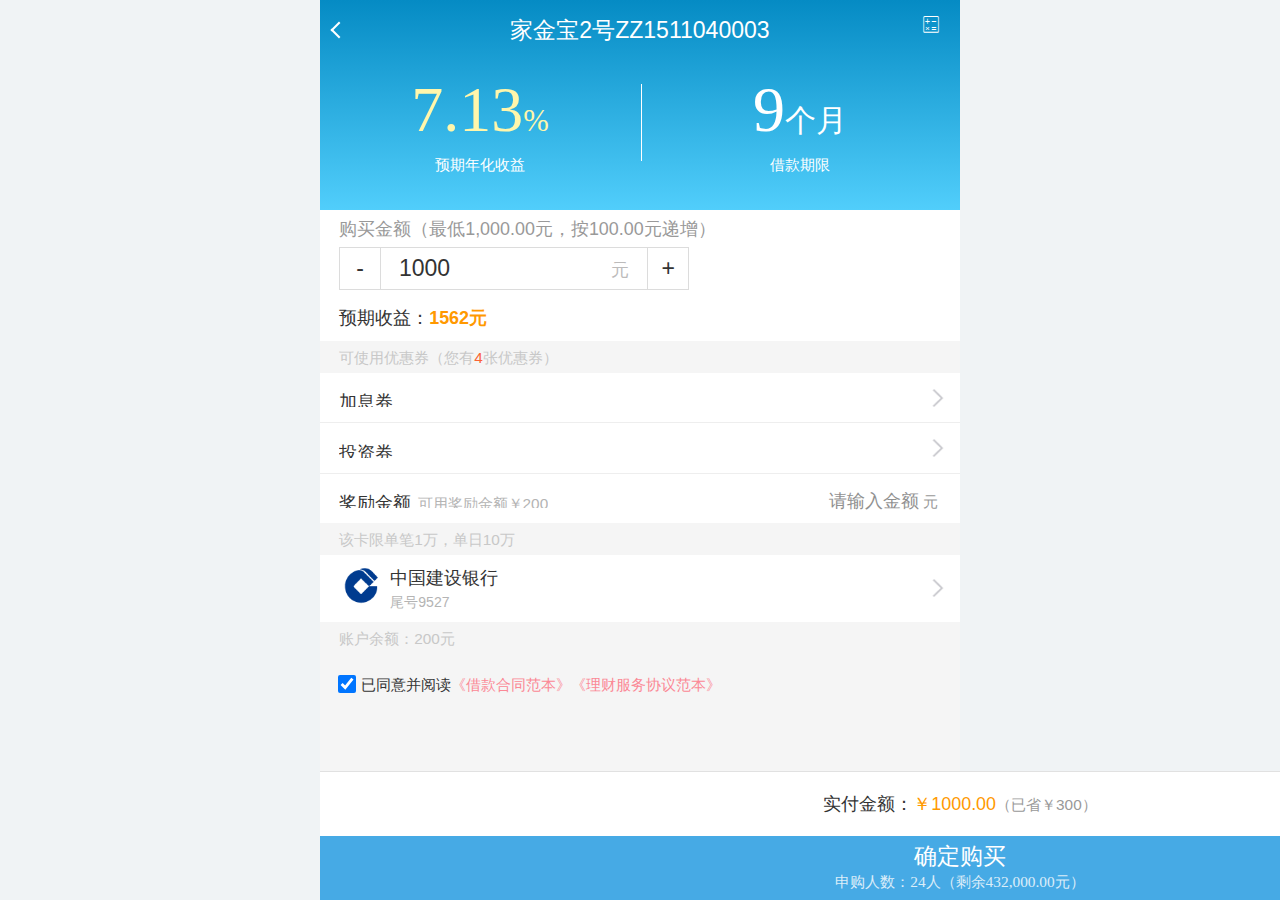
<file: index.html>
<!doctype html>
<html>
<head lang="en">
    <meta charset="utf-8">
    <meta name="viewport" content="width=device-width,initial-scale=1.0,maximum-scale=1.0,user-scalable=0" />
    <meta name="format-detection" content="telephone=no" />
    <meta name="renderer" content="webkit|ie-comp|ie-stand">
    <meta http-equiv="X-UA-Compatible" content="IE=Edge,chrome=1">
    <title>家金所</title>
    <meta name="keywords" content="">
    <meta name="description" content="">
    <meta name="author" content="">
    <!--  css 文件 -->
    <link href="css/global.css"  rel="stylesheet">
</head>
<body class="mhome">
<div class="global">
    <!-- 站点视图 Page-->
    <div id="invest-product-detail" class="page invest-product-detail-page experience-bind-bankcard-code">
        <div class="content purchase-finance">
            <!--  页面区域 -->
            <section class="invest-product-detail">
                <!--顶部-->
                <div class="gradient-head">
                    <a class="button button-link button-nav pull-left back" href="#" data-transition='slide-out'>
                        <i class="arrow-left"></i>
                    </a>
                    <div class="invest-title"><h1 class="">家金宝2号ZZ1511040003</h1><a class="income-calculator iconfont" id="calculator">&#xe642;</a></div>
                    <div class="grid ipdp-expected-earnings">
                        <div class="invest-para invest-earnings">
                            <span class="value"><em>7.13</em>%</span>
                            <p class="label">预期年化收益</p>
                        </div>
                        <div class="invest-para invest-deadline">
                            <span class="value"><em>9</em>个月</span>
                            <p class="label">借款期限</p>
                        </div>
                    </div>
                    <div class="gradient-head-wave"><div class="gradient-head-wave-inner"></div></div>
                </div>

                <!--购买金额+预期收益-->
                <div class="finance-sum">
                    <p>购买金额（最低<span>1,000.00</span>元，按<span>100.00</span>元递增）</p>
                    <div style="overflow: hidden;">
                        <div class="change-amount">
                            <a href="javascript:;">-</a>
                            <span><input type="text" value="1000"><em>元</em></span>
                            <a href="javascript:;">+</a>
                        </div>
                    </div>
                    <div class="exp-income">预期收益：<span class="exp-income-num"><em>1562</em>元</span></div>
                </div>

                <!--优惠券-->
                <div class="coupon-sum">
                    <div class="content-sum-title">可使用优惠券（您有<em class="content-sum-num">4</em>张优惠券）</div>
                    <ul>
                        <li>
                            <a href="#" class="item-link item-content" id="my_modal">
                                <div class="item-inner">
                                    <div class="item-title label">加息券</div>
                                    <div class="item-text"></div>
                                </div>
                            </a>
                        </li>
                        <li>
                            <a href="#" class="item-link item-content" id="my_modal2">
                                <div class="item-inner">
                                    <div class="item-title label">投资券</div>
                                    <div class="item-text"></div>
                                </div>
                            </a>
                        </li>
                        <li>
                            <div class="item-link item-content">
                                <div class="item-inner no-link">
                                    <div class="item-title label">奖励金额<span class="award-money">可用奖励金额￥200</span></div>
                                    <div class="item-text"><input type="text" placeholder="请输入金额" maxlength="8" style="height:18px;line-height:18px; text-align:right;display: inline-block;width: 92%;color: #fa7249;"> 元</div>
                                </div>
                            </div>
                        </li>
                    </ul>
                </div>

                <!--银行卡-->
                <div class="bankcard-msg coupon-sum">
                    <div class="content-sum-title">该卡限单笔<em>1</em>万，单日<em>10</em>万</div>
                    <ul>
                        <li>
                            <a href="#" class="item-link item-content">
                                <div class="item-inner">
                                    <div class="wu-clf">
                                        <i class="bank-icon bank-105"></i>
                                        <div class="bank-info">
                                            <div class="bank-info-name">中国建设银行</div>
                                            <div class="bank-info-end">尾号9527</div>
                                        </div>
                                    </div>
                                </div>
                            </a>
                        </li>
                    </ul>
                    <div class="content-sum-title">账户余额：<span>200</span>元</div>
                </div>
            </section>
            <div class="model-agreement wu-model-agreement"><input type="checkbox" checked><span>已同意并阅读<em><a href="javascript:;">《借款合同范本》</a></em><em><a href="javascript:;">《理财服务协议范本》</a></em></span></div>
        </div>
    </div>
    <!--确认购买-->
    <div class="wu-ensure-buy">
        <div class="final-pay-box">
            实付金额：<span class="final-pay">￥<em>1000.00</em></span><span class="save-money">（已省￥<em>300</em>）</span>
        </div>
        <button id="purchase_submit_button" class="button final-pay-submit"><span>确定购买</span><span class="apply-num">申购人数：24人（剩余<em>432,000.00</em>元）</span></button>
    </div>
<!----------------------优惠券弹层---------------------------------->
    <div class="userule reveal-modal coupon-sum-bg popup popup-about" id="">
    <div class="top">请选择优惠券<div class="close-popup-con close-popup"><span class="close-popup close-cross"></span></div></div>
    <a  href="javascript:;" class="coupon" id="coupon_one">
        <div class="coupon-box">
            <div class="stamp stamp-orange">
                <!--优惠券选择-->
                <div class="coupon-choose"></div>
                <div class="img"></div>
                <div class="copy">
                    <div class="stamp01">
                        <dd>加息券</dd>
                                   <p><span>+&nbsp;</span><b>0.25</b><span>&nbsp;%</span></p>
                                   <em>稳赚团专用</em>
                               </div>
                      </div>
                   <div class="par">
                          <div class="stamp02">
                               <em>加息券1号201608231199</em>
                               <em>加息期限：7天</em>
                             <em>预期收益日：2016-12-31</em>
                           </div>
                       </div>
                </div>
            </div>
        </a>
        <a href="javascript:;">
            <div class="coupon-box">
                <div class="stamp stamp-blue">
                    <div class="coupon-choose"></div>
                    <div class="img"></div>
                    <div class="copy">
                        <div class="stamp01">
                            <dd>加息券</dd>
                            <p><span>+&nbsp;</span><b>0.25</b><span>&nbsp;%</span></p>
                            <em>家金宝专用</em>
                        </div>
                    </div>
                    <div class="par">
                        <div class="stamp02">
                            <em>加息券1号201608231199</em>
                            <em>加息期限：7天</em>
                            <em>预期收益日：2016-12-31</em>
                        </div>
                    </div>
                </div>
            </div>
        </a>
    </div>
    <!----------------------------------------->
    <!----------------------投资券弹层---------------------------------->
    <div class="userule reveal-modal coupon-sum-bg popup popup-about2" id="">
    <div class="top">请选择投资券<div class="close-popup-con2 close-popup"><span class="close-popup close-cross"></span></div></div>
    <a href="javascript:;" class="">
        <div class="coupon-box">
            <div class="stamp stamp-blue">
                <div class="coupon-choose"></div>
                   <div class="img"></div>
                  <div class="copy">
                           <div class="stamp01">
                               <dd>投资券</dd>
                               <p><b>100</b><span>&nbsp;元</span></p>
                             <em>家金宝专用</em>
                           </div>
                       </div>
                   <div class="par">
                   		<div class="stamp02">
                          <em>投资券1号201608231199</em>
                           <em>到期日期：2016-12-31</em>
                   		</div>
                   </div>
                </div>
            </div>
        </a>
    </div>
    <!--收益计算器弹层-->
    <div class="userule coupon-sum-bg popup calculator-pop">
        <div class="top">收益计算器<div class="close-popup-con close-popup"><span class="close-popup close-cross"></span></div></div>
        <div class="calculator-cont">
            <div>存入金额（元）</div>
            <div class="calculator-post"></div>
            <div>预计每日收益：<span class="calculator-get"><em>0.56</em>元</span></div>
            <div class="calculator-scale-box">
                <div class="calculator-scale-inner">
                    <div class="calculator-scale">
                        <span class="cs"><em class="tn"></em></span>
                        <span class="cs"></span>
                        <span class="cs"></span>
                        <span class="cs"></span>
                        <span class="cs"></span>
                        <span class="cs"></span>
                        <span class="cs"></span>
                        <span class="cs"></span>
                        <span class="cs"></span>
                        <span class="cs"></span>
                    </div>
                    <div class="calculator-scale">
                        <span class="cs"><em class="tn"></em></span>
                        <span class="cs"></span>
                        <span class="cs"></span>
                        <span class="cs"></span>
                        <span class="cs"></span>
                        <span class="cs"></span>
                        <span class="cs"></span>
                        <span class="cs"></span>
                        <span class="cs"></span>
                        <span class="cs"></span>
                    </div>
                    <div class="calculator-scale">
                        <span class="cs"><em class="tn"></em></span>
                        <span class="cs"></span>
                        <span class="cs"></span>
                        <span class="cs"></span>
                        <span class="cs"></span>
                        <span class="cs"></span>
                        <span class="cs"></span>
                        <span class="cs"></span>
                        <span class="cs"></span>
                        <span class="cs"></span>
                    </div>
                    <div class="calculator-scale">
                        <span class="cs"><em class="tn"></em></span>
                        <span class="cs"></span>
                        <span class="cs"></span>
                        <span class="cs"></span>
                        <span class="cs"></span>
                        <span class="cs"></span>
                        <span class="cs"></span>
                        <span class="cs"></span>
                        <span class="cs"></span>
                        <span class="cs"></span>
                    </div>
                    <div class="calculator-scale">
                        <span class="cs"><em class="tn"></em></span>
                        <span class="cs"></span>
                        <span class="cs"></span>
                        <span class="cs"></span>
                        <span class="cs"></span>
                        <span class="cs"></span>
                        <span class="cs"></span>
                        <span class="cs"></span>
                        <span class="cs"></span>
                        <span class="cs"></span>
                    </div>
                </div>
                <div class="calculator-pointer"><div style="position: absolute;width: 7px;height: 7px;border-radius: 50%;background-color: #FF9933;left:-3px; bottom: -1px;"></div></div>
            </div>
        </div>
    </div>
</div>

<!-- jquery库及所引用js文件 -->
<script type="text/javascript" src="js/zepto.js"></script>
<script type="text/javascript" src="js/global.js"></script>
<script type="text/javascript" src="js/my.js"></script>
<script>
    $(function () {
        $(document).on('click', '#purchase_submit_button', function () {
            var modal = $.modal({
                text: '请输入支付密码<div class="close-popup-con"><span class="close-popup close-cross"></span></div>',
                afterText: '<div class="payment-box" id="payment_box">' +
                '<div class="box-title"></div>' +
                '<div><i class=""></i><span>￥1,000.00</span></div>' +
                '<div><input type="number" maxlength="6" class="" id="password_field">' +
                '<div class="password-box" id="password_box"><span class=""></span><span></span><span></span><span></span><span></span><span></span></div><span id=""></span></div>' +
                '</div>'
            });
            $('.modal').css({'marginTop':'-20px'});
            //密码框获得焦点
            $("#password_field")[0].focus();
            //密码框失去焦点时，点击外层div，重新获得焦点
            $("#password_box").click(function () {
                $("#password_field")[0].focus();
            });
            $(".close-popup-con").click(function () {
                $(".modal").empty();
                $.closeModal(".modal");
            });
            //input值
            var passwordValue = "";
            //input值的长度
            var passwordLength = "";
            //监听input，内容修改时执行函数中内容
            $("#password_field").bind('input', function () {
                passwordLength = $(this).val().length;
                //长度变化时，添加密码框“点”样式
                $("#password_box").children().eq(passwordLength-1).addClass("init-status");
                //长度变化时，删除密码框“点”样式
                $("#password_box").children().eq(passwordLength).removeClass("init-status");
                //特殊情况处理
                if(passwordLength == 0) {
                    $("#password_box").children().eq(5).removeClass("init-status");
                }
                passwordValue = $("#password_field").val();
                if(passwordValue == '111111') {/!*passwordLength*!/
                    $(".modal").empty();
                    $.closeModal();
                    var modal = $.modal({
                        text: '<div class="success-failure-layer purchase-success" id=""><i class="purchase-success-icon"></i><br><span>购买成功</span><div class="close-popup-con"><span class="close-cross"></span></div></div>'
                    });
                    $(".close-popup-con").click(function () {
                        $(".modal").empty();
                        $.closeModal(".modal");
                        window.location = "个人中心.html";
                    });
                    /!*setTimeout($.closeModal,1000);*!/
                }
                if (passwordValue == '222222'){
                    $(".modal").empty();
                    $.closeModal();
                    /!*setTimeout($.closeModal,2500);*!/

                    $.confirm('支付密码错误，请重试',
                            function () {
//                    忘记密码
                            },
                            function () {
//                    重试
                            }
                    );
                    var modalBtn=$('.modal-button');
                    modalBtn.first().html('忘记密码');
                    modalBtn.last().html('重试');
                }
            });
        });
        $(document).on('click', '#my_modal', function () {
            $.popup('.popup-about');
            $(".close-popup-con").click(function () {
               $.closeModal('.popup-about');
            });
        });
        var oHeight = $(window).height();
        $(window).resize(function(){
            var oHeightNew=$(window).height();
            if (oHeightNew<oHeight){
                $('.wu-ensure-buy').css('position','static');
            }else{
                $('.wu-ensure-buy').css('position','fixed');
            }
        });
    });
</script>
</body>
</html>
</file>
<file: css/global.css>
/**
 * Name： 2016 0921 家金所 微信端html样式文件
 * Author:  Fero
 * Version: 1.0

 *
 */
.global{position: relative; height: 100%; min-width: 320px;}
/**
 * 1.0 站点框架 SUI Mobile - http://m.sui.taobao.org/
 *
 */
@font-face { font-stretch: condensed; font-style: oblique;  font-weight: normal; }
html{font-size:20px}
@media only screen and (min-width:400px){html{font-size:21.33px!important}
}
@media only screen and (min-width:414px){html{font-size:22.08px!important}
}
@media only screen and (min-width:480px){html{font-size:25.6px!important}
}
input::-webkit-input-placeholder { opacity: .8; font-size: .7rem}
input::-moz-placeholder {opacity: .8; font-size: .7rem}
input::-moz-placeholder {opacity: .8; font-size: .7rem}
input::-ms-input-placeholder {opacity: .8; font-size: .7rem}
html{font-family:'Microsoft YaHei';-webkit-text-size-adjust:100%;-ms-text-size-adjust:100%}
body{margin:0}
article,aside,details,figcaption,figure,footer,header,hgroup,main,menu,nav,section,summary{display:block}
audio,canvas,progress,video{display:inline-block;vertical-align:baseline}
audio:not([controls]){display:none;height:0}
[hidden],template{display:none}
a{background-color:transparent}
em{font-style:normal;}
a:active,a:hover{outline:0}
abbr[title]{border-bottom:1px dotted}
b,strong{font-weight:700}
dfn{font-style:italic}
h1{margin:.67em 0;font-size:2em}
mark{color:#000;background:#ff0}
small{font-size:80%}
sub,sup{position:relative;font-size:75%;line-height:0;vertical-align:baseline}
sup{top:-.5em}
sub{bottom:-.25em}
img{border:0}
svg:not(:root){overflow:hidden}
figure{margin:1em 40px}
hr{height:0;-webkit-box-sizing:content-box;-moz-box-sizing:content-box;box-sizing:content-box}
pre{overflow:auto}
code,kbd,pre,samp{font-family:monospace,monospace;font-size:1em}
button,input,optgroup,select,textarea{margin:0;font:inherit;color:inherit}
button{overflow:visible}
button,select{text-transform:none}
button,html input[type=button],input[type=reset],input[type=submit]{-webkit-appearance:button;cursor:pointer}
button[disabled],html input[disabled]{cursor:default}
.disabled, [disabled] {  opacity: .6;  pointer-events: none;  }
button::-moz-focus-inner,input::-moz-focus-inner{padding:0;border:0}
input{line-height:normal;}
input[type=checkbox],input[type=radio]{-webkit-box-sizing:border-box;-moz-box-sizing:border-box;box-sizing:border-box;padding:0}
input[type=number]::-webkit-inner-spin-button,input[type=number]::-webkit-outer-spin-button{height:auto}
input[type=search]{-webkit-box-sizing:content-box;-moz-box-sizing:content-box;box-sizing:content-box;-webkit-appearance:textfield}
input[type=search]::-webkit-search-cancel-button,input[type=search]::-webkit-search-decoration{-webkit-appearance:none}
fieldset{padding:.35em .625em .75em;margin:0 2px;border:1px solid silver}
legend{padding:0;border:0}
textarea{overflow:auto}
optgroup{font-weight:700}
table{border-spacing:0;border-collapse:collapse}
td,th{padding:0}
*{-webkit-box-sizing:border-box;-moz-box-sizing:border-box;box-sizing:border-box;-webkit-tap-highlight-color:transparent;-webkit-touch-callout:none}
body{position:absolute;top:0;right:0;bottom:0;left:0;font-family:arial,Microsoft YaHei;font-size:.7rem;line-height:1.5;color:#333;background:#f0f3f5}
a,button,input,select,textarea{outline:0}
p{margin:1em 0}
a{color:#0894ec;text-decoration:none;-webkit-tap-highlight-color:transparent}
li,ul{list-style: none; padding: 0; margin: 0;}
.page{position:absolute;top:0;right:0;bottom:0;left:0;z-index:2000;}
.content{position:absolute;top:0;right:0;bottom:0;overflow:auto;left:0;-webkit-overflow-scrolling:touch}
.wu-bgColor{background-color:#F0F3F5;}
/*.button{position:relative;display:block;height:2rem;-webkit-box-sizing:border-box;-moz-box-sizing:border-box;box-sizing:border-box;-webkit-appearance:none;padding:0 .5rem;margin:0;font-family:'Microsoft YaHei';font-size:.7rem;line-height:2rem;color:#0894ec;text-align:center;text-decoration:none;text-overflow:ellipsis;white-space:nowrap;cursor:pointer;background:0 0;border:1px solid #0894ec;border-radius:.15rem;-moz-appearance:none;-ms-appearance:none;appearance:none}*/
.button{position:relative;display:block;height:2rem;-webkit-box-sizing:border-box;-moz-box-sizing:border-box;box-sizing:border-box;-webkit-appearance:none;padding:0 .5rem;margin:0;font-family:'Microsoft YaHei';font-size:.7rem;line-height:2rem;color:#FFF;text-align:center;text-decoration:none;text-overflow:ellipsis;white-space:nowrap;cursor:pointer;background:0 0;border:0;border-radius:.15rem;-moz-appearance:none;-ms-appearance:none;appearance:none}
.bar-nav~.content{top:2.0rem}
.bar-header-secondary~.content{top:4.4rem}
.bar-footer~.content{bottom:2.2rem}
.bar-footer-secondary~.content{bottom:4.4rem}
.bar-tab~.content,
.bar-fixed~.content{bottom:2.5rem}
.bar-footer-secondary-tab~.content{bottom:4.7rem}
.content-padded{margin:.5rem}
.text-center{text-align:center}
.pull-left{float:left}
.pull-right{float:right}
.clearfix:after,.clearfix:before{display:table;content:" "}
.clearfix:after{clear:both}
.content-block{padding:0 .75rem;margin: .5rem 0;color:#6d6d72}
.content-block-title{position:relative;margin:0;margin: .5rem .75rem;overflow:hidden;font-size:.7rem;line-height:1;color:#6d6d72;text-overflow:ellipsis;text-transform:uppercase;white-space:nowrap}
.content-block-title+.card,.content-block-title+.content-block,.content-block-title+.list-block{margin-top:.5rem}
.content-block-inner{position:relative;width:100%;padding:.5rem .75rem;margin-left:-.75rem;color:#3d4145;background:#fff}
.content-block-inner:before{position:absolute;top:0;right:auto;bottom:auto;left:0;z-index:15;display:block;width:100%;height:1px;content:'';background-color:#c8c7cc;-webkit-transform-origin:50% 0;-ms-transform-origin:50% 0;-o-transform-origin:50% 0;transform-origin:50% 0}
@media only screen and (-webkit-min-device-pixel-ratio:2){.content-block-inner:before{-webkit-transform:scaleY(.5);-ms-transform:scaleY(.5);-o-transform:scaleY(.5);transform:scaleY(.5)}
}
@media only screen and (-webkit-min-device-pixel-ratio:3){.content-block-inner:before{-webkit-transform:scaleY(.33);-ms-transform:scaleY(.33);-o-transform:scaleY(.33);transform:scaleY(.33)}
}
.content-block-inner:after{position:absolute;top:auto;right:auto;bottom:0;left:0;z-index:15;display:block;width:100%;height:1px;content:'';background-color:#c8c7cc;-webkit-transform-origin:50% 100%;-ms-transform-origin:50% 100%;-o-transform-origin:50% 100%;transform-origin:50% 100%}
@media only screen and (-webkit-min-device-pixel-ratio:2){.content-block-inner:after{-webkit-transform:scaleY(.5);-ms-transform:scaleY(.5);-o-transform:scaleY(.5);transform:scaleY(.5)}
}
@media only screen and (-webkit-min-device-pixel-ratio:3){.content-block-inner:after{-webkit-transform:scaleY(.33);-ms-transform:scaleY(.33);-o-transform:scaleY(.33);transform:scaleY(.33)}
}
.content-block.inset{margin-right:.75rem;margin-left:.75rem;border-radius:.35rem}
.content-block.inset .content-block-inner{border-radius:.35rem}
.content-block.inset .content-block-inner:before{display:none}
.content-block.inset .content-block-inner:after{display:none}
@media all and (min-width:768px){.content-block.tablet-inset{margin-right:.75rem;margin-left:.75rem;border-radius:.35rem}
    .content-block.tablet-inset .content-block-inner{border-radius:.35rem}
    .content-block.tablet-inset .content-block-inner:before{display:none}
    .content-block.tablet-inset .content-block-inner:after{display:none}
}

/**
 * 1.2 字体图标  #icon
 *
 */
 @font-face {
     font-family: 'icomoon';
     src:url('../fonts/icomoon.eot?6mng4v');
     src:url('../fonts/icomoon.eot?6mng4v#iefix') format('embedded-opentype'),
        url('../fonts/icomoon.ttf?6mng4v') format('truetype'),
        url('../fonts/icomoon.woff?6mng4v') format('woff'),
        url('../fonts/icomoon.svg?6mng4v#icomoon') format('svg');
	font-weight: normal;
	font-style: normal;
}

[class^="icon-"], [class*=" icon-"] {
	font-family: 'icomoon';
	speak: none;
	font-style: normal;
	font-weight: normal;
	font-variant: normal;
	text-transform: none;
	line-height: 1;

	/* Better Font Rendering =========== */
	-webkit-font-smoothing: antialiased;
	-moz-osx-font-smoothing: grayscale;
}
.icon-award:before {
    content: "\e900";
}
.icon-help:before {
    content: "\e901";
}
.icon-account:before {
    content: "\e902";
}
.icon-amount:before {
    content: "\e903";
}
.icon-asset-detail:before {
    content: "\e904";
}
.icon-back:before {
    content: "\e905";
}
.icon-balance:before {
    content: "\e906";
}
.icon-bankcard01:before {
    content: "\e907";
}
.icon-Boothname:before {
    content: "\e908";
}
.icon-Borrower:before {
    content: "\e909";
}
.icon-business:before {
    content: "\e90a";
}
.icon-call:before {
    content: "\e90b";
}
.icon-coupon:before {
    content: "\e90c";
}
.icon-direction:before {
    content: "\e90d";
}
.icon-down:before {
    content: "\e90e";
}
.icon-exit:before {
    content: "\e90f";
}
.icon-go:before {
    content: "\e910";
}
.icon-input:before {
    content: "\e911";
}
.icon-introduce:before {
    content: "\e912";
}
.icon-jia:before {
    content: "\e913";
}
.icon-job:before {
    content: "\e914";
}
.icon-jyzz:before {
    content: "\e915";
}
.icon-limit:before {
    content: "\e916";
}
.icon-loan:before {
    content: "\e917";
}
.icon-loan2:before {
    content: "\e918";
}
.icon-lock:before {
    content: "\e919";
}
.icon-lock_open:before {
    content: "\e91a";
}
.icon-message:before {
    content: "\e91b";
}
.icon-message_open:before {
    content: "\e91c";
}
.icon-money:before {
    content: "\e91d";
}
.icon-Notice:before {
    content: "\e91e";
}
.icon-Novice:before {
    content: "\e91f";
}
.icon-open:before {
    content: "\e920";
}
.icon-person:before {
    content: "\e921";
}
.icon-PersonalCenter:before {
    content: "\e922";
}
.icon-PersonalCenter2:before {
    content: "\e923";
}
.icon-phone:before {
    content: "\e924";
}
.icon-place:before {
    content: "\e925";
}
.icon-problem:before {
    content: "\e926";
}
.icon-qq:before {
    content: "\e927";
}
.icon-record-detail:before {
    content: "\e928";
}
.icon-remind:before {
    content: "\e929";
}
.icon-review:before {
    content: "\e92a";
}
.icon-risk:before {
    content: "\e92b";
}
.icon-safetytips:before {
    content: "\e92c";
}
.icon-selected:before {
    content: "\e92d";
}
.icon-selected2:before {
    content: "\e92e";
}
.icon-shop:before {
    content: "\e92f";
}
.icon-statement:before {
    content: "\e930";
}
.icon-term:before {
    content: "\e931";
}
.icon-transactions:before {
    content: "\e932";
}
.icon-tyzq:before {
    content: "\e933";
}
.icon-vcode:before {
    content: "\e934";
}
.icon-wechat:before {
    content: "\e935";
}
.icon-wenzhuantuan:before {
    content: "\e936";
}
.icon-xkzw:before {
    content: "\e937";
}
.icon-zqzr:before {
    content: "\e938";
}
.icon-zwyj:before {
    content: "\e939";
}
.icon-zwzx:before {
    content: "\e93a";
}
.icon-about:before {
    content: "\e93b";
}
.icon-service:before {
    content: "\e93c";
}
.icon-eye-close:before {
    content: "\e93d";
}
.icon-eye-open:before {
    content: "\e93e";
}
/* 展位装修  */
.row{margin-left:-4%;overflow:hidden;}
.row>[class*=col-],.row>[class*=tablet-]{float:left;-webkit-box-sizing:border-box;-moz-box-sizing:border-box;box-sizing:border-box}
.row.no-gutter{margin-left:0}
.row .col-100{width:96%;margin-left:4%}
.row.no-gutter .col-100{width:100%;margin:0}
.row .col-95{width:91%;margin-left:4%}
.row.no-gutter .col-95{width:95%;margin:0}
.row .col-90{width:86%;margin-left:4%}
.row.no-gutter .col-90{width:90%;margin:0}
.row .col-85{width:81%;margin-left:4%}
.row.no-gutter .col-85{width:85%;margin:0}
.row .col-80{width:76%;margin-left:4%}
.row.no-gutter .col-80{width:80%;margin:0}
.row .col-75{width:71.00000000000001%;margin-left:4%}
.row.no-gutter .col-75{width:75%;margin:0}
.row .col-66{width:62.66666666666666%;margin-left:4%}
.row.no-gutter .col-66{width:66.66666666666666%;margin:0}
.row .col-60{width:55.99999999999999%;margin-left:4%}
.row.no-gutter .col-60{width:60%;margin:0}
.row .col-50{width:46%;margin-left:4%}
.row.no-gutter .col-50{width:50%;margin:0}
.row .col-40{width:36%;margin-left:4%}
.row.no-gutter .col-40{width:40%;margin:0}
.row .col-33{width:29.333333333333332%;margin-left:4%}
.row.no-gutter .col-33{width:33.333333333333336%;margin:0}
.row .col-30{width:26%;margin-left:4%}
.row.no-gutter .col-30{width:30%;margin:0}
.row .col-25{width:21%;margin-left:4%}
.row.no-gutter .col-25{width:25%;margin:0}
.row .col-20{width:16%;margin-left:4%}
.row.no-gutter .col-20{width:20%;margin:0}
.row .col-15{width:10.999999999999998%;margin-left:4%}
.row.no-gutter .col-15{width:15%;margin:0}
.row .col-10{width:6%;margin-left:4%}
.row.no-gutter .col-10{width:10%;margin:0}
.row .col-5{width:1%;margin-left:4%}
.row.no-gutter .col-5{width:5%;margin:0}
@media all and (min-width:768px){.row{margin-left:-2%}
    .row .col-100{width:98%;margin-left:2%}
    .row.no-gutter .col-100{width:100%;margin:0}
    .row .col-95{width:93%;margin-left:2%}
    .row.no-gutter .col-95{width:95%;margin:0}
    .row .col-90{width:87.99999999999999%;margin-left:2%}
    .row.no-gutter .col-90{width:90%;margin:0}
    .row .col-85{width:82.99999999999999%;margin-left:2%}
    .row.no-gutter .col-85{width:85%;margin:0}
    .row .col-80{width:78%;margin-left:2%}
    .row.no-gutter .col-80{width:80%;margin:0}
    .row .col-75{width:73%;margin-left:2%}
    .row.no-gutter .col-75{width:75%;margin:0}
    .row .col-66{width:64.66666666666666%;margin-left:2%}
    .row.no-gutter .col-66{width:66.66666666666666%;margin:0}
    .row .col-60{width:58%;margin-left:2%}
    .row.no-gutter .col-60{width:60%;margin:0}
    .row .col-50{width:48%;margin-left:2%}
    .row.no-gutter .col-50{width:50%;margin:0}
    .row .col-40{width:38%;margin-left:2%}
    .row.no-gutter .col-40{width:40%;margin:0}
    .row .col-33{width:31.333333333333332%;margin-left:2%}
    .row.no-gutter .col-33{width:33.333333333333336%;margin:0}
    .row .col-30{width:28%;margin-left:2%}
    .row.no-gutter .col-30{width:30%;margin:0}
    .row .col-25{width:23%;margin-left:2%}
    .row.no-gutter .col-25{width:25%;margin:0}
    .row .col-20{width:18%;margin-left:2%}
    .row.no-gutter .col-20{width:20%;margin:0}
    .row .col-15{width:13%;margin-left:2%}
    .row.no-gutter .col-15{width:15%;margin:0}
    .row .col-10{width:8%;margin-left:2%}
    .row.no-gutter .col-10{width:10%;margin:0}
    .row .col-5{width:3%;margin-left:2%}
    .row.no-gutter .col-5{width:5%;margin:0}
    .row .tablet-100{width:98%;margin-left:2%}
    .row.no-gutter .tablet-100{width:100%;margin:0}
    .row .tablet-95{width:93%;margin-left:2%}
    .row.no-gutter .tablet-95{width:95%;margin:0}
    .row .tablet-90{width:87.99999999999999%;margin-left:2%}
    .row.no-gutter .tablet-90{width:90%;margin:0}
    .row .tablet-85{width:82.99999999999999%;margin-left:2%}
    .row.no-gutter .tablet-85{width:85%;margin:0}
    .row .tablet-80{width:78%;margin-left:2%}
    .row.no-gutter .tablet-80{width:80%;margin:0}
    .row .tablet-75{width:73%;margin-left:2%}
    .row.no-gutter .tablet-75{width:75%;margin:0}
    .row .tablet-66{width:64.66666666666666%;margin-left:2%}
    .row.no-gutter .tablet-66{width:66.66666666666666%;margin:0}
    .row .tablet-60{width:58%;margin-left:2%}
    .row.no-gutter .tablet-60{width:60%;margin:0}
    .row .tablet-50{width:48%;margin-left:2%}
    .row.no-gutter .tablet-50{width:50%;margin:0}
    .row .tablet-40{width:38%;margin-left:2%}
    .row.no-gutter .tablet-40{width:40%;margin:0}
    .row .tablet-33{width:31.333333333333332%;margin-left:2%}
    .row.no-gutter .tablet-33{width:33.333333333333336%;margin:0}
    .row .tablet-25{width:23%;margin-left:2%}
    .row.no-gutter .tablet-25{width:25%;margin:0}
    .row .tablet-20{width:18%;margin-left:2%}
    .row.no-gutter .tablet-20{width:20%;margin:0}
    .row .tablet-15{width:13%;margin-left:2%}
    .row.no-gutter .tablet-15{width:15%;margin:0}
    .row .tablet-10{width:8%;margin-left:2%}
    .row.no-gutter .tablet-10{width:10%;margin:0}
    .row .tablet-5{width:3%;margin-left:2%}
    .row.no-gutter .tablet-5{width:5%;margin:0}
}
.color-default{color:#3d4145}
.color-gray{color:#999}
.color-primary{color:#0894ec}
.color-success{color:#4cd964}
.color-danger{color:#f6383a}
.color-warning{color:#f60}
.text-center{text-align:center}
.bar{position:fixed;right:0;left:0;z-index:9999;height:2.0rem;padding-right:.75rem;padding-left:.75rem;background-color:#fff;-webkit-backface-visibility:hidden;backface-visibility:hidden}
.bar:after{position:absolute;top:auto;right:auto;bottom:0;left:0;z-index:15;display:block;width:100%;height:1px;content:'';background-color:#e1e1e1;-webkit-transform-origin:50% 100%;-ms-transform-origin:50% 100%;-o-transform-origin:50% 100%;transform-origin:50% 100%}
@media only screen and (-webkit-min-device-pixel-ratio:2){.bar:after{-webkit-transform:scaleY(.5);-ms-transform:scaleY(.5);-o-transform:scaleY(.5);transform:scaleY(.5)}
}
@media only screen and (-webkit-min-device-pixel-ratio:3){.bar:after{-webkit-transform:scaleY(.33);-ms-transform:scaleY(.33);-o-transform:scaleY(.33);transform:scaleY(.33)}
}
.bar-header-secondary{top:2.2rem}
.bar-footer{bottom:0}
.bar-footer-secondary{bottom:2.2rem}
.bar-footer-secondary-tab{bottom:2.5rem}
.bar-footer-secondary-tab:before,.bar-footer-secondary:before,.bar-footer:before{position:absolute;top:0;right:auto;bottom:auto;left:0;z-index:15;display:block;width:100%;height:1px;content:'';background-color:#e1e1e1;-webkit-transform-origin:50% 0;-ms-transform-origin:50% 0;-o-transform-origin:50% 0;transform-origin:50% 0}
@media only screen and (-webkit-min-device-pixel-ratio:2){.bar-footer-secondary-tab:before,.bar-footer-secondary:before,.bar-footer:before{-webkit-transform:scaleY(.5);-ms-transform:scaleY(.5);-o-transform:scaleY(.5);transform:scaleY(.5)}
}
@media only screen and (-webkit-min-device-pixel-ratio:3){.bar-footer-secondary-tab:before,.bar-footer-secondary:before,.bar-footer:before{-webkit-transform:scaleY(.33);-ms-transform:scaleY(.33);-o-transform:scaleY(.33);transform:scaleY(.33)}
}
.bar-footer-secondary-tab:after,.bar-footer-secondary:after,.bar-footer:after{display:none}
.bar-nav{top:0}
.title{position:absolute;display:block;width:100%;padding:0;margin:0 -.75rem;font-size:.8rem;font-weight:500; height:2.0rem;line-height:2.0rem;color:#333;text-align:center;white-space:nowrap}
.title a{color:inherit}
.bar-tab,
.bar-fixed{bottom:0;width:100%;height:2.5rem;padding:0;table-layout:fixed}
.bar-tab:before,
.bar-fixed:before{position:absolute;top:0;right:auto;bottom:auto;left:0;z-index:15;display:block;width:100%;height:1px;content:'';background-color:#e1e1e1;-webkit-transform-origin:50% 0;-ms-transform-origin:50% 0;-o-transform-origin:50% 0;transform-origin:50% 0}
@media only screen and (-webkit-min-device-pixel-ratio:2){.bar-tab:before,.bar-fixed:before{-webkit-transform:scaleY(.5);-ms-transform:scaleY(.5);-o-transform:scaleY(.5);transform:scaleY(.5)}
}
@media only screen and (-webkit-min-device-pixel-ratio:3){.bar-tab:before,.bar-fixed:before{-webkit-transform:scaleY(.33);-ms-transform:scaleY(.33);-o-transform:scaleY(.33);transform:scaleY(.33)}
}
.bar-tab:after{display:none}
.bar-tab .tab-item{position:relative;display:table-cell;width:1%;height:2.5rem;color:#929292;text-align:center;vertical-align:middle}
.bar-tab .tab-item.active,.bar-tab .tab-item:active{color:#46aae5;}
.bar-tab .tab-item .badge{position:absolute;top:.1rem;left:50%;z-index:100;min-width:.8rem;height:.8rem;padding:0 .2rem;margin-left:.1rem;font-size:.6rem;line-height:.8rem;color:#fff;vertical-align:top;background:red;border-radius:.5rem}
.bar-tab .tab-item .icon{top:.15rem;width:1.2rem;height:1.2rem;padding-top:0;padding-bottom:0;font-size:1.2rem;line-height:1.2rem}
.bar-tab .tab-item .icon~.tab-label{position:relative;top:.15rem;display:block;font-size:.55rem}
.bar .button{position:relative;top:.35rem;z-index:20;margin-top:0;font-weight:400}
.bar .button.pull-right{margin-left:.5rem}
.bar .button.pull-left{margin-right:.5rem; color: #333; width:36px; text-align:left;}
.bar .button-link{top:.1rem;height:2.0rem;padding:0;font-size:.7rem;line-height:2.0rem;color:#969da0;border:0;}
.bar .button-link i{font-size:.9rem; font-weight: 600}
.bar .button-link.active,.bar .button-link:active{color:#0675bb}
.bar .button-block{top:.35rem;width:100%;font-size:.8rem}
.bar .button-nav.pull-left i{color:#333; }
.bar .button-nav.pull-left .icon-left-nav{margin-right:-.15rem}
.bar .button-nav.pull-right i{ color:#333; }
.bar .button-nav.pull-right .icon-right-nav{margin-left:-.15rem}
.bar .icon{position:relative;z-index:20;padding:.5rem .1rem;font-size:1rem;line-height:1.2rem}
.bar .button .icon{padding:0}
.bar .title .icon{padding:0}
.bar .title .icon.icon-caret{top:.2rem;margin-left:-.25rem}
.bar-footer .icon{font-size:1.2rem;line-height:1.2rem}
.bar input[type=search]{height:1.45rem;margin:.3rem 0}
.badge{display:inline-block;padding:.1rem .45rem .15rem;font-size:.6rem;line-height:1;color:#3d4145;background-color:rgba(0,0,0,.15);border-radius:5rem}
.badge.badge-inverted{padding:0 .25rem 0 0;background-color:transparent}
.list-block{margin:.4rem 0;font-size:.85rem}
.list-block ul{position:relative;padding:0;margin:0;list-style:none;background:#fff}
.list-block ul:before{position:absolute;top:0;right:auto;bottom:auto;left:0;z-index:15;display:block;width:100%;height:1px;content:'';background-color:#e1e1e1;-webkit-transform-origin:50% 0;-ms-transform-origin:50% 0;-o-transform-origin:50% 0;transform-origin:50% 0}
@media only screen and (-webkit-min-device-pixel-ratio:2){.list-block ul:before{-webkit-transform:scaleY(.5);-ms-transform:scaleY(.5);-o-transform:scaleY(.5);transform:scaleY(.5)}
}
@media only screen and (-webkit-min-device-pixel-ratio:3){.list-block ul:before{-webkit-transform:scaleY(.33);-ms-transform:scaleY(.33);-o-transform:scaleY(.33);transform:scaleY(.33)}
}
.list-block ul:after{position:absolute;top:auto;right:auto;bottom:0;left:0;z-index:15;display:block;width:100%;height:1px;content:'';background-color: #e1e1e1;-webkit-transform-origin:50% 100%;-ms-transform-origin:50% 100%;-o-transform-origin:50% 100%;transform-origin:50% 100%}
@media only screen and (-webkit-min-device-pixel-ratio:2){.list-block ul:after{-webkit-transform:scaleY(.5);-ms-transform:scaleY(.5);-o-transform:scaleY(.5);transform:scaleY(.5)}
}
@media only screen and (-webkit-min-device-pixel-ratio:3){.list-block ul:after{-webkit-transform:scaleY(.33);-ms-transform:scaleY(.33);-o-transform:scaleY(.33);transform:scaleY(.33)}
}
.list-block ul ul{padding-left:2.25rem}
.list-block ul ul:before{display:none}
.list-block ul ul:after{display:none}
.list-block .align-top,.list-block .align-top .item-content,.list-block .align-top .item-inner{-webkit-box-align:start;-ms-flex-align:start;-webkit-align-items:flex-start;align-items:flex-start}
.list-block.inset{margin-right:.75rem;margin-left:.75rem;border-radius:.35rem}
.list-block.inset .content-block-title{margin-right:0;margin-left:0}
.list-block.inset ul{border-radius:.35rem}
.list-block.inset ul:before{display:none}
.list-block.inset ul:after{display:none}
.list-block.inset li:first-child>a{border-radius:.35rem .35rem 0 0}
.list-block.inset li:last-child>a{border-radius:0 0 .35rem .35rem}
.list-block.inset li:first-child:last-child>a{border-radius:.35rem}
@media all and (min-width:768px){.list-block.tablet-inset{margin-right:.75rem;margin-left:.75rem;border-radius:.35rem}
    .list-block.tablet-inset .content-block-title{margin-right:0;margin-left:0}
    .list-block.tablet-inset ul{border-radius:.35rem}
    .list-block.tablet-inset ul:before{display:none}
    .list-block.tablet-inset ul:after{display:none}
    .list-block.tablet-inset li:first-child>a{border-radius:.35rem .35rem 0 0}
    .list-block.tablet-inset li:last-child>a{border-radius:0 0 .35rem .35rem}
    .list-block.tablet-inset li:first-child:last-child>a{border-radius:.35rem}
    .list-block.tablet-inset .content-block-title{margin-right:0;margin-left:0}
    .list-block.tablet-inset ul{border-radius:.35rem}
    .list-block.tablet-inset ul:before{display:none}
    .list-block.tablet-inset ul:after{display:none}
    .list-block.tablet-inset li:first-child>a{border-radius:.35rem .35rem 0 0}
    .list-block.tablet-inset li:last-child>a{border-radius:0 0 .35rem .35rem}
    .list-block.tablet-inset li:first-child:last-child>a{border-radius:.35rem}
}
.list-block li{position:relative;-webkit-box-sizing:border-box;-moz-box-sizing:border-box;box-sizing:border-box}
.list-block .item-media{display:-webkit-box;display:-ms-flexbox; display:-webkit-flex; display:flex;display:-moz-box;  -webkit-box-sizing:border-box;-moz-box-sizing:border-box;box-sizing:border-box;padding-top:.35rem;padding-bottom:.4rem;-webkit-flex-shrink:0;-ms-flex:0 0 auto;-webkit-flex-shrink:0; -ms-flex-negative:0;flex-shrink:0;-webkit-box-lines:single;-moz-box-lines:single;-webkit-flex-wrap:nowrap;-ms-flex-wrap:none;-ms-flex-wrap:nowrap;flex-wrap:nowrap;-webkit-box-align:center;-ms-flex-align:center;-webkit-align-items:center;align-items:center}
.list-block .item-media i+i{margin-left:.25rem}
.list-block .item-media i+img{margin-left:.25rem}
.list-block .item-media+.item-inner{margin-left:.75rem}
.list-block .item-inner{position:relative;display:-webkit-box;display:-ms-flexbox; display: -moz-box;  display:flex;width:100%;min-height:2.2rem;-webkit-box-sizing:border-box;-moz-box-sizing:border-box;box-sizing:border-box;padding-top:.4rem;padding-right:.75rem;padding-bottom:.35rem;-webkit-box-flex:1;-ms-flex:1;-moz-flex:1;-webkit-box-pack:justify;-ms-flex-pack:justify;-moz-flex-pack:justify;-webkit-justify-content:space-between;justify-content:space-between;-webkit-box-align:center;-ms-flex-align:center;-webkit-align-items:center;align-items:center}
.list-block .item-inner:after{position:absolute;top:auto;right:auto;bottom:0;left:0;z-index:15;display:block;width:100%;height:1px;content:'';background-color: #eee;-webkit-transform-origin:50% 100%;-ms-transform-origin:50% 100%;-o-transform-origin:50% 100%;transform-origin:50% 100%}

@media only screen and (-webkit-min-device-pixel-ratio:3){.list-block .item-inner:after{-webkit-transform:scaleY(.33);-ms-transform:scaleY(.33);-o-transform:scaleY(.33);transform:scaleY(.33)}
}
.list-block .item-title{position:relative;max-width:100%;overflow:hidden;text-overflow:ellipsis;white-space:nowrap;-webkit-flex-shrink:1;-ms-flex:0 1 auto;-webkit-flex-shrink:1;-ms-flex-negative:1;flex-shrink:1; color: #969da0; font-size: 0.7rem;}
.list-block .item-title.label{width:35%;margin:4px 0;-webkit-flex-shrink:0;-ms-flex:0 0 auto;-mos-flex-shrink:0;-ms-flex-negative:0;flex-shrink:0}
.list-block .item-input{width:100%;margin-top:-.4rem;margin-bottom:-.35rem;-webkit-box-flex:1;-ms-flex:1;-webkit-flex-shrink:1;-ms-flex:0 1 auto;-webkit-flex-shrink:1;-ms-flex-negative:1;flex-shrink:1}
.list-block .item-after{display:-webkit-box;display:-ms-flexbox; display:-moz-box; display:flex;max-height:1.4rem;margin-left:.25rem;color: #333333;white-space:nowrap;-webkit-flex-shrink:0;-ms-flex:0 0 auto;-webkit-flex-shrink:0;-ms-flex-negative:0;flex-shrink:0; font-size: 0.7rem;}
.list-block .item-after .code-btn{ background:#39F; color:#fff; padding:.4em;border-radius:4px; line-height:1.2em;}
.list-block .smart-select .item-after{position:relative;max-width:70%;overflow:hidden;text-overflow:ellipsis}
.list-block .item-link{display:block;color:inherit;-webkit-transition-duration:300ms;-o-transition-duration:300ms;transition-duration:300ms}
.list-block .item-link .item-inner{padding-right:1.5rem;background-image:url(../img/i-list-chevron-right.png);background-repeat:no-repeat;background-position:97% center;background-position:-webkit-calc(100% - .5rem) center;background-position:calc(100% - .5rem) center;-webkit-background-size:.7rem .7rem;background-size:.7rem}
.list-block .item-link .item-inner{padding-right:1.5rem;background-image:url(../img/i-list-chevron-right.png);background-repeat:no-repeat;background-position:97% center;background-position:-webkit-calc(100% - .5rem) center;background-position:calc(100% - .5rem) center;-webkit-background-size:.7rem .7rem;background-size:.7rem}
.list-block .item-link.active-state,html:not(.watch-active-state) .list-block .item-link:active{background-color:#d9d9d9;-webkit-transition-duration:0ms;-o-transition-duration:0ms;transition-duration:0ms}
.list-block .item-link.active-state .item-inner:after,html:not(.watch-active-state) .list-block .item-link:active .item-inner:after{background-color:transparent}
.list-block .item-link.list-button{display:block;padding:0 .75rem;line-height:2.15rem;color:#0894ec;text-align:center}
.list-block .item-link.list-button:after{position:absolute;top:auto;right:auto;bottom:0;left:0;z-index:15;display:block;width:100%;height:1px;content:'';background-color:#e1e1e1;-webkit-transform-origin:50% 100%;-ms-transform-origin:50% 100%;-o-transform-origin:50% 100%;transform-origin:50% 100%}
@media only screen and (-webkit-min-device-pixel-ratio:2){.list-block .item-link.list-button:after{-webkit-transform:scaleY(.5);-ms-transform:scaleY(.5);-o-transform:scaleY(.5);transform:scaleY(.5)}
}
@media only screen and (-webkit-min-device-pixel-ratio:3){.list-block .item-link.list-button:after{-webkit-transform:scaleY(.33);-ms-transform:scaleY(.33);-o-transform:scaleY(.33);transform:scaleY(.33)}
}
.list-block .item-content{display:-webkit-box;display:-ms-flexbox;display:-webkit-flex;display:flex;min-height:2.2rem;-webkit-box-sizing:border-box;-moz-box-sizing:border-box;box-sizing:border-box;padding-left:.75rem;-webkit-box-pack:justify;-ms-flex-pack:justify;-webkit-justify-content:space-between;justify-content:space-between;-webkit-box-align:center;-ms-flex-align:center;-webkit-align-items:center;align-items:center}
.list-block .list-block-label{padding:0 .75rem;margin:.5rem 0 1.75rem;font-size:.7rem;color:#5f646e}
.list-block .swipeout{overflow:hidden;-webkit-transform-style:preserve-3d;transform-style:preserve-3d}
.list-block .swipeout.deleting{-webkit-transition-duration:300ms;-o-transition-duration:300ms;transition-duration:300ms}
.list-block .swipeout.deleting .swipeout-content{-webkit-transform:translateX(-100%);-ms-transform:translateX(-100%);-o-transform:translateX(-100%);transform:translateX(-100%)}
.list-block .swipeout.transitioning .swipeout-actions-left a,.list-block .swipeout.transitioning .swipeout-actions-right a,.list-block .swipeout.transitioning .swipeout-content,.list-block .swipeout.transitioning .swipeout-overswipe{-webkit-transition:300ms;-o-transition:300ms;transition:300ms}
.list-block .swipeout-content{position:relative;z-index:10}
.list-block .swipeout-overswipe{-webkit-transition:200ms left;-o-transition:200ms left;transition:200ms left}
.list-block .swipeout-actions-left,.list-block .swipeout-actions-right{position:absolute;top:0;display:-webkit-box;display:-ms-flexbox;display:-webkit-flex;display:flex;height:100%}
.list-block .swipeout-actions-left a,.list-block .swipeout-actions-right a{position:relative;left:0;display:-webkit-box;display:-ms-flexbox;display:-webkit-flex;display:flex;padding:0 1.5rem;color:#fff;background:#c7c7cc;-webkit-box-align:center;-ms-flex-align:center;-webkit-align-items:center;align-items:center}
.list-block .swipeout-actions-left a:after,.list-block .swipeout-actions-right a:after{position:absolute;top:0;z-index:-1;width:600%;height:100%;content:'';background:inherit}
.list-block .swipeout-actions-left a.swipeout-delete,.list-block .swipeout-actions-right a.swipeout-delete{background:#f6383a}
.list-block .swipeout-actions-right{right:0;-webkit-transform:translateX(100%);-ms-transform:translateX(100%);-o-transform:translateX(100%);transform:translateX(100%)}
.list-block .swipeout-actions-right a:after{left:100%;margin-left:-1px}
.list-block .swipeout-actions-left{left:0;-webkit-transform:translateX(-100%);-ms-transform:translateX(-100%);-o-transform:translateX(-100%);transform:translateX(-100%)}
.list-block .swipeout-actions-left a:after{right:100%;margin-right:-1px}
.list-block .item-subtitle{position:relative;max-width:100%;overflow:hidden;font-size:.75rem;text-overflow:ellipsis;white-space:nowrap}
.list-block .item-text{position:relative;display:-webkit-box;height:2.1rem;overflow:hidden;font-size:.75rem;line-height:1.05rem;color:#5f646e;text-overflow:ellipsis;-webkit-line-clamp:2;-webkit-box-orient:vertical}
.list-block li.media-item .item-title,.list-block.media-list .item-title{font-weight:500}
.list-block li.media-item .item-inner,.list-block.media-list .item-inner{display:block;padding-top:.5rem;padding-bottom:.45rem;-ms-flex-item-align:stretch;-webkit-align-self:stretch;align-self:stretch}
.list-block li.media-item .item-media,.list-block.media-list .item-media{padding-top:.45rem;padding-bottom:.5rem}
.list-block li.media-item .item-media img,.list-block.media-list .item-media img{display:block}
.list-block li.media-item .item-title-row,.list-block.media-list .item-title-row{display:-webkit-box;display:-ms-flexbox;display:-webkit-flex;display:flex;-webkit-box-pack:justify;-ms-flex-pack:justify;-webkit-justify-content:space-between;justify-content:space-between}
.list-block .list-group ul:after,.list-block .list-group ul:before{z-index:11}
.list-block .list-group+.list-group ul:before{display:none}
.list-block .item-divider,.list-block .list-group-title{position:relative;max-width:100%;padding:.2rem .75rem;margin-top:-1px;overflow:hidden;color:#e1e1e1;text-overflow:ellipsis;white-space:nowrap;background:#f7f7f7}
.list-block .item-divider:before,.list-block .list-group-title:before{position:absolute;top:0;right:auto;bottom:auto;left:0;z-index:15;display:block;width:100%;height:1px;content:'';background-color:#e1e1e1;-webkit-transform-origin:50% 0;-ms-transform-origin:50% 0;-o-transform-origin:50% 0;transform-origin:50% 0}
@media only screen and (-webkit-min-device-pixel-ratio:2){.list-block .item-divider:before,.list-block .list-group-title:before{-webkit-transform:scaleY(.5);-ms-transform:scaleY(.5);-o-transform:scaleY(.5);transform:scaleY(.5)}
}
@media only screen and (-webkit-min-device-pixel-ratio:3){.list-block .item-divider:before,.list-block .list-group-title:before{-webkit-transform:scaleY(.33);-ms-transform:scaleY(.33);-o-transform:scaleY(.33);transform:scaleY(.33)}
}
.list-block .list-group-title{position:relative;position:-webkit-sticky;position:-moz-sticky;position:sticky;top:0;z-index:20;margin-top:0}
.list-block .list-group-title:before{display:none}
.list-block .sortable-handler{position:absolute;top:0;right:0;bottom:1px;z-index:10;width:1.75rem;visibility:hidden;background-image:url(../img/i-sortable-handler.png);background-repeat:no-repeat;background-position:center;-webkit-background-size:.9rem .6rem;background-size:.9rem .6rem;opacity:0}
.list-block.sortable .item-inner{-webkit-transition-duration:300ms;-o-transition-duration:300ms;transition-duration:300ms}
.list-block.sortable-opened .sortable-handler{visibility:visible;opacity:1}
.list-block.sortable-opened .item-inner,.list-block.sortable-opened .item-link .item-inner{padding-right:1.5rem}
.list-block.sortable-opened .item-link .item-inner,.list-block.sortable-opened .item-link .item-title-row{background-image:none}
.list-block.sortable-sorting li{-webkit-transition-duration:300ms;-o-transition-duration:300ms;transition-duration:300ms}
.list-block li.sorting{z-index:50;background:rgba(255,255,255,.8);-webkit-box-shadow:0 .1rem .4rem rgba(0,0,0,.6);box-shadow:0 .1rem .4rem rgba(0,0,0,.6);-webkit-transition-duration:0ms;-o-transition-duration:0ms;transition-duration:0ms}
.list-block li.sorting .item-inner:after{display:none}
.list-block li:last-child .list-button:after{display:none}
.list-block li:last-child .item-inner:after,.list-block li:last-child li:last-child .item-inner:after{display:none}
.list-block li li:last-child .item-inner:after,.list-block li:last-child li .item-inner:after{position:absolute;top:auto;right:auto;bottom:0;left:0;z-index:15;display:block;width:100%;height:1px;content:'';background-color:#e1e1e1;-webkit-transform-origin:50% 100%;-ms-transform-origin:50% 100%;-o-transform-origin:50% 100%;transform-origin:50% 100%}
@media only screen and (-webkit-min-device-pixel-ratio:2){.list-block li li:last-child .item-inner:after,.list-block li:last-child li .item-inner:after{-webkit-transform:scaleY(.5);-ms-transform:scaleY(.5);-o-transform:scaleY(.5);transform:scaleY(.5)}
}
@media only screen and (-webkit-min-device-pixel-ratio:3){.list-block li li:last-child .item-inner:after,.list-block li:last-child li .item-inner:after{-webkit-transform:scaleY(.33);-ms-transform:scaleY(.33);-o-transform:scaleY(.33);transform:scaleY(.33)}
}
.list-block input[type=text],.list-block input[type=password],.list-block input[type=email],.list-block input[type=tel],.list-block input[type=url],.list-block input[type=date],.list-block input[type=datetime-local],.list-block input[type=time],.list-block input[type=number],.list-block input[type=search],.list-block select,.list-block textarea,.item-text input{display:block;width:100%;height:2.15rem;-webkit-box-sizing:border-box;-moz-box-sizing:border-box;box-sizing:border-box;-webkit-appearance:none;padding:0 0 0 .25rem;margin:0;font-family:inherit;font-size:.7rem;color: #333333;background:0 0;border:none;border-radius:0;-webkit-box-shadow:none;box-shadow:none;-moz-appearance:none;-ms-appearance:none;appearance:none}
.list-block input[type=date],.list-block input[type=datetime-local]{line-height:2.2rem}
.list-block select{-webkit-appearance:none;-moz-appearance:none;-ms-appearance:none;appearance:none}
.list-block .label{vertical-align:top}
.list-block textarea{height:5rem;padding-top:.4rem;padding-bottom:.35rem;line-height:1.4;resize:none}
.label-switch{position:relative;display:inline-block;width:2.6rem;height:1.6rem;-webkit-box-sizing:border-box;-moz-box-sizing:border-box;box-sizing:border-box;vertical-align:middle;cursor:pointer;border-radius:.8rem;-ms-flex-item-align:center;-webkit-align-self:center;align-self:center}
.label-switch .checkbox{position:relative;z-index:0;width:2.6rem;height:1.6rem;-webkit-box-sizing:border-box;-moz-box-sizing:border-box;box-sizing:border-box;-webkit-appearance:none;padding:0;margin:0;cursor:pointer;background:#e5e5e5;border:none;border-radius:.8rem;-webkit-transition-duration:300ms;-o-transition-duration:300ms;transition-duration:300ms;-moz-appearance:none;-ms-appearance:none;appearance:none}
.label-switch .checkbox:before{position:absolute;top:.1rem;left:.1rem;z-index:1;width:2.4rem;height:1.4rem;-webkit-box-sizing:border-box;-moz-box-sizing:border-box;box-sizing:border-box;content:' ';background:#fff;border-radius:.8rem;-webkit-transition-duration:300ms;-o-transition-duration:300ms;transition-duration:300ms;-webkit-transform:scale(1);-ms-transform:scale(1);-o-transform:scale(1);transform:scale(1)}
.label-switch .checkbox:after{position:absolute;top:.1rem;left:.1rem;z-index:2;width:1.4rem;height:1.4rem;content:' ';background:#fff;border-radius:1.4rem;-webkit-box-shadow:0 .1rem .25rem rgba(0,0,0,.4);box-shadow:0 .1rem .25rem rgba(0,0,0,.4);-webkit-transition-duration:300ms;-o-transition-duration:300ms;transition-duration:300ms;-webkit-transform:translateX(0);-ms-transform:translateX(0);-o-transform:translateX(0);transform:translateX(0)}
.label-switch input[type=checkbox]{position:absolute;z-index:1;width:2.6rem;height:1.6rem;opacity:0}
.label-switch input[type=checkbox]:checked+.checkbox{background:#4cd964}
.label-switch input[type=checkbox]:checked+.checkbox:before{-webkit-transform:scale(0);-ms-transform:scale(0);-o-transform:scale(0);transform:scale(0)}
.label-switch input[type=checkbox]:checked+.checkbox:after{-webkit-transform:translateX(1.1rem);-ms-transform:translateX(1.1rem);-o-transform:translateX(1.1rem);transform:translateX(1.1rem)}
html.android .label-switch input[type=checkbox]+.checkbox{-webkit-transition-duration:0;-o-transition-duration:0;transition-duration:0}
html.android .label-switch input[type=checkbox]+.checkbox:after,html.android .label-switch input[type=checkbox]+.checkbox:before{-webkit-transition-duration:0;-o-transition-duration:0;transition-duration:0}
.range-slider{position:relative;width:100%;padding-right:.15rem;padding-left:.15rem;margin-left:-1px;overflow:hidden;-ms-flex-item-align:center;-webkit-align-self:center;align-self:center}
.range-slider input[type=range]{position:relative;width:100%;height:1.4rem;-webkit-appearance:none;margin:.2rem 0 .25rem 0;background:-webkit-gradient(linear,50% 0,50% 100%,color-stop(0,#b7b8b7),color-stop(100%,#b7b8b7));background:-webkit-gradient(linear,left top,right top,color-stop(0,#b7b8b7),to(#b7b8b7));background:-webkit-linear-gradient(left,#b7b8b7 0,#b7b8b7 100%);background:-o-linear-gradient(left,#b7b8b7 0,#b7b8b7 100%);background:linear-gradient(to right,#b7b8b7 0,#b7b8b7 100%);background-repeat:no-repeat;background-position:center;-webkit-background-size:100% .1rem;background-size:100% .1rem;outline:0;-moz-appearance:none;-ms-appearance:none;appearance:none}
.range-slider input[type=range]:after{position:absolute;top:50%;left:-.25rem;z-index:1;width:.25rem;height:.1rem;margin-top:-1px;content:' ';background:#fff}
.range-slider input[type=range]::-webkit-slider-thumb{position:relative;width:1.4rem;height:1.4rem;-webkit-appearance:none;background:0 0;border:none;-moz-appearance:none;-ms-appearance:none;appearance:none}
.range-slider input[type=range]::-webkit-slider-thumb:after{position:absolute;top:0;left:0;z-index:10;width:1.4rem;height:1.4rem;content:' ';background:#fff;border-radius:1.4rem;-webkit-box-shadow:0 .1rem .2rem rgba(0,0,0,.4);box-shadow:0 .1rem .2rem rgba(0,0,0,.4)}
.range-slider input[type=range]::-webkit-slider-thumb:before{position:absolute;top:50%;right:100%;z-index:1;width:100rem;height:.1rem;margin-top:-1px;content:' ';background:#0894ec}
label.label-checkbox{cursor:pointer}
label.label-checkbox i.icon-form-checkbox{position:relative;width:1.1rem;height:1.1rem;-webkit-box-sizing:border-box;-moz-box-sizing:border-box;box-sizing:border-box;border:1px solid #c7c7cc;border-radius:1.1rem}
label.label-checkbox i.icon-form-checkbox:after{position:absolute;top:50%;left:50%;width:.6rem;height:.45rem;margin-top:-.2rem;margin-left:-.3rem;content:' '}
label.label-checkbox input[type=checkbox],label.label-checkbox input[type=radio]{display:none}
label.label-checkbox input[type=checkbox]:checked+.item-media i.icon-form-checkbox,label.label-checkbox input[type=radio]:checked+.item-media i.icon-form-checkbox{background-color:#0894ec;border:none}
label.label-checkbox input[type=checkbox]:checked+.item-media i.icon-form-checkbox:after,label.label-checkbox input[type=radio]:checked+.item-media i.icon-form-checkbox:after{background:no-repeat center;background-image:url("data:image/svg+xml;charset=utf-8,%3Csvg%20xmlns%3D'http%3A%2F%2Fwww.w3.org%2F2000%2Fsvg'%20x%3D'0px'%20y%3D'0px'%20viewBox%3D'0%200%2012%209'%20xml%3Aspace%3D'preserve'%3E%3Cpolygon%20fill%3D'%23ffffff'%20points%3D'12%2C0.7%2011.3%2C0%203.9%2C7.4%200.7%2C4.2%200%2C4.9%203.9%2C8.8%203.9%2C8.8%203.9%2C8.8%20'%2F%3E%3C%2Fsvg%3E");-webkit-background-size:.6rem .45rem;background-size:.6rem .45rem}
label.label-checkbox{-webkit-transition-duration:300ms;-o-transition-duration:300ms;transition-duration:300ms}
html:not(.watch-active-state) label.label-checkbox:active,label.label-checkbox.active-state{background-color:#d9d9d9;-webkit-transition:0ms;-o-transition:0ms;transition:0ms}
html:not(.watch-active-state) label.label-checkbox:active .item-inner:after,label.label-checkbox.active-state .item-inner:after{background-color:transparent}
.smart-select select{display:none}
.searchbar{height:2.2rem;padding:8px 0;-webkit-box-align:center;-ms-flex-align:center;-webkit-align-items:center;align-items:center}
.searchbar .searchbar-cancel{float:right;width:2.2rem;height:1.4rem;margin-right:-3rem;line-height:1.4rem;text-align:center;opacity:0;-webkit-transition:all .3s;-o-transition:all .3s;transition:all .3s;-webkit-transform:translate3d(0,0,0);transform:translate3d(0,0,0)}
.searchbar .search-input{margin-right:0;-webkit-transition:all .3s;-o-transition:all .3s;transition:all .3s;-webkit-transform:translate3d(0,0,0);transform:translate3d(0,0,0)}
.searchbar .search-input input{height:1.4rem;margin:0}
.searchbar.searchbar-active .searchbar-cancel{margin-right:0;opacity:1}
.searchbar.searchbar-active .searchbar-cancel+.search-input{margin-right:2.5rem}
.search-input{position:relative}
.search-input input{display:block;width:100%;height:1.4rem;-webkit-box-sizing:border-box;-moz-box-sizing:border-box;box-sizing:border-box;-webkit-appearance:none;padding:0 .5rem;font-family:inherit;font-size:.7rem;font-weight:400;color:#3d4145;background-color:#fff;border:none;border:1px solid #b4b4b4;border-radius:.25rem;-moz-appearance:none;appearance:none}
.search-input input::-webkit-input-placeholder{color:#ccc;opacity:1}
.search-input .icon{position:absolute;top:50%;left:.3rem;font-size:.9rem;color:#b4b4b4;-webkit-transform:translate3D(0,-50%,0);-ms-transform:translate3D(0,-50%,0);-o-transform:translate3D(0,-50%,0);transform:translate3D(0,-50%,0)}
.search-input label+input{padding-left:1.4rem}
.bar .searchbar{padding:.4rem .5rem;margin:0 -.5rem;background:rgba(0,0,0,.1)}
.bar .searchbar .search-input input{border:0}
.bar .searchbar .searchbar-cancel{color:#5f646e}
input[type=button].button,input[type=submit].button{width:100%}
.button.button-primary{color:#fff;background-color:#fa9d35;border-color:#fa9d35;}
.button.button-primary:active,
.button.button-primary:hover{color:#fff;background-color:#f3651f; border-color:#f3651f}
.wu-ensure-buy .button.button-primary:hover{background-color:#46aae5; border-color:#46aae5;}
.wu-btn-box .button.button-primary:hover{background-color: #46aae5;}
.button.button-disable{ color: #000;border-color: #ccc;  background-color: #ccc;}
.button.button-disable:active,
.button.button-disable:hover{border-color: #d0d0d0;  background-color: #d0d0d0;}
.button.button-round{border-radius:1.25rem}
.button.active,.button.active:active{color:#f3651f;border-color:#f3651f}
.button.button-red{color:#fff;background-color:#e14838;border-color:#e14838;}
.button.button-big{height:2.4rem;font-size:.9rem;line-height:2.3rem}
.button.button-fill{line-height:1.35rem;color:#fff;background:#46aae5;border:none}
.button.button-fill.active,.button.button-fill:active{background:#1C9BE5}
.button.button-fill.button-big{line-height:2.4rem}
.button.button-block { width: 100%; }
.button .button-link{padding-top:.3rem;padding-bottom:.3rem;color:#0894ec;background-color:transparent;border:0}
.button i.icon:first-child{margin-right:.3rem}
.button i.icon:last-child{margin-left:.3rem}
.button i.icon:first-child:last-child{margin-right:0;margin-left:0}
.button-light{color:#ccc;color:#5f646e;border-color:#ccc}
.button-light:active{color:#f3651f;border-color:#f3651f}
.button-light.button-fill{color:#fff;background-color:#ccc}
.button-light.button-fill:active{background-color:#f3651f}
.button-dark{color:#6e727b;color:#5f646e;border-color:#6e727b}
.button-dark:active{color:#f3651f;border-color:#f3651f}
.button-dark.button-fill{color:#fff;background-color:#6e727b}
.button-dark.button-fill:active{background-color:#f3651f}
.button-success{color:#4cd964;border-color:#4cd964}
.button-success:active{color:#2ac845;border-color:#2ac845}
.button-success.button-fill{color:#fff;background-color:#4cd964}
.button-success.button-fill:active{background-color:#2ac845}
.button-danger{color:#f6383a;border-color:#f6383a}
.button-danger:active{color:#f00b0d;border-color:#f00b0d}
.button-danger.button-fill{color:#fff;background-color:#f6383a}
.button-danger.button-fill:active{background-color:#f00b0d}
.button-warning{color:#f60;border-color:#f60}
.button-warning:active{color:#cc5200;border-color:#cc5200}
.button-warning.button-fill{color:#fff;background-color:#f60}
.button-warning.button-fill:active{background-color:#cc5200}
.button.button-danger.disabled,.button.button-primary.disabled,.button.button-success.disabled,.button.button-warning.disabled,.button.disabled{color:#fff; background-color: #c8c9cb; cursor:not-allowed;border-color:#c8c9cb}
.button.button-danger.disabled:active,.button.button-primary.disabled:active,.button.button-success.disabled:active,.button.button-warning.disabled:active,.button.disabled:active{color:#c8c9cb;border-color:#c8c9cb}
.button.button-danger.disabled.button-fill,.button.button-primary.disabled.button-fill,.button.button-success.disabled.button-fill,.button.button-warning.disabled.button-fill,.button.disabled.button-fill{color:#fff;background-color:#c8c9cb}
.button.button-danger.disabled.button-fill:active,.button.button-primary.disabled.button-fill:active,.button.button-success.disabled.button-fill:active,.button.button-warning.disabled.button-fill:active,.button.disabled.button-fill:active{background-color:#c8c9cb}
.buttons-row,.buttons-tab{display:-webkit-box;display:-ms-flexbox;display:-webkit-flex;display:flex;-ms-flex-item-align:center;-webkit-align-self:center;align-self:center;-webkit-box-lines:single;-moz-box-lines:single;-webkit-flex-wrap:nowrap;-ms-flex-wrap:nowrap;flex-wrap:nowrap}
.buttons-row .button{width:100%;margin-left:-1px;color:#0894ec;border-color:#0894ec;border-radius:0;-webkit-box-flex:1;-ms-flex:1}
.buttons-row .button.active{z-index:100;color:#fff;background-color:#0894ec}
.buttons-row .button:las.buttons-row .button:first-child{margin-left:0;border-left-style:solid;border-left-width:1px;border-radius:.25rem 0 0 .25rem}
t-child{border-radius:0 .25rem .25rem 0}
.buttons-row .button.button-round:first-child{border-radius:1.35rem 0 0 1.35rem}
.buttons-row .button.button-round:last-child{border-radius:0 1.35rem 1.35rem 0}
.buttons-tab{position:relative;background:#fff}
.buttons-tab:after{position:absolute;top:auto;right:auto;bottom:0;left:0;z-index:15;display:block;width:100%;height:1px;content:'';background-color:#d0d0d0;-webkit-transform-origin:50% 100%;-ms-transform-origin:50% 100%;-o-transform-origin:50% 100%;transform-origin:50% 100%}
@media only screen and (-webkit-min-device-pixel-ratio:2){.buttons-tab:after{-webkit-transform:scaleY(.5);-ms-transform:scaleY(.5);-o-transform:scaleY(.5);transform:scaleY(.5)}
}
@media only screen and (-webkit-min-device-pixel-ratio:3){.buttons-tab:after{-webkit-transform:scaleY(.33);-ms-transform:scaleY(.33);-o-transform:scaleY(.33);transform:scaleY(.33)}
}
.buttons-tab .button{width:100%;height:2rem;font-size:.8rem;line-height:2rem;color:#969da0;border:0;border-bottom:2px solid transparent;border-radius:0;-webkit-box-flex:1;-ms-flex:1}
.buttons-tab .button.active{z-index:100;color:#ff7a00;border-color:#ff7a00;}
.tabs .tab{display:none}
.tabs .tab.active{display:block}
.tabs-animated-wrap{position:relative;width:100%;height:100%;overflow:hidden}
.tabs-animated-wrap>.tabs{display:-webkit-box;display:-ms-flexbox;display:-webkit-flex;display:flex;height:100%;-webkit-transition:300ms;-o-transition:300ms;transition:300ms}
.tabs-animated-wrap>.tabs>.tab{display:block;width:100%;-webkit-flex-shrink:0;-ms-flex:0 0 auto;-webkit-flex-shrink:0;-ms-flex-negative:0;flex-shrink:0}
.page{position:absolute;top:0;left:0;display:none;width:100%;height:100%;-webkit-box-sizing:border-box;-moz-box-sizing:border-box;box-sizing:border-box;background:#f0f3f5}
.page.page-current,.page.page-from-center-to-left,.page.page-from-center-to-right,.page.page-from-left-to-center,.page.page-from-right-to-center{display:block}
.page-left{opacity:.5;-webkit-transform:translate3d(-20%);transform:translate3d(-20%)}
.page-right{-webkit-transform:translate3d(100%);transform:translate3d(100%)}
.page-transitioning,.page-transitioning .swipeback-page-shadow{-webkit-transition:400ms;-o-transition:400ms;transition:400ms}
.page-from-right-to-center{z-index:2002;-webkit-animation:pageFromRightToCenter 400ms forwards;-o-animation:pageFromRightToCenter 400ms forwards;animation:pageFromRightToCenter 400ms forwards}
.page-from-center-to-right{z-index:2002;-webkit-animation:pageFromCenterToRight 400ms forwards;-o-animation:pageFromCenterToRight 400ms forwards;animation:pageFromCenterToRight 400ms forwards}
@-webkit-keyframes pageFromRightToCenter{from{opacity:.9;-webkit-transform:translate3d(100%,0,0);transform:translate3d(100%,0,0)}
    to{opacity:1;-webkit-transform:translate3d(0,0,0);transform:translate3d(0,0,0)}
}
@-o-keyframes pageFromRightToCenter{from{opacity:.9;transform:translate3d(100%,0,0)}
    to{opacity:1;transform:translate3d(0,0,0)}
}
@keyframes pageFromRightToCenter{from{opacity:.9;-webkit-transform:translate3d(100%,0,0);transform:translate3d(100%,0,0)}
    to{opacity:1;-webkit-transform:translate3d(0,0,0);transform:translate3d(0,0,0)}
}
@-webkit-keyframes pageFromCenterToRight{from{opacity:1;-webkit-transform:translate3d(0,0,0);transform:translate3d(0,0,0)}
    to{opacity:.9;-webkit-transform:translate3d(100%,0,0);transform:translate3d(100%,0,0)}
}
@-o-keyframes pageFromCenterToRight{from{opacity:1;transform:translate3d(0,0,0)}
    to{opacity:.9;transform:translate3d(100%,0,0)}
}
@keyframes pageFromCenterToRight{from{opacity:1;-webkit-transform:translate3d(0,0,0);transform:translate3d(0,0,0)}
    to{opacity:.9;-webkit-transform:translate3d(100%,0,0);transform:translate3d(100%,0,0)}
}
.page-from-center-to-left{-webkit-animation:pageFromCenterToLeft 400ms forwards;-o-animation:pageFromCenterToLeft 400ms forwards;animation:pageFromCenterToLeft 400ms forwards}
.page-from-left-to-center{-webkit-animation:pageFromLeftToCenter 400ms forwards;-o-animation:pageFromLeftToCenter 400ms forwards;animation:pageFromLeftToCenter 400ms forwards}
@-webkit-keyframes pageFromCenterToLeft{from{opacity:1;-webkit-transform:translate3d(0,0,0);transform:translate3d(0,0,0)}
    to{opacity:.5;-webkit-transform:translate3d(-20%,0,0);transform:translate3d(-20%,0,0)}
}
@-o-keyframes pageFromCenterToLeft{from{opacity:1;transform:translate3d(0,0,0)}
    to{opacity:.5;transform:translate3d(-20%,0,0)}
}
@keyframes pageFromCenterToLeft{from{opacity:1;-webkit-transform:translate3d(0,0,0);transform:translate3d(0,0,0)}
    to{opacity:.5;-webkit-transform:translate3d(-20%,0,0);transform:translate3d(-20%,0,0)}
}
@-webkit-keyframes pageFromLeftToCenter{from{opacity:.5;-webkit-transform:translate3d(-20%,0,0);transform:translate3d(-20%,0,0)}
    to{opacity:1;-webkit-transform:translate3d(0,0,0);transform:translate3d(0,0,0)}
}
@-o-keyframes pageFromLeftToCenter{from{opacity:.5;transform:translate3d(-20%,0,0)}
    to{opacity:1;transform:translate3d(0,0,0)}
}
@keyframes pageFromLeftToCenter{from{opacity:.5;-webkit-transform:translate3d(-20%,0,0);transform:translate3d(-20%,0,0)}
    to{opacity:1;-webkit-transform:translate3d(0,0,0);transform:translate3d(0,0,0)}
}
.content-inner{-webkit-box-sizing:border-box;-moz-box-sizing:border-box;box-sizing:border-box;padding-bottom:.5rem;margin-top:-1px;border-top:1px solid transparent}
.javascript-scroll{overflow:hidden}
.pull-to-refresh-layer{position:relative;top:0;left:0;width:100%;height:2.2rem}
.pull-to-refresh-layer .preloader{position:absolute;top:50%;left:50%;margin-top:-.5rem;margin-left:-.5rem;visibility:hidden}
.pull-to-refresh-layer .pull-to-refresh-arrow{position:absolute;top:50%;left:50%;z-index:10;width:.65rem;height:1rem;margin-top:-.5rem;margin-left:-.15rem;background:no-repeat center;background-image:url("data:image/svg+xml;charset=utf-8,%3Csvg%20xmlns%3D'http%3A%2F%2Fwww.w3.org%2F2000%2Fsvg'%20viewBox%3D'0%200%2026%2040'%3E%3Cpolygon%20points%3D'9%2C22%209%2C0%2017%2C0%2017%2C22%2026%2C22%2013.5%2C40%200%2C22'%20fill%3D'%238c8c8c'%2F%3E%3C%2Fsvg%3E");-webkit-background-size:.65rem 1rem;background-size:.65rem 1rem;-webkit-transition-duration:300ms;-o-transition-duration:300ms;transition-duration:300ms;-webkit-transform:rotate(0) translate3d(0,0,0);transform:rotate(0) translate3d(0,0,0)}
.pull-to-refresh-content{-webkit-transform:translate3d(0,0,0);transform:translate3d(0,0,0)}
.pull-to-refresh-content.refreshing,.pull-to-refresh-content.transitioning{-webkit-transition:-webkit-transform 400ms;-o-transition:-o-transform 400ms;transition:transform 400ms}
.pull-to-refresh-content:not(.refreshing) .pull-to-refresh-layer .preloader{-webkit-animation:none;-o-animation:none;animation:none}
.pull-to-refresh-content.refreshing .pull-to-refresh-arrow{visibility:hidden;-webkit-transition-duration:0ms;-o-transition-duration:0ms;transition-duration:0ms}
.pull-to-refresh-content.refreshing .preloader{visibility:visible}
.pull-to-refresh-content.pull-up .pull-to-refresh-arrow{-webkit-transform:rotate(180deg) translate3d(0,0,0);transform:rotate(180deg) translate3d(0,0,0)}
.pull-to-refresh-content{top:-2.2rem}
.pull-to-refresh-content.refreshing{-webkit-transform:translate3d(0,2.2rem,0);transform:translate3d(0,2.2rem,0)}
.bar-footer~.pull-to-refresh-content,.bar-nav~.pull-to-refresh-content,.bar-tab~.pull-to-refresh-content{top:0}
.bar-footer~.pull-to-refresh-content.refreshing,.bar-nav~.pull-to-refresh-content.refreshing,.bar-tab~.pull-to-refresh-content.refreshing{-webkit-transform:translate3d(0,2.2rem,0);transform:translate3d(0,2.2rem,0)}
.bar-footer-secondary~.pull-to-refresh-content,.bar-header-secondary~.pull-to-refresh-content{top:2.2rem}
.infinite-scroll-preloader{margin:.5rem;text-align:center}
.infinite-scroll-preloader .preloader{width:1.5rem;height:1.5rem}
.modal-overlay,.popup-overlay,.preloader-indicator-overlay{position:absolute;top:0;left:0;z-index:10600;width:100%;height:100%;visibility:hidden;background:rgba(0,0,0,.4);opacity:0;-webkit-transition-duration:400ms;-o-transition-duration:400ms;transition-duration:400ms}
.modal-overlay.modal-overlay-visible,.popup-overlay.modal-overlay-visible,.preloader-indicator-overlay.modal-overlay-visible{visibility:visible;opacity:1}
.popup-overlay{z-index:10200}
.modal{position:absolute;top:35%;left:50%;z-index:11000;display:none;width:13.5rem;margin-top:0;margin-left:-6.75rem;color:#3d4145;text-align:center;border-radius:.35rem;overflow: hidden;opacity:0;-webkit-transition-property:-webkit-transform,opacity;-o-transition-property:-o-transform,opacity;transition-property:transform,opacity;-webkit-transform:translate3d(0,0,0) scale(1.185);transform:translate3d(0,0,0) scale(1.185)}
.modal.modal-in{opacity:1;-webkit-transition-duration:400ms;-o-transition-duration:400ms;transition-duration:400ms;-webkit-transform:translate3d(0,0,0) scale(1);transform:translate3d(0,0,0) scale(1)}
.modal.modal-out{z-index:10999;opacity:0;-webkit-transition-duration:400ms;-o-transition-duration:400ms;transition-duration:400ms;-webkit-transform:translate3d(0,0,0) scale(.815);transform:translate3d(0,0,0) scale(.815)}
.modal-inner{position:relative;padding:.75rem;background:#FFF;}
.modal-inner:after{position:absolute;top:auto;right:auto;bottom:0;left:0;z-index:15;display:block;width:100%;height:1px;content:'';background-color:#b5b5b5;-webkit-transform-origin:50% 100%;-ms-transform-origin:50% 100%;-o-transform-origin:50% 100%;transform-origin:50% 100%}
@media only screen and (-webkit-min-device-pixel-ratio:2){.modal-inner:after{-webkit-transform:scaleY(.5);-ms-transform:scaleY(.5);-o-transform:scaleY(.5);transform:scaleY(.5)}
}
@media only screen and (-webkit-min-device-pixel-ratio:3){.modal-inner:after{-webkit-transform:scaleY(.33);-ms-transform:scaleY(.33);-o-transform:scaleY(.33);transform:scaleY(.33)}
}
.modal-title{font-size:.9rem;font-weight:500;text-align:center}
.modal-title+.modal-text{margin-top:.25rem}
.modal-buttons{display:-webkit-box;display:-ms-flexbox;display:-webkit-flex;display:flex;height:2.2rem;overflow:hidden;-webkit-box-pack:center;-ms-flex-pack:center;-webkit-justify-content:center;justify-content:center}
.modal-buttons.modal-buttons-vertical{display:block;height:auto}
.modal-button{position:relative;display:block;width:100%;height:2.2rem;-webkit-box-sizing:border-box;-moz-box-sizing:border-box;box-sizing:border-box;padding:0 .25rem;overflow:hidden;font-size:.85rem;line-height:2.2rem;color:#0894ec;text-align:center;text-overflow:ellipsis;white-space:nowrap;cursor:pointer;background:#e8e8e8;-webkit-box-flex:1;-ms-flex:1}
.modal-button:after{position:absolute;top:0;right:0;bottom:auto;left:auto;z-index:15;display:block;width:1px;height:100%;content:'';background-color:#b5b5b5;-webkit-transform-origin:100% 50%;-ms-transform-origin:100% 50%;-o-transform-origin:100% 50%;transform-origin:100% 50%}
@media only screen and (-webkit-min-device-pixel-ratio:2){.modal-button:after{-webkit-transform:scaleY(.5);-ms-transform:scaleY(.5);-o-transform:scaleY(.5);transform:scaleY(.5)}
}
@media only screen and (-webkit-min-device-pixel-ratio:3){.modal-button:after{-webkit-transform:scaleY(.33);-ms-transform:scaleY(.33);-o-transform:scaleY(.33);transform:scaleY(.33)}
}
.modal-button:first-child{border-radius:0 0 0 .35rem}
.modal-button:last-child{border-radius:0 0 .35rem 0}
.modal-button:last-child:after{display:none}
.modal-button:first-child:last-child{border-radius:0 0 .35rem .35rem}
.modal-button.modal-button-bold{font-weight:500}
.modal-button.active-state,html:not(.watch-active-state) .modal-button:active{background:#d4d4d4}
.modal-buttons-vertical .modal-button{border-radius:0}
.modal-buttons-vertical .modal-button:after{display:none}
.modal-buttons-vertical .modal-button:before{display:none}
.modal-buttons-vertical .modal-button:after{position:absolute;top:auto;right:auto;bottom:0;left:0;z-index:15;display:block;width:100%;height:1px;content:'';background-color:#b5b5b5;-webkit-transform-origin:50% 100%;-ms-transform-origin:50% 100%;-o-transform-origin:50% 100%;transform-origin:50% 100%}
@media only screen and (-webkit-min-device-pixel-ratio:2){.modal-buttons-vertical .modal-button:after{-webkit-transform:scaleY(.5);-ms-transform:scaleY(.5);-o-transform:scaleY(.5);transform:scaleY(.5)}
}
@media only screen and (-webkit-min-device-pixel-ratio:3){.modal-buttons-vertical .modal-button:after{-webkit-transform:scaleY(.33);-ms-transform:scaleY(.33);-o-transform:scaleY(.33);transform:scaleY(.33)}
}
.modal-buttons-vertical .modal-button:last-child{border-radius:0 0 .35rem .35rem}
.modal-buttons-vertical .modal-button:last-child:after{display:none}
.modal-no-buttons .modal-inner{border-radius:.35rem;background-color: #fff;}
.modal-no-buttons .modal-inner:after{display:none}
.modal-no-buttons .modal-buttons{display:none}
.actions-modal{position:absolute;bottom:0;left:0;z-index:11000;width:100%;-webkit-transform:translate3d(0,100%,0);transform:translate3d(0,100%,0)}
.actions-modal.modal-in{-webkit-transition-duration:300ms;-o-transition-duration:300ms;transition-duration:300ms;-webkit-transform:translate3d(0,0,0);transform:translate3d(0,0,0)}
.actions-modal.modal-out{z-index:10999;-webkit-transition-duration:300ms;-o-transition-duration:300ms;transition-duration:300ms;-webkit-transform:translate3d(0,100%,0);transform:translate3d(0,100%,0)}
.actions-modal-group{margin:.4rem}
.actions-modal-button,.actions-modal-label{position:relative;display:block;width:100%;-webkit-box-sizing:border-box;-moz-box-sizing:border-box;box-sizing:border-box;margin:0;font-weight:400;text-align:center;background:rgba(243,243,243,.95)}
.actions-modal-button:after,.actions-modal-label:after{position:absolute;top:auto;right:auto;bottom:0;left:0;z-index:15;display:block;width:100%;height:1px;content:'';background-color:#d2d2d6;-webkit-transform-origin:50% 100%;-ms-transform-origin:50% 100%;-o-transform-origin:50% 100%;transform-origin:50% 100%}
@media only screen and (-webkit-min-device-pixel-ratio:2){.actions-modal-button:after,.actions-modal-label:after{-webkit-transform:scaleY(.5);-ms-transform:scaleY(.5);-o-transform:scaleY(.5);transform:scaleY(.5)}
}
@media only screen and (-webkit-min-device-pixel-ratio:3){.actions-modal-button:after,.actions-modal-label:after{-webkit-transform:scaleY(.33);-ms-transform:scaleY(.33);-o-transform:scaleY(.33);transform:scaleY(.33)}
}
.actions-modal-button a,.actions-modal-label a{color:inherit;text-decoration:none}
.actions-modal-button b,.actions-modal-label b{font-weight:500}
.actions-modal-button.actions-modal-button-bold,.actions-modal-label.actions-modal-button-bold{font-weight:500}
.actions-modal-button.actions-modal-button-danger,.actions-modal-label.actions-modal-button-danger{color:#f6383a}
.actions-modal-button.color-danger,.actions-modal-label.color-danger{color:#f6383a}
.actions-modal-button.bg-danger,.actions-modal-label.bg-danger{color:#fff;background:#f6383a}
.actions-modal-button.bg-danger:active,.actions-modal-label.bg-danger:active{background:#f00b0d}
.actions-modal-button:first-child,.actions-modal-label:first-child{border-radius:.2rem .2rem 0 0}
.actions-modal-button:last-child,.actions-modal-label:last-child{border-radius:0 0 .2rem .2rem}
.actions-modal-button:last-child:after,.actions-modal-label:last-child:after{display:none}
.actions-modal-button:first-child:last-child,.actions-modal-label:first-child:last-child{border-radius:.2rem}
.actions-modal-button.disabled,.actions-modal-label.disabled{color:#8e8e93;opacity:.95}
.actions-modal-button{font-size:1rem;line-height:2.15rem;color:#0894ec;cursor:pointer}
.actions-modal-button.active-state,.actions-modal-button:active{background:#dcdcdc}
.actions-modal-label{display:-webkit-box;display:-ms-flexbox;display:-webkit-flex;display:flex;min-height:2.2rem;padding:.4rem .5rem;font-size:.7rem;line-height:1.3;color:#5f646e;-webkit-box-pack:center;-ms-flex-pack:center;-webkit-justify-content:center;justify-content:center;-webkit-box-align:center;-ms-flex-align:center;-webkit-align-items:center;align-items:center}
input.modal-text-input{display:block;width:100%;height:1.5rem;-webkit-box-sizing:border-box;-moz-box-sizing:border-box;box-sizing:border-box;-webkit-appearance:none;padding:0 .25rem;margin:0;margin-top:.75rem;font-family:inherit;font-size:.7rem;background:#fff;border:1px solid #a0a0a0;border-radius:.25rem;-webkit-box-shadow:0 0 0 transparent;box-shadow:0 0 0 transparent;-moz-appearance:none;appearance:none}
input.modal-text-input+input.modal-text-input{margin-top:.25rem}
input.modal-text-input.modal-text-input-double{border-radius:.25rem .25rem 0 0}
input.modal-text-input.modal-text-input-double+input.modal-text-input{margin-top:0;border-top:0;border-radius:0 0 .25rem .25rem}
.popover{position:absolute;top:0;left:0;z-index:11000;display:none;width:16rem;margin:0;background:rgba(255,255,255,.95);border-radius:.35rem;opacity:0;-webkit-transition-property:opacity;-o-transition-property:opacity;transition-property:opacity;-webkit-transform:none;-ms-transform:none;-o-transform:none;transform:none}
.popover.modal-in{opacity:1;-webkit-transition-duration:300ms;-o-transition-duration:300ms;transition-duration:300ms}
.popover .list-block{margin:0}
.popover .list-block ul{background:0 0}
.popover .list-block:first-child ul{border-radius:.35rem .35rem 0 0}
.popover .list-block:first-child ul:before{display:none}
.popover .list-block:first-child li:first-child a{border-radius:.35rem .35rem 0 0}
.popover .list-block:last-child ul{border-radius:0 0 .35rem .35rem}
.popover .list-block:last-child ul:after{display:none}
.popover .list-block:last-child li:last-child a{border-radius:0 0 .35rem .35rem}
.popover .list-block:first-child:last-child li:first-child:last-child a,.popover .list-block:first-child:last-child ul:first-child:last-child{border-radius:.35rem}
.popover .list-block+.list-block{margin-top:1.75rem}
.popover-angle{position:absolute;top:0;left:-1.3rem;z-index:100;width:1.3rem;height:1.3rem;overflow:hidden}
.popover-angle:after{position:absolute;top:0;left:0;width:1.3rem;height:1.3rem;content:' ';background:rgba(255,255,255,.95);border-radius:1.5rem;-webkit-transform:rotate(45deg);-ms-transform:rotate(45deg);-o-transform:rotate(45deg);transform:rotate(45deg)}
.popover-angle.on-left{left:-1.3rem}
.popover-angle.on-left:after{top:0;left:.95rem}
.popover-angle.on-right{left:100%}
.popover-angle.on-right:after{top:0;left:-.95rem}
.popover-angle.on-top{top:-1.3rem;left:0}
.popover-angle.on-top:after{top:.95rem;left:0}
.popover-angle.on-bottom{top:100%;left:0}
.popover-angle.on-bottom:after{top:-.95rem;left:0}
.popover-inner{overflow:auto;-webkit-overflow-scrolling:touch}
.actions-popover .list-block+.list-block{margin-top:1rem}
.actions-popover .list-block ul{background:#fff}
.actions-popover-label{position:relative;padding:.4rem .5rem;font-size:.65rem;line-height:1.3;color:#5f646e;text-align:center}
.actions-popover-label:after{position:absolute;top:auto;right:auto;bottom:0;left:0;z-index:15;display:block;width:100%;height:1px;content:'';background-color:#d2d2d6;-webkit-transform-origin:50% 100%;-ms-transform-origin:50% 100%;-o-transform-origin:50% 100%;transform-origin:50% 100%}
@media only screen and (-webkit-min-device-pixel-ratio:2){.actions-popover-label:after{-webkit-transform:scaleY(.5);-ms-transform:scaleY(.5);-o-transform:scaleY(.5);transform:scaleY(.5)}
}
@media only screen and (-webkit-min-device-pixel-ratio:3){.actions-popover-label:after{-webkit-transform:scaleY(.33);-ms-transform:scaleY(.33);-o-transform:scaleY(.33);transform:scaleY(.33)}
}
.actions-popover-label:last-child:after{display:none}
.login-screen,.popup{position:absolute;top:0;left:0;z-index:10400;display:none;width:100%;height:100%;-webkit-box-sizing:border-box;-moz-box-sizing:border-box;box-sizing:border-box;overflow:auto;-webkit-overflow-scrolling:touch;background:#fff;-webkit-transition-property:-webkit-transform;-o-transition-property:-o-transform;transition-property:transform;-webkit-transform:translate3d(0,100%,0);transform:translate3d(0,100%,0)}
.login-screen.modal-in,.login-screen.modal-out,.popup.modal-in,.popup.modal-out{-webkit-transition-duration:400ms;-o-transition-duration:400ms;transition-duration:400ms}
.login-screen.modal-in,.popup.modal-in{-webkit-transform:translate3d(0,0,0);transform:translate3d(0,0,0)}
.login-screen.modal-out,.popup.modal-out{-webkit-transform:translate3d(0,100%,0);transform:translate3d(0,100%,0)}
.login-screen.modal-in,.login-screen.modal-out{display:block}
html.with-statusbar-overlay .popup{top:1rem;height:-webkit-calc(100% - 1rem);height:calc(100% - 1rem);}
html.with-statusbar-overlay .popup-overlay{z-index:9800}
@media all and (max-width:629px),(max-height:629px){html.with-statusbar-overlay .popup{top:1rem;height:-webkit-calc(100% - 1rem);height:calc(100% - 1rem)}
    html.with-statusbar-overlay .popup-overlay{z-index:9800}
}
html.with-statusbar-overlay .login-screen,html.with-statusbar-overlay .popup.tablet-fullscreen{top:1rem;height:-webkit-calc(100% - 1rem);height:calc(100% - 1rem)}
.modal .preloader{width:1.7rem;height:1.7rem}
.preloader-indicator-overlay{visibility:visible;background:0 0;opacity:0}
.preloader-indicator-modal{position:absolute;top:50%;left:50%;z-index:11000;padding:.4rem;margin-top:-1.25rem;margin-left:-1.25rem;background:rgba(0,0,0,.8);border-radius:.25rem}
.preloader-indicator-modal .preloader{display:block;width:1.7rem;height:1.7rem}
.picker-modal{position:absolute;bottom:0;left:0;z-index:11500;display:none;width:100%;height:13rem;background:#cfd5da;-webkit-transition-property:-webkit-transform;-o-transition-property:-o-transform;transition-property:transform;-webkit-transform:translate3d(0,100%,0);transform:translate3d(0,100%,0)}
.picker-modal.modal-in,.picker-modal.modal-out{-webkit-transition-duration:400ms;-o-transition-duration:400ms;transition-duration:400ms}
.picker-modal.modal-in{-webkit-transform:translate3d(0,0,0);transform:translate3d(0,0,0)}
.picker-modal.modal-out{-webkit-transform:translate3d(0,100%,0);transform:translate3d(0,100%,0)}
.picker-modal .picker-modal-inner{position:relative;height:100%}
.picker-modal .toolbar{position:relative;width:100%}
.picker-modal .toolbar:before{position:absolute;top:0;right:auto;bottom:auto;left:0;z-index:15;display:block;width:100%;height:1px;content:'';background-color:#999;-webkit-transform-origin:50% 0;-ms-transform-origin:50% 0;-o-transform-origin:50% 0;transform-origin:50% 0}
@media only screen and (-webkit-min-device-pixel-ratio:2){.picker-modal .toolbar:before{-webkit-transform:scaleY(.5);-ms-transform:scaleY(.5);-o-transform:scaleY(.5);transform:scaleY(.5)}
}
@media only screen and (-webkit-min-device-pixel-ratio:3){.picker-modal .toolbar:before{-webkit-transform:scaleY(.33);-ms-transform:scaleY(.33);-o-transform:scaleY(.33);transform:scaleY(.33)}
}
.picker-modal .toolbar+.picker-modal-inner{height:-webkit-calc(100% - 2.2rem);height:calc(100% - 2.2rem)}
.picker-modal.picker-modal-inline,.popover .picker-modal{position:relative;z-index:inherit;display:block;background:0 0;-webkit-transform:translate3d(0,0,0);transform:translate3d(0,0,0)}
.picker-modal.picker-modal-inline .toolbar:before,.popover .picker-modal .toolbar:before{display:none}
.picker-modal.picker-modal-inline .toolbar:after,.popover .picker-modal .toolbar:after{position:absolute;top:auto;right:auto;bottom:0;left:0;z-index:15;display:block;width:100%;height:1px;content:'';background-color:#999;-webkit-transform-origin:50% 100%;-ms-transform-origin:50% 100%;-o-transform-origin:50% 100%;transform-origin:50% 100%}
@media only screen and (-webkit-min-device-pixel-ratio:2){.picker-modal.picker-modal-inline .toolbar:after,.popover .picker-modal .toolbar:after{-webkit-transform:scaleY(.5);-ms-transform:scaleY(.5);-o-transform:scaleY(.5);transform:scaleY(.5)}
}
@media only screen and (-webkit-min-device-pixel-ratio:3){.picker-modal.picker-modal-inline .toolbar:after,.popover .picker-modal .toolbar:after{-webkit-transform:scaleY(.33);-ms-transform:scaleY(.33);-o-transform:scaleY(.33);transform:scaleY(.33)}
}
.popover .picker-modal{width:auto}
.popover .picker-modal .toolbar{background:0 0}
.toast{width:auto;height:2rem;padding:0 .8rem;font-size:.8rem;line-height:2rem;color:#fff;background:rgba(0,0,0,.8);border-radius:.5rem}
.preloader{display:inline-block;width:1rem;height:1rem;-webkit-transform-origin:50%;-ms-transform-origin:50%;-o-transform-origin:50%;transform-origin:50%;-webkit-animation:preloader-spin 1s steps(12,end) infinite;-o-animation:preloader-spin 1s steps(12,end) infinite;animation:preloader-spin 1s steps(12,end) infinite}
.preloader:after{display:block;width:100%;height:100%;content:"";background-image:url("data:image/svg+xml;charset=utf-8,%3Csvg%20viewBox%3D'0%200%20120%20120'%20xmlns%3D'http%3A%2F%2Fwww.w3.org%2F2000%2Fsvg'%20xmlns%3Axlink%3D'http%3A%2F%2Fwww.w3.org%2F1999%2Fxlink'%3E%3Cdefs%3E%3Cline%20id%3D'l'%20x1%3D'60'%20x2%3D'60'%20y1%3D'7'%20y2%3D'27'%20stroke%3D'%236c6c6c'%20stroke-width%3D'11'%20stroke-linecap%3D'round'%2F%3E%3C%2Fdefs%3E%3Cg%3E%3Cuse%20xlink%3Ahref%3D'%23l'%20opacity%3D'.27'%2F%3E%3Cuse%20xlink%3Ahref%3D'%23l'%20opacity%3D'.27'%20transform%3D'rotate(30%2060%2C60)'%2F%3E%3Cuse%20xlink%3Ahref%3D'%23l'%20opacity%3D'.27'%20transform%3D'rotate(60%2060%2C60)'%2F%3E%3Cuse%20xlink%3Ahref%3D'%23l'%20opacity%3D'.27'%20transform%3D'rotate(90%2060%2C60)'%2F%3E%3Cuse%20xlink%3Ahref%3D'%23l'%20opacity%3D'.27'%20transform%3D'rotate(120%2060%2C60)'%2F%3E%3Cuse%20xlink%3Ahref%3D'%23l'%20opacity%3D'.27'%20transform%3D'rotate(150%2060%2C60)'%2F%3E%3Cuse%20xlink%3Ahref%3D'%23l'%20opacity%3D'.37'%20transform%3D'rotate(180%2060%2C60)'%2F%3E%3Cuse%20xlink%3Ahref%3D'%23l'%20opacity%3D'.46'%20transform%3D'rotate(210%2060%2C60)'%2F%3E%3Cuse%20xlink%3Ahref%3D'%23l'%20opacity%3D'.56'%20transform%3D'rotate(240%2060%2C60)'%2F%3E%3Cuse%20xlink%3Ahref%3D'%23l'%20opacity%3D'.66'%20transform%3D'rotate(270%2060%2C60)'%2F%3E%3Cuse%20xlink%3Ahref%3D'%23l'%20opacity%3D'.75'%20transform%3D'rotate(300%2060%2C60)'%2F%3E%3Cuse%20xlink%3Ahref%3D'%23l'%20opacity%3D'.85'%20transform%3D'rotate(330%2060%2C60)'%2F%3E%3C%2Fg%3E%3C%2Fsvg%3E");background-repeat:no-repeat;background-position:50%;-webkit-background-size:100% 100%;background-size:100%}
.preloader-white:after{background-image:url("data:image/svg+xml;charset=utf-8,%3Csvg%20viewBox%3D'0%200%20120%20120'%20xmlns%3D'http%3A%2F%2Fwww.w3.org%2F2000%2Fsvg'%20xmlns%3Axlink%3D'http%3A%2F%2Fwww.w3.org%2F1999%2Fxlink'%3E%3Cdefs%3E%3Cline%20id%3D'l'%20x1%3D'60'%20x2%3D'60'%20y1%3D'7'%20y2%3D'27'%20stroke%3D'%23fff'%20stroke-width%3D'11'%20stroke-linecap%3D'round'%2F%3E%3C%2Fdefs%3E%3Cg%3E%3Cuse%20xlink%3Ahref%3D'%23l'%20opacity%3D'.27'%2F%3E%3Cuse%20xlink%3Ahref%3D'%23l'%20opacity%3D'.27'%20transform%3D'rotate(30%2060%2C60)'%2F%3E%3Cuse%20xlink%3Ahref%3D'%23l'%20opacity%3D'.27'%20transform%3D'rotate(60%2060%2C60)'%2F%3E%3Cuse%20xlink%3Ahref%3D'%23l'%20opacity%3D'.27'%20transform%3D'rotate(90%2060%2C60)'%2F%3E%3Cuse%20xlink%3Ahref%3D'%23l'%20opacity%3D'.27'%20transform%3D'rotate(120%2060%2C60)'%2F%3E%3Cuse%20xlink%3Ahref%3D'%23l'%20opacity%3D'.27'%20transform%3D'rotate(150%2060%2C60)'%2F%3E%3Cuse%20xlink%3Ahref%3D'%23l'%20opacity%3D'.37'%20transform%3D'rotate(180%2060%2C60)'%2F%3E%3Cuse%20xlink%3Ahref%3D'%23l'%20opacity%3D'.46'%20transform%3D'rotate(210%2060%2C60)'%2F%3E%3Cuse%20xlink%3Ahref%3D'%23l'%20opacity%3D'.56'%20transform%3D'rotate(240%2060%2C60)'%2F%3E%3Cuse%20xlink%3Ahref%3D'%23l'%20opacity%3D'.66'%20transform%3D'rotate(270%2060%2C60)'%2F%3E%3Cuse%20xlink%3Ahref%3D'%23l'%20opacity%3D'.75'%20transform%3D'rotate(300%2060%2C60)'%2F%3E%3Cuse%20xlink%3Ahref%3D'%23l'%20opacity%3D'.85'%20transform%3D'rotate(330%2060%2C60)'%2F%3E%3C%2Fg%3E%3C%2Fsvg%3E")}
@-webkit-keyframes preloader-spin{100%{-webkit-transform:rotate(360deg)}
}
@-o-keyframes preloader-spin{100%{-o-transform:rotate(360deg);transform:rotate(360deg)}
}
@keyframes preloader-spin{100%{-webkit-transform:rotate(360deg);-o-transform:rotate(360deg);transform:rotate(360deg)}
}
.card .list-block ul,.cards-list ul{background:0 0}
.card .list-block>ul:before,.cards-list>ul:before{display:none}
.card .list-block>ul:after,.cards-list>ul:after{display:none}
.card{position:relative;margin:.5rem;font-size:.7rem;background:#fff;border-radius:.1rem;-webkit-box-shadow:0 .05rem .1rem rgba(0,0,0,.3);box-shadow:0 .05rem .1rem rgba(0,0,0,.3)}
.card .content-block,.card .list-block{margin:0}
.row:not(.no-gutter) .col>.card{margin-right:0;margin-left:0}
.card-content{position:relative}
.card-content-inner{position:relative;padding:.75rem}
.card-content-inner>p:first-child{margin-top:0}
.card-content-inner>p:last-child{margin-bottom:0}
.card-content-inner>.content-block,.card-content-inner>.list-block{margin:-.75rem}
.card-footer,.card-header{position:relative;display:-webkit-box;display:-ms-flexbox;display:-webkit-flex;display:flex;min-height:2rem;-webkit-box-sizing:border-box;-moz-box-sizing:border-box;box-sizing:border-box;padding:.5rem .5rem;-webkit-box-pack:justify;-ms-flex-pack:justify;-webkit-justify-content:space-between;justify-content:space-between;-webkit-box-align:center;-ms-flex-align:center;-webkit-align-items:center;align-items:center}
.card-footer[valign=top],.card-header[valign=top]{-webkit-box-align:start;-ms-flex-align:start;-webkit-align-items:flex-start;align-items:flex-start}
.card-footer[valign=bottom],.card-header[valign=bottom]{-webkit-box-align:end;-ms-flex-align:end;-webkit-align-items:flex-end;align-items:flex-end}
.card-footer a.link,.card-header a.link{position:relative;display:-webkit-box;display:-ms-flexbox;display:-webkit-flex;display:flex;height:2.2rem;margin-top:-.5rem;margin-bottom:-.5rem;line-height:2.2rem;text-decoration:none;-webkit-transition-duration:300ms;-o-transition-duration:300ms;transition-duration:300ms;-webkit-box-pack:start;-ms-flex-pack:start;-webkit-justify-content:flex-start;justify-content:flex-start;-webkit-box-align:center;-ms-flex-align:center;-webkit-align-items:center;align-items:center}
.card-footer a.link.active-state,.card-header a.link.active-state,html:not(.watch-active-state) .card-footer a.link:active,html:not(.watch-active-state) .card-header a.link:active{opacity:.3;-webkit-transition-duration:0ms;-o-transition-duration:0ms;transition-duration:0ms}
.card-footer a.link i+i,.card-footer a.link i+span,.card-footer a.link span+i,.card-footer a.link span+span,.card-header a.link i+i,.card-header a.link i+span,.card-header a.link span+i,.card-header a.link span+span{margin-left:.35rem}
.card-footer a.link i.icon,.card-header a.link i.icon{display:block}
.card-footer a.icon-only,.card-header a.icon-only{display:-webkit-box;display:-ms-flexbox;display:-webkit-flex;display:flex;min-width:2.2rem;margin:0;-webkit-box-pack:center;-ms-flex-pack:center;-webkit-justify-content:center;justify-content:center;-webkit-box-align:center;-ms-flex-align:center;-webkit-align-items:center;align-items:center}
.card-header{font-size:.85rem;border-radius:.1rem .1rem 0 0}
.card-header:after{position:absolute;top:auto;right:auto;bottom:0;left:0;z-index:15;display:block;width:100%;height:1px;content:'';background-color:#e1e1e1;-webkit-transform-origin:50% 100%;-ms-transform-origin:50% 100%;-o-transform-origin:50% 100%;transform-origin:50% 100%}
@media only screen and (-webkit-min-device-pixel-ratio:2){.card-header:after{-webkit-transform:scaleY(.5);-ms-transform:scaleY(.5);-o-transform:scaleY(.5);transform:scaleY(.5)}
}
@media only screen and (-webkit-min-device-pixel-ratio:3){.card-header:after{-webkit-transform:scaleY(.33);-ms-transform:scaleY(.33);-o-transform:scaleY(.33);transform:scaleY(.33)}
}
.card-header .card-cover{display:block;width:100%}
.card-header.no-border:after{display:none}
.card-header.no-padding{padding:0}
.card-footer{color:#5f646e;border-radius:0 0 .1rem .1rem}
.card-footer:before{position:absolute;top:0;right:auto;bottom:auto;left:0;z-index:15;display:block;width:100%;height:1px;content:'';background-color:#e1e1e1;-webkit-transform-origin:50% 0;-ms-transform-origin:50% 0;-o-transform-origin:50% 0;transform-origin:50% 0}
@media only screen and (-webkit-min-device-pixel-ratio:2){.card-footer:before{-webkit-transform:scaleY(.5);-ms-transform:scaleY(.5);-o-transform:scaleY(.5);transform:scaleY(.5)}
}
@media only screen and (-webkit-min-device-pixel-ratio:3){.card-footer:before{-webkit-transform:scaleY(.33);-ms-transform:scaleY(.33);-o-transform:scaleY(.33);transform:scaleY(.33)}
}
.card-footer.no-border:before{display:none}
.facebook-card .card-header{display:block;padding:.5rem}
.facebook-card .facebook-avatar{float:left}
.facebook-card .facebook-name{margin-left:2.2rem;font-size:.7rem;font-weight:500}
.facebook-card .facebook-date{margin-left:2.2rem;font-size:.65rem;color:#5f646e}
.facebook-card .card-footer{background:#fafafa}
.facebook-card .card-footer a{font-weight:500;color:#5f646e}
.facebook-card .card-content img{display:block}
.facebook-card .card-content-inner{padding:.75rem .5rem}
.panel-overlay{position:absolute;top:0;left:0;z-index:5999;display:none;width:100%;height:100%;background:transparent;opacity:0}
.panel{position:absolute;top:0;z-index:1000;display:none;width:12rem;height:100%;-webkit-box-sizing:border-box;-moz-box-sizing:border-box;box-sizing:border-box;overflow:auto;-webkit-overflow-scrolling:touch;color:#fff; background: url(../img/panel-left-body.jpg) 0 0 no-repeat;-webkit-transition:-webkit-transform 400ms;-o-transition:-o-transform 400ms;transition:transform 400ms;-webkit-transform:translate3d(0,0,0);transform:translate3d(0,0,0)}
.panel.panel-left.panel-cover{left:-12rem;z-index:6000}
.panel.panel-left.panel-reveal{left:0}
.panel.panel-right.panel-cover{right:-12rem;z-index:6000}
.panel.panel-right.panel-reveal{right:0}
body.with-panel-left-cover .page,body.with-panel-right-cover .page{-webkit-transition:-webkit-transform 400ms;-o-transition:-o-transform 400ms;transition:transform 400ms;-webkit-transform:translate3d(0,0,0);transform:translate3d(0,0,0)}
body.with-panel-left-cover .panel-overlay,body.with-panel-right-cover .panel-overlay{display:block}
body.with-panel-left-reveal .page,body.with-panel-right-reveal .page{-webkit-transition:400ms;-o-transition:400ms;transition:400ms;-webkit-transition-property:-webkit-transform;-o-transition-property:-o-transform;transition-property:transform}
body.with-panel-left-reveal .panel-overlay,body.with-panel-right-reveal .panel-overlay{display:block}
body.with-panel-left-reveal .page{-webkit-transform:translate3d(12rem,0,0);transform:translate3d(12rem,0,0)}
body.with-panel-left-reveal .panel-overlay{margin-left:12rem}
body.with-panel-left-cover .panel-left{-webkit-transform:translate3d(12rem,0,0);transform:translate3d(12rem,0,0)}
body.with-panel-right-reveal .page{-webkit-transform:translate3d(-12rem,0,0);transform:translate3d(-12rem,0,0)}
body.with-panel-right-reveal .panel-overlay{margin-left:-12rem}
body.with-panel-right-cover .panel-right{-webkit-transform:translate3d(-12rem,0,0);transform:translate3d(-12rem,0,0)}
body.panel-closing .page{-webkit-transition:400ms;-o-transition:400ms;transition:400ms;-webkit-transition-property:-webkit-transform;-o-transition-property:-o-transform;transition-property:transform}
.picker-calendar{width:100%;height:300px;overflow:hidden;background:#fff}
@media (orientation:landscape) and (max-height:415px){.picker-calendar:not(.picker-modal-inline){height:220px}
}
.picker-calendar .picker-modal-inner{overflow:hidden}
.popover.popover-picker-calendar{width:320px}
.picker-calendar-week-days{position:relative;display:-webkit-box;display:-ms-flexbox;display:-webkit-flex;display:flex;height:18px;-webkit-box-sizing:border-box;-moz-box-sizing:border-box;box-sizing:border-box;font-size:11px;background:#f7f7f8}
.picker-calendar-week-days:after{position:absolute;top:auto;right:auto;bottom:0;left:0;z-index:15;display:block;width:100%;height:1px;content:'';background-color:#c4c4c4;-webkit-transform-origin:50% 100%;-ms-transform-origin:50% 100%;-o-transform-origin:50% 100%;transform-origin:50% 100%}
@media only screen and (-webkit-min-device-pixel-ratio:2){.picker-calendar-week-days:after{-webkit-transform:scaleY(.5);-ms-transform:scaleY(.5);-o-transform:scaleY(.5);transform:scaleY(.5)}
}
@media only screen and (-webkit-min-device-pixel-ratio:3){.picker-calendar-week-days:after{-webkit-transform:scaleY(.33);-ms-transform:scaleY(.33);-o-transform:scaleY(.33);transform:scaleY(.33)}
}
.picker-calendar-week-days .picker-calendar-week-day{width:14.28571429%;width:-webkit-calc(100% / 7);width:calc(100% / 7);line-height:17px;text-align:center;-webkit-flex-shrink:1;-ms-flex:0 1 auto;-webkit-flex-shrink:1;-ms-flex-negative:1;flex-shrink:1}
.picker-calendar-week-days+.picker-calendar-months{height:-webkit-calc(100% - 18px);height:calc(100% - 18px)}
.picker-calendar-months{position:relative;width:100%;height:100%;overflow:hidden}
.picker-calendar-months-wrapper{position:relative;width:100%;height:100%;-webkit-transition:300ms;-o-transition:300ms;transition:300ms}
.picker-calendar-month{position:absolute;top:0;left:0;display:-webkit-box;display:-ms-flexbox;display:-webkit-flex;display:flex;width:100%;height:100%;flex-direction:column;-webkit-box-orient:vertical;-ms-flex-direction:column;-webkit-flex-direction:column}
.picker-calendar-row{position:relative;display:-webkit-box;display:-ms-flexbox;display:-webkit-flex;display:flex;width:100%;height:16.66666667%;height:-webkit-calc(100% / 6);height:calc(100% / 6);-webkit-flex-shrink:1;-ms-flex:0 1 auto;-webkit-flex-shrink:1;-ms-flex-negative:1;flex-shrink:1}
.picker-calendar-row:after{position:absolute;top:auto;right:auto;bottom:0;left:0;z-index:15;display:block;width:100%;height:1px;content:'';background-color:#ccc;-webkit-transform-origin:50% 100%;-ms-transform-origin:50% 100%;-o-transform-origin:50% 100%;transform-origin:50% 100%}
@media only screen and (-webkit-min-device-pixel-ratio:2){.picker-calendar-row:after{-webkit-transform:scaleY(.5);-ms-transform:scaleY(.5);-o-transform:scaleY(.5);transform:scaleY(.5)}
}
@media only screen and (-webkit-min-device-pixel-ratio:3){.picker-calendar-row:after{-webkit-transform:scaleY(.33);-ms-transform:scaleY(.33);-o-transform:scaleY(.33);transform:scaleY(.33)}
}
.picker-calendar-row:last-child:after{display:none}
.picker-calendar-day{display:-webkit-box;display:-ms-flexbox;display:-webkit-flex;display:flex;width:14.28571429%;width:-webkit-calc(100% / 7);width:calc(100% / 7);-webkit-box-sizing:border-box;-moz-box-sizing:border-box;box-sizing:border-box;font-size:15px;color:#3d4145;text-align:center;cursor:pointer;-webkit-flex-shrink:1;-ms-flex:0 1 auto;-webkit-flex-shrink:1;-ms-flex-negative:1;flex-shrink:1;-webkit-box-pack:center;-ms-flex-pack:center;-webkit-justify-content:center;justify-content:center;-webkit-box-align:center;-ms-flex-align:center;-webkit-align-items:center;align-items:center}
.picker-calendar-day.picker-calendar-day-next,.picker-calendar-day.picker-calendar-day-prev{color:#ccc}
.picker-calendar-day.picker-calendar-day-disabled{color:#d4d4d4;cursor:auto}
.picker-calendar-day.picker-calendar-day-today span{background:#e3e3e3}
.picker-calendar-day.picker-calendar-day-selected span{color:#fff;background:#0894ec}
.picker-calendar-day span{display:inline-block;width:30px;height:30px;line-height:30px;border-radius:100%}
.picker-calendar-month-picker,.picker-calendar-year-picker{display:-webkit-box;display:-ms-flexbox;display:-webkit-flex;display:flex;width:50%;max-width:200px;-webkit-box-align:center;-ms-flex-align:center;-webkit-align-items:center;align-items:center;-webkit-box-pack:justify;-ms-flex-pack:justify;-webkit-justify-content:space-between;justify-content:space-between;-webkit-flex-shrink:10;-ms-flex:0 10 auto;-webkit-flex-shrink:10;-ms-flex-negative:10;flex-shrink:10}
.picker-calendar-month-picker a.icon-only,.picker-calendar-year-picker a.icon-only{min-width:36px}
.picker-calendar-month-picker span,.picker-calendar-year-picker span{position:relative;overflow:hidden;text-overflow:ellipsis;-webkit-flex-shrink:1;-ms-flex:0 1 auto;-webkit-flex-shrink:1;-ms-flex-negative:1;flex-shrink:1}
.picker-calendar.picker-modal-inline .picker-calendar-week-days,.popover .picker-calendar .picker-calendar-week-days{background:0 0}
.picker-calendar.picker-modal-inline .picker-calendar-week-days:before,.picker-calendar.picker-modal-inline .toolbar:before,.popover .picker-calendar .picker-calendar-week-days:before,.popover .picker-calendar .toolbar:before{display:none}
.picker-calendar.picker-modal-inline .picker-calendar-week-days:after,.picker-calendar.picker-modal-inline .toolbar:after,.popover .picker-calendar .picker-calendar-week-days:after,.popover .picker-calendar .toolbar:after{display:none}
.picker-calendar.picker-modal-inline .picker-calendar-week-days~.picker-calendar-months:before,.picker-calendar.picker-modal-inline .toolbar~.picker-modal-inner .picker-calendar-months:before,.popover .picker-calendar .picker-calendar-week-days~.picker-calendar-months:before,.popover .picker-calendar .toolbar~.picker-modal-inner .picker-calendar-months:before{position:absolute;top:0;right:auto;bottom:auto;left:0;z-index:15;display:block;width:100%;height:1px;content:'';background-color:#c4c4c4;-webkit-transform-origin:50% 0;-ms-transform-origin:50% 0;-o-transform-origin:50% 0;transform-origin:50% 0}
@media only screen and (-webkit-min-device-pixel-ratio:2){.picker-calendar.picker-modal-inline .picker-calendar-week-days~.picker-calendar-months:before,.picker-calendar.picker-modal-inline .toolbar~.picker-modal-inner .picker-calendar-months:before,.popover .picker-calendar .picker-calendar-week-days~.picker-calendar-months:before,.popover .picker-calendar .toolbar~.picker-modal-inner .picker-calendar-months:before{-webkit-transform:scaleY(.5);-ms-transform:scaleY(.5);-o-transform:scaleY(.5);transform:scaleY(.5)}
}
@media only screen and (-webkit-min-device-pixel-ratio:3){.picker-calendar.picker-modal-inline .picker-calendar-week-days~.picker-calendar-months:before,.picker-calendar.picker-modal-inline .toolbar~.picker-modal-inner .picker-calendar-months:before,.popover .picker-calendar .picker-calendar-week-days~.picker-calendar-months:before,.popover .picker-calendar .toolbar~.picker-modal-inner .picker-calendar-months:before{-webkit-transform:scaleY(.33);-ms-transform:scaleY(.33);-o-transform:scaleY(.33);transform:scaleY(.33)}
}
.picker-modal .toolbar-inner{display:-webkit-box;display:-ms-flexbox;display:-webkit-flex;display:flex;height:2.2rem;text-align:center}
.picker-calendar-month-picker,.picker-calendar-year-picker{display:block;line-height:2.2rem}
.picker-calendar-month-picker a.icon-only,.picker-calendar-year-picker a.icon-only{float:left;width:25%;height:2.2rem;line-height:2.2rem}
.picker-calendar-month-picker .current-month-value,.picker-calendar-month-picker .current-year-value,.picker-calendar-year-picker .current-month-value,.picker-calendar-year-picker .current-year-value{float:left;width:50%;height:2.2rem}
.picker-columns{z-index:11500;width:100%;height:13rem}
.picker-columns.picker-modal-inline,.popover .picker-columns{height:10rem}
@media (orientation:landscape) and (max-height:415px){.picker-columns:not(.picker-modal-inline){height:10rem}
}
.popover.popover-picker-columns{width:14rem}
.picker-items{display:-webkit-box;display:-ms-flexbox;display:-webkit-flex;display:flex;padding:0;font-size:1.2rem;text-align:right;-webkit-box-pack:center;-ms-flex-pack:center;-webkit-justify-content:center;justify-content:center;-webkit-mask-box-image:-webkit-linear-gradient(bottom,transparent,transparent 5%,#fff 20%,#fff 80%,transparent 95%,transparent);-webkit-mask-box-image:linear-gradient(to top,transparent,transparent 5%,#fff 20%,#fff 80%,transparent 95%,transparent)}
.bar+.picker-items{height:10.8rem}
.picker-items-col{position:relative;max-height:100%;overflow:hidden}
.picker-items-col.picker-items-col-left{text-align:left}
.picker-items-col.picker-items-col-center{text-align:center}
.picker-items-col.picker-items-col-right{text-align:right}
.picker-items-col.picker-items-col-divider{display:-webkit-box;display:-ms-flexbox;display:-webkit-flex;display:flex;color:#3d4145;-webkit-box-align:center;-ms-flex-align:center;-webkit-align-items:center;align-items:center}
.picker-items-col-wrapper{-webkit-transition:300ms;-o-transition:300ms;transition:300ms;-webkit-transition-timing-function:ease-out;-o-transition-timing-function:ease-out;transition-timing-function:ease-out}
.picker-item{position:relative;top:0;left:0;width:100%;height:36px;-webkit-box-sizing:border-box;-moz-box-sizing:border-box;box-sizing:border-box;padding:0 10px;overflow:hidden;line-height:36px;color:#999;text-overflow:ellipsis;white-space:nowrap;-webkit-transition:300ms;-o-transition:300ms;transition:300ms}
.picker-items-col-absolute .picker-item{position:absolute}
.picker-item.picker-item-far{pointer-events:none}
.picker-item.picker-selected{color:#3d4145;-webkit-transform:translate3d(0,0,0);-webkit-transform:rotateX(0deg);transform:translate3d(0,0,0);transform:rotateX(0deg)}
.picker-center-highlight{position:absolute;top:50%;left:0;width:100%;height:36px;-webkit-box-sizing:border-box;-moz-box-sizing:border-box;box-sizing:border-box;margin-top:-18px;pointer-events:none}
.picker-center-highlight:before{position:absolute;top:0;right:auto;bottom:auto;left:0;z-index:15;display:block;width:100%;height:1px;content:'';background-color:#a8abb0;-webkit-transform-origin:50% 0;-ms-transform-origin:50% 0;-o-transform-origin:50% 0;transform-origin:50% 0}
@media only screen and (-webkit-min-device-pixel-ratio:2){.picker-center-highlight:before{-webkit-transform:scaleY(.5);-ms-transform:scaleY(.5);-o-transform:scaleY(.5);transform:scaleY(.5)}
}
@media only screen and (-webkit-min-device-pixel-ratio:3){.picker-center-highlight:before{-webkit-transform:scaleY(.33);-ms-transform:scaleY(.33);-o-transform:scaleY(.33);transform:scaleY(.33)}
}
.picker-center-highlight:after{position:absolute;top:auto;right:auto;bottom:0;left:0;z-index:15;display:block;width:100%;height:1px;content:'';background-color:#a8abb0;-webkit-transform-origin:50% 100%;-ms-transform-origin:50% 100%;-o-transform-origin:50% 100%;transform-origin:50% 100%}
@media only screen and (-webkit-min-device-pixel-ratio:2){.picker-center-highlight:after{-webkit-transform:scaleY(.5);-ms-transform:scaleY(.5);-o-transform:scaleY(.5);transform:scaleY(.5)}
}
@media only screen and (-webkit-min-device-pixel-ratio:3){.picker-center-highlight:after{-webkit-transform:scaleY(.33);-ms-transform:scaleY(.33);-o-transform:scaleY(.33);transform:scaleY(.33)}
}
.picker-3d .picker-items{overflow:hidden;-webkit-perspective:1200px;perspective:1200px}
.picker-3d .picker-item,.picker-3d .picker-items-col,.picker-3d .picker-items-col-wrapper{-webkit-transform-style:preserve-3d;transform-style:preserve-3d}
.picker-3d .picker-items-col{overflow:visible}
.picker-3d .picker-item{-webkit-transition-timing-function:ease-out;-o-transition-timing-function:ease-out;transition-timing-function:ease-out;-webkit-transform-origin:center center -110px;-ms-transform-origin:center center -110px;-o-transform-origin:center center -110px;transform-origin:center center -110px;-webkit-backface-visibility:hidden;backface-visibility:hidden}
.picker-modal .bar{position:relative;top:0}
.picker-modal .bar:before{position:absolute;top:0;right:auto;bottom:auto;left:0;z-index:15;display:block;width:100%;height:1px;content:'';background-color:#a8abb0;-webkit-transform-origin:50% 0;-ms-transform-origin:50% 0;-o-transform-origin:50% 0;transform-origin:50% 0}
@media only screen and (-webkit-min-device-pixel-ratio:2){.picker-modal .bar:before{-webkit-transform:scaleY(.5);-ms-transform:scaleY(.5);-o-transform:scaleY(.5);transform:scaleY(.5)}
}
@media only screen and (-webkit-min-device-pixel-ratio:3){.picker-modal .bar:before{-webkit-transform:scaleY(.33);-ms-transform:scaleY(.33);-o-transform:scaleY(.33);transform:scaleY(.33)}
}
.picker-modal .bar:after{position:absolute;top:auto;right:auto;bottom:0;left:0;z-index:15;display:block;width:100%;height:1px;content:'';background-color:#a8abb0;-webkit-transform-origin:50% 100%;-ms-transform-origin:50% 100%;-o-transform-origin:50% 100%;transform-origin:50% 100%}
@media only screen and (-webkit-min-device-pixel-ratio:2){.picker-modal .bar:after{-webkit-transform:scaleY(.5);-ms-transform:scaleY(.5);-o-transform:scaleY(.5);transform:scaleY(.5)}
}
@media only screen and (-webkit-min-device-pixel-ratio:3){.picker-modal .bar:after{-webkit-transform:scaleY(.33);-ms-transform:scaleY(.33);-o-transform:scaleY(.33);transform:scaleY(.33)}
}
.picker-modal .bar .title{font-weight:400;color:#5f646e}
.city-picker .col-province{width:5rem}
.city-picker .col-city{width:6rem}
.city-picker .col-district{width:5rem}
/*
 * 站点框架 扩展组件  幻灯片 swiper-container   图片浏览器 photoBrowser   省市区选择器 cityPicker
 *
 *
 */.photo-browser{position:absolute;left:0;top:0;width:100%;height:100%;z-index:10500}
.photo-browser .bar-tab .tab-item .icon{width:14px;height:14px;margin-top:-5px}
.photo-browser .bar-tab~.photo-browser-captions{bottom:52px;-webkit-transform:translate3d(0,0,0);transform:translate3d(0,0,0)}
.photo-browser.photo-browser-in{display:block;-webkit-animation:photoBrowserIn 400ms forwards;-o-animation:photoBrowserIn 400ms forwards;animation:photoBrowserIn 400ms forwards}
.photo-browser.photo-browser-out{display:block;-webkit-animation:photoBrowserOut 400ms forwards;-o-animation:photoBrowserOut 400ms forwards;animation:photoBrowserOut 400ms forwards}
html.with-statusbar-overlay .photo-browser{height:-webkit-calc(100% - 1rem);height:calc(100% - 1rem);top:1rem}
.popup>.photo-browser .navbar,.popup>.photo-browser .toolbar,body>.photo-browser .navbar,body>.photo-browser .toolbar{-webkit-transform:translate3d(0,0,0);transform:translate3d(0,0,0)}
.photo-browser .page[data-page=photo-browser-slides]{background:0 0}
.photo-browser .page{-webkit-box-sizing:border-box;-moz-box-sizing:border-box;box-sizing:border-box;position:absolute;left:0;top:0;width:100%;height:100%;background:#efeff4}
.photo-browser .view{overflow:hidden;-webkit-box-sizing:border-box;-moz-box-sizing:border-box;box-sizing:border-box;position:relative;width:100%;height:100%;z-index:5000}
.page[data-page=photo-browser-slides] .toolbar a{color:#4cd964}
.photo-browser-popup{background:0 0}
.photo-browser .navbar,.photo-browser .toolbar,.view[data-page=photo-browser-slides] .navbar,.view[data-page=photo-browser-slides] .toolbar{background:rgba(247,247,247,.95);-webkit-transition:400ms;-o-transition:400ms;transition:400ms}
.view[data-page=photo-browser-slides] .page[data-page=photo-browser-slides] .navbar,.view[data-page=photo-browser-slides] .page[data-page=photo-browser-slides] .toolbar{-webkit-transform:translate3d(0,0,0);transform:translate3d(0,0,0)}
.photo-browser-exposed .navbar,.photo-browser-exposed .toolbar{opacity:0;visibility:hidden;pointer-events:none}
.photo-browser-exposed .photo-browser-swiper-container{background:#000}
.photo-browser-of{margin:0 .25rem}
.photo-browser-captions{pointer-events:none;position:absolute;left:0;width:100%;bottom:0;z-index:10;opacity:1;-webkit-transition:400ms;-o-transition:400ms;transition:400ms}
.photo-browser-captions.photo-browser-captions-exposed{opacity:0}
.toolbar~.photo-browser-captions{bottom:2.2rem;-webkit-transform:translate3d(0,0,0);transform:translate3d(0,0,0)}
.photo-browser-exposed .toolbar~.photo-browser-captions{-webkit-transform:translate3d(0,2.2rem,0);transform:translate3d(0,2.2rem,0)}
.toolbar~.photo-browser-captions.photo-browser-captions-exposed{transformt:translate3d(0,0,0)}
.photo-browser-caption{-webkit-box-sizing:border-box;-moz-box-sizing:border-box;box-sizing:border-box;-webkit-transition:300ms;-o-transition:300ms;transition:300ms;position:absolute;bottom:0;left:0;opacity:0;padding:.2rem .25px;width:100%;text-align:center;color:#fff;background:rgba(0,0,0,.8)}
.photo-browser-caption:empty{display:none}
.photo-browser-caption.photo-browser-caption-active{opacity:1}
.photo-browser-captions-light .photo-browser-caption{background:rgba(255,255,255,.8);color:#3d4145}
.photo-browser-exposed .photo-browser-caption{color:#fff;background:rgba(0,0,0,.8)}
.photo-browser-swiper-container{position:absolute;left:0;top:0;width:100%;height:100%;overflow:hidden;background:#fff;-webkit-transition:400ms;-o-transition:400ms;transition:400ms}
.photo-browser-swiper-wrapper{position:absolute;left:0;top:0;width:100%;height:100%;padding:0;display:-webkit-box;display:-webkit-flex;display:-ms-flexbox;display:flex}
.photo-browser-link-inactive{opacity:.3}
.photo-browser-slide{width:100%;height:100%;position:relative;overflow:hidden;display:-webkit-box;display:-webkit-flex;display:-ms-flexbox;display:flex;-webkit-box-pack:center;-webkit-justify-content:center;-ms-flex-pack:center;justify-content:center;-webkit-box-align:center;-webkit-align-items:center;-ms-flex-align:center;align-items:center;-webkit-flex-shrink:0;-ms-flex-negative:0;flex-shrink:0;-webkit-box-sizing:border-box;-moz-box-sizing:border-box;box-sizing:border-box}
.photo-browser-slide.transitioning{-webkit-transition:400ms;-o-transition:400ms;transition:400ms}
.photo-browser-slide span.photo-browser-zoom-container{width:100%;text-align:center;display:none}
.photo-browser-slide img{width:auto;height:auto;max-width:100%;max-height:100%;display:none}
.photo-browser-slide.swiper-slide-active span.photo-browser-zoom-container,.photo-browser-slide.swiper-slide-next span.photo-browser-zoom-container,.photo-browser-slide.swiper-slide-prev span.photo-browser-zoom-container{display:block}
.photo-browser-slide.swiper-slide-active img,.photo-browser-slide.swiper-slide-next img,.photo-browser-slide.swiper-slide-prev img{display:inline}
.photo-browser-slide.swiper-slide-active.photo-browser-slide-lazy .preloader,.photo-browser-slide.swiper-slide-next.photo-browser-slide-lazy .preloader,.photo-browser-slide.swiper-slide-prev.photo-browser-slide-lazy .preloader{display:block}
.photo-browser-slide iframe{width:100%;height:100%}
.photo-browser-slide .preloader{display:none;position:absolute;width:2.1rem;height:2.1rem;margin-left:-2.1rem;margin-top:-2.1rem;left:50%;top:50%}
.photo-browser-dark .navbar,.photo-browser-dark .toolbar{background:rgba(30,30,30,.8);color:#fff}
.photo-browser-dark .navbar:before,.photo-browser-dark .toolbar:before{display:none}
.photo-browser-dark .navbar:after,.photo-browser-dark .toolbar:after{display:none}
.photo-browser-dark .navbar a,.photo-browser-dark .toolbar a{color:#fff}
.photo-browser-dark .photo-browser-swiper-container{background:#000}
@-webkit-keyframes photoBrowserIn{0%{-webkit-transform:translate3d(0,0,0) scale(.5);transform:translate3d(0,0,0) scale(.5);opacity:0}
    100%{-webkit-transform:translate3d(0,0,0) scale(1);transform:translate3d(0,0,0) scale(1);opacity:1}
}
@-o-keyframes photoBrowserIn{0%{transform:translate3d(0,0,0) scale(.5);opacity:0}
    100%{transform:translate3d(0,0,0) scale(1);opacity:1}
}
@keyframes photoBrowserIn{0%{-webkit-transform:translate3d(0,0,0) scale(.5);transform:translate3d(0,0,0) scale(.5);opacity:0}
    100%{-webkit-transform:translate3d(0,0,0) scale(1);transform:translate3d(0,0,0) scale(1);opacity:1}
}
@-webkit-keyframes photoBrowserOut{0%{-webkit-transform:translate3d(0,0,0) scale(1);transform:translate3d(0,0,0) scale(1);opacity:1}
    100%{-webkit-transform:translate3d(0,0,0) scale(.5);transform:translate3d(0,0,0) scale(.5);opacity:0}
}
@-o-keyframes photoBrowserOut{0%{transform:translate3d(0,0,0) scale(1);opacity:1}
    100%{transform:translate3d(0,0,0) scale(.5);opacity:0}
}
@keyframes photoBrowserOut{0%{-webkit-transform:translate3d(0,0,0) scale(1);transform:translate3d(0,0,0) scale(1);opacity:1}
    100%{-webkit-transform:translate3d(0,0,0) scale(.5);transform:translate3d(0,0,0) scale(.5);opacity:0}
}
.swiper-container{margin:0 auto;position:relative;overflow:hidden;padding-bottom:30px;z-index:1}
.swiper-container-no-flexbox .swiper-slide{float:left}
.swiper-container-vertical>.swiper-wrapper{-webkit-box-orient:vertical;-ms-flex-direction:column;-webkit-flex-direction:column;flex-direction:column}
.swiper-wrapper{position:relative;width:100%;height:100%;z-index:1;display:-webkit-box;display:-ms-flexbox;display:-webkit-flex;display:flex;-webkit-transform-style:preserve-3d;-ms-transform-style:preserve-3d;transform-style:preserve-3d;-webkit-transition-property:-webkit-transform;-o-transition-property:-o-transform;transition-property:transform;-webkit-box-sizing:content-box;-moz-box-sizing:content-box;box-sizing:content-box}
.swiper-container-android .swiper-slide,.swiper-wrapper{-webkit-transform:translate3d(0,0,0);-o-transform:translate(0,0);-ms-transform:translate3d(0,0,0);transform:translate3d(0,0,0)}
.swiper-container-multirow>.swiper-wrapper{-webkit-box-lines:multiple;-moz-box-lines:multiple;-ms-fles-wrap:wrap;-webkit-flex-wrap:wrap;-ms-flex-wrap:wrap;flex-wrap:wrap}
.swiper-container-free-mode>.swiper-wrapper{-webkit-transition-timing-function:ease-out;-o-transition-timing-function:ease-out;transition-timing-function:ease-out;margin:0 auto}
.swiper-slide{-webkit-transform-style:preserve-3d;-ms-transform-style:preserve-3d;transform-style:preserve-3d;-webkit-flex-shrink:0;-ms-flex:0 0 auto;-webkit-flex-shrink:0;-ms-flex-negative:0;flex-shrink:0;width:100%;height:100%;position:relative}
.swiper-container .swiper-notification{position:absolute;left:0;top:0;pointer-events:none;opacity:0;z-index:-1000}
.swiper-wp8-horizontal{-ms-touch-action:pan-y;touch-action:pan-y}
.swiper-wp8-vertical{-ms-touch-action:pan-x;touch-action:pan-x}
.swiper-button-next,.swiper-button-prev{position:absolute;top:50%;width:27px;height:44px;margin-top:-22px;z-index:10;cursor:pointer;-webkit-background-size:27px 44px;background-size:27px 44px;background-position:center;background-repeat:no-repeat}
.swiper-button-next.swiper-button-disabled,.swiper-button-prev.swiper-button-disabled{opacity:.35;cursor:auto;pointer-events:none}
.swiper-button-prev,.swiper-container-rtl .swiper-button-next{background-image:url("data:image/svg+xml;charset=utf-8,%3Csvg%20xmlns%3D'http%3A%2F%2Fwww.w3.org%2F2000%2Fsvg'%20viewBox%3D'0%200%2027%2044'%3E%3Cpath%20d%3D'M0%2C22L22%2C0l2.1%2C2.1L4.2%2C22l19.9%2C19.9L22%2C44L0%2C22L0%2C22L0%2C22z'%20fill%3D'%23007aff'%2F%3E%3C%2Fsvg%3E");left:10px;right:auto}
.swiper-button-next,.swiper-container-rtl .swiper-button-prev{background-image:url("data:image/svg+xml;charset=utf-8,%3Csvg%20xmlns%3D'http%3A%2F%2Fwww.w3.org%2F2000%2Fsvg'%20viewBox%3D'0%200%2027%2044'%3E%3Cpath%20d%3D'M27%2C22L27%2C22L5%2C44l-2.1-2.1L22.8%2C22L2.9%2C2.1L5%2C0L27%2C22L27%2C22z'%20fill%3D'%23007aff'%2F%3E%3C%2Fsvg%3E");right:10px;left:auto}
.swiper-pagination{position:absolute;text-align:center;-webkit-transition:300ms;-o-transition:300ms;transition:300ms;-webkit-transform:translate3d(0,0,0);-ms-transform:translate3d(0,0,0);-o-transform:translate3d(0,0,0);transform:translate3d(0,0,0);z-index:10}
.swiper-pagination.swiper-pagination-hidden{opacity:0}
.swiper-pagination-bullet{width:10px;height:10px;display:inline-block;border-radius:100%;border: 1px solid #fff;opacity: .5;}
.swiper-pagination-bullet-active{opacity:1;background:#1eaadc}
.swiper-container-vertical>.swiper-pagination{right:10px;top:50%;-webkit-transform:translate3d(0,-50%,0);-o-transform:translate(0,-50%);-ms-transform:translate3d(0,-50%,0);transform:translate3d(0,-50%,0)}
.swiper-container-vertical>.swiper-pagination .swiper-pagination-bullet{margin:5px 0;display:block}
.swiper-container-horizontal>.swiper-pagination{bottom:10px;left:0;width:100%}
.swiper-container-horizontal>.swiper-pagination .swiper-pagination-bullet{margin:0 5px}
.swiper-container-3d{-webkit-perspective:1200px;-o-perspective:1200px;perspective:1200px}
.swiper-container-3d .swiper-cube-shadow,.swiper-container-3d .swiper-slide,.swiper-container-3d .swiper-slide-shadow-bottom,.swiper-container-3d .swiper-slide-shadow-left,.swiper-container-3d .swiper-slide-shadow-right,.swiper-container-3d .swiper-slide-shadow-top,.swiper-container-3d .swiper-wrapper{-webkit-transform-style:preserve-3d;-ms-transform-style:preserve-3d;transform-style:preserve-3d}
.swiper-container-3d .swiper-slide-shadow-bottom,.swiper-container-3d .swiper-slide-shadow-left,.swiper-container-3d .swiper-slide-shadow-right,.swiper-container-3d .swiper-slide-shadow-top{position:absolute;left:0;top:0;width:100%;height:100%;pointer-events:none;z-index:10}
.swiper-container-3d .swiper-slide-shadow-left{background-image:-webkit-gradient(linear,left top,right top,from(rgba(0,0,0,.5)),to(rgba(0,0,0,0)));background-image:-webkit-linear-gradient(right,rgba(0,0,0,.5),rgba(0,0,0,0));background-image:-o-linear-gradient(right,rgba(0,0,0,.5),rgba(0,0,0,0));background-image:-webkit-gradient(linear,right top,left top,from(rgba(0,0,0,.5)),to(rgba(0,0,0,0)));background-image:linear-gradient(to left,rgba(0,0,0,.5),rgba(0,0,0,0))}
.swiper-container-3d .swiper-slide-shadow-right{background-image:-webkit-gradient(linear,right top,left top,from(rgba(0,0,0,.5)),to(rgba(0,0,0,0)));background-image:-webkit-linear-gradient(left,rgba(0,0,0,.5),rgba(0,0,0,0));background-image:-o-linear-gradient(left,rgba(0,0,0,.5),rgba(0,0,0,0));background-image:-webkit-gradient(linear,left top,right top,from(rgba(0,0,0,.5)),to(rgba(0,0,0,0)));background-image:linear-gradient(to right,rgba(0,0,0,.5),rgba(0,0,0,0))}
.swiper-container-3d .swiper-slide-shadow-top{background-image:-webkit-gradient(linear,left top,left bottom,from(rgba(0,0,0,.5)),to(rgba(0,0,0,0)));background-image:-webkit-linear-gradient(bottom,rgba(0,0,0,.5),rgba(0,0,0,0));background-image:-o-linear-gradient(bottom,rgba(0,0,0,.5),rgba(0,0,0,0));background-image:-webkit-gradient(linear,left bottom,left top,from(rgba(0,0,0,.5)),to(rgba(0,0,0,0)));background-image:linear-gradient(to top,rgba(0,0,0,.5),rgba(0,0,0,0))}
.swiper-container-3d .swiper-slide-shadow-bottom{background-image:-webkit-gradient(linear,left bottom,left top,from(rgba(0,0,0,.5)),to(rgba(0,0,0,0)));background-image:-webkit-linear-gradient(top,rgba(0,0,0,.5),rgba(0,0,0,0));background-image:-o-linear-gradient(top,rgba(0,0,0,.5),rgba(0,0,0,0));background-image:-webkit-gradient(linear,left top,left bottom,from(rgba(0,0,0,.5)),to(rgba(0,0,0,0)));background-image:linear-gradient(to bottom,rgba(0,0,0,.5),rgba(0,0,0,0))}
.swiper-container-coverflow .swiper-wrapper{-ms-perspective:1200px}
.swiper-container-fade.swiper-container-free-mode .swiper-slide{-webkit-transition-timing-function:ease-out;-o-transition-timing-function:ease-out;transition-timing-function:ease-out}
.swiper-container-fade .swiper-slide{pointer-events:none}
.swiper-container-fade .swiper-slide-active{pointer-events:auto}
.swiper-container-cube{overflow:visible}
.swiper-container-cube .swiper-slide{pointer-events:none;visibility:hidden;-webkit-transform-origin:0 0;-ms-transform-origin:0 0;-o-transform-origin:0 0;transform-origin:0 0;-webkit-backface-visibility:hidden;-ms-backface-visibility:hidden;backface-visibility:hidden;width:100%;height:100%}
.swiper-container-cube.swiper-container-rtl .swiper-slide{-webkit-transform-origin:100% 0;-ms-transform-origin:100% 0;-o-transform-origin:100% 0;transform-origin:100% 0}
.swiper-container-cube .swiper-slide-active,.swiper-container-cube .swiper-slide-next,.swiper-container-cube .swiper-slide-next+.swiper-slide,.swiper-container-cube .swiper-slide-prev{pointer-events:auto;visibility:visible}
.swiper-container-cube .swiper-cube-shadow{position:absolute;left:0;bottom:0;width:100%;height:100%;background:#000;opacity:.6;-webkit-filter:blur(50px);filter:blur(50px)}
.swiper-container-cube.swiper-container-vertical .swiper-cube-shadow{z-index:0}
.swiper-scrollbar{border-radius:10px;position:relative;-ms-touch-action:none;background:rgba(0,0,0,.1)}
.swiper-container-horizontal>.swiper-scrollbar{position:absolute;left:1%;bottom:3px;z-index:50;height:5px;width:98%}
.swiper-container-vertical>.swiper-scrollbar{position:absolute;right:3px;top:1%;z-index:50;width:5px;height:98%}
.swiper-scrollbar-drag{height:100%;width:100%;position:relative;background:rgba(0,0,0,.5);border-radius:10px;left:0;top:0}
.swiper-scrollbar-cursor-drag{cursor:move}
.swiper-slide .preloader{width:42px;height:42px;position:absolute;left:50%;top:50%;margin-left:-21px;margin-top:-21px;z-index:10}
.swiper-slide img{display:block}
.dn { display: none; }


/* 微信新版本CSS */
/* 顶部页眉 */
.head-box{ background-color:#0889c4; position:relative; clear:both; padding:.5em; overflow:hidden;}
.head-box .tit{ color:#fff; text-align:center; font-size:1rem; margin:0;font-weight: normal;}
.head-box-left{ float:left; color:#fff; padding-left:8px; padding-top:6px;width: 36px;position: absolute;height: 32px;}
.head-box-right{ float:right; color:#fff; margin-right:8px;padding-top: 8px;}
.head-box-right .new-message { position: absolute; top:.5rem; right:12px;  width: .5rem; height: .5rem; border: 1px solid #fff; border-radius: 50%; background-color: #ff5a5a; z-index: 1; }
.head-box-right .icon-remind{ font-size:.9rem;}

/* 个人中心0226 */
.mhome{padding: 0;min-width: 300px; max-width: 640px;margin: 0 auto;}
.uci-account-info{ background:-moz-linear-gradient(top,#0889c4,#66ceff);/*Mozilla*/ background:-webkit-gradient(linear,center top,center bottom,from(#0889c4),to(#66ceff));/*Old gradient for webkit*/ background:-webkit-linear-gradient(top,#0889c4,#66ceff);/*new gradient for Webkit*/ background:-o-linear-gradient(top,#0889c4,#66ceff); /*Opera11*/ position:relative; }
.uci-account-info .userinfo-bar{ color:#ffffff;height: 2rem;line-height: 2rem;vertical-align: middle; text-align:center; font-size:1.2em; position:relative;}
.uci-account-info .userinfo-bar .button{ position:absolute; right:8px; top:2px}
.uci-total-inf{padding:.8em 0;display: block;position: relative;}
.uci-total-inf .icon-go { position: absolute;right: 0rem;top:45%;font-size: .7rem;color: #fff; width:36px;}
.userinf-box{ min-width: 300px; max-width: 640px;margin:0 auto; height:130px;}
.userinf-box .left{ float:left; padding-top:32px;padding-left:8%;}
.userinf-box .left .img{width:64px; height:64px; border:2px solid #6CF; border-radius:32px; background-color:#ffffff; text-align:center;}
.userinf-box .right{ float:left; color:#ffffff;padding-top:30px; padding-left:12px; width:70%;}
.userinf-box .right a{ }
.userinf-box .right .name{ font-size:.8rem;display:block; color:#fff;}
.userinf-box .right .id{font-size:.7rem;display:block; color:#fff;}
.userinf-box .right .number{ font-size:.7rem;margin-top:8px;color:#fff; display:block;}
.userinf-box .right .experience{ font-size:.6rem;margin-top:6px;color:#e6f7b1; display:block;}
/*ip 4s5s*/@media screen and (min-width:320px) and (max-height:569px){
    .userinf-box .right .number{ font-size:.5rem;margin-top:8px;color:#fff; display:block;}
    .userinf-box .right .experience{ font-size:.5rem;margin-top:6px;color:#e6f7b1; display:block;}
}
.uci-account-info .unauthorized{color:#c9ebff; font-size:.5rem; text-decoration:underline;}

.menu-list{ width: 100%; background-color: #FFF; padding: .5em .5em;overflow: hidden;box-shadow: 0 1px 3px rgba(0,0,0,0.1);}
.menu-list li{float: left;width:25%;padding:0;text-align: center; position:relative;}
/*有奖推荐消息*/
.menu-list .new-bonus{position: absolute; top:0; left:100%;  width: .5rem; height: .5rem; border-radius: 50%; background-color: #ff5a5a; z-index: 1;}
.menu-list li a{display: block;width: 100%;text-decoration: none; overflow:hidden;}
.menu-list li a img{width: 3.4em;height: 3.4em;display: block;margin: .5em auto .75em;}
.menu-list li a p{color:#000;text-align: center;line-height:.6em;}
.usercenter-index .new-message { position: absolute; top:.5rem; right:12px;  width: .5rem; height: .5rem; border: 1px solid #fff; border-radius: 50%; background-color: #ff5a5a; z-index: 1; }

.usercenter-index .icon-help{color: #fff;font-size: 1.3rem;background-color: #fb8996;border-radius: 50%;width:2.5rem;height:2.5rem;text-align: center;line-height:2.5rem;display: inline-block;}
.usercenter-index .icon-award{color: #fff;font-size: 1.3rem;background-color: #46aae5;border-radius: 50%;width:2.5rem;height:2.5rem;text-align: center;line-height:2.5rem;display: inline-block;}
.usercenter-index .icon-vcode{color: #fff;font-size: 1.3rem;background-color: #83dbdb;border-radius: 50%;width:2.5rem;height:2.5rem;text-align: center;line-height:2.5rem;display: inline-block;}
.usercenter-index .icon-coupon{color: #fff;font-size: 1.3rem;background-color: #ffb437;border-radius: 50%;width:2.5rem;height:2.5rem;text-align: center;line-height:2.5rem;display: inline-block;}
.usercenter-index .icon-problem{color: #fff;font-size: 1.3rem;background-color: #fa9d35;border-radius: 50%;width:2.5rem;height:2.5rem;text-align: center;line-height:2.5rem;display: inline-block;}
.usercenter-index .icon-about{color: #fff;font-size: 1.3rem;background-color: #46aae5;border-radius: 50%;width:2.5rem;height:2.5rem;text-align: center;line-height:2.5rem;display: inline-block;}
.usercenter-index .icon-call{color: #fff;font-size: 1.3rem;background-color: #83dbdb;border-radius: 50%;width:2.5rem;height:2.5rem;text-align: center;line-height:2.5rem;display: inline-block;}
.usercenter-index .icon-service{color: #fff;font-size: 1.3rem;background-color: #83dbdb;border-radius: 50%;width:2.5rem;height:2.5rem;text-align: center;line-height:2.5rem;display: inline-block;}
.ads{ margin-top:8px; text-align:center; position:relative; line-height:0px;}
.ads img{ width:96%;}
.ads .close{ width:1.6em; height:1.6em; background-color:#000; opacity:0.4; border-radius:.8em; position:absolute; right:5%; top:25%;}
.ads .close b {display:inline-block; width:14px; height:2px; background:#fff; font-size:0; line-height:0;-webkit-transform: rotate(45deg);position: relative;top: 5px;}
.ads .close b:after { content:'.'; display:block; width:14px; height:2px; background:#fff;-webkit-transform: rotate(-90deg);}
.earnings{padding: 1em; background-color:#ffffff;box-shadow: 0 1px 3px rgba(0,0,0,0.1); position:relative; margin-top:8px;}
.earnings a{ color:#000;overflow: hidden;display: block;}
.earnings .earnings-title{font-size:.7rem;}
.earnings .earnings-money{font-size:1.5rem; color:#ff8a33;}
.earnings .icon-go {position: absolute;right: .75rem;top: 1.8rem;font-size: .8rem;color: #666666;}
.total-box .balance-box{overflow: hidden}
.total-box .balance{width: 50%;float: left;}
.total-box .balance:nth-child(1){padding-right: 1em;}
.total-box .balance:nth-child(2){padding-left: 1em;}
.total-box .balance-num{font-size: 1.4rem;text-align: center;color: #ff8a33;}
.cow-line{position: absolute;left: 50%;z-index: 99;width: 0.1rem;height: 100%;background-color: #F0F3F5;}
.total-box .balance-bottom{font-size:0.7rem; color:#969da0; position: absolute;bottom: 0;right: 0;padding: 0.2rem 0.6rem 0.2rem 0.2rem;}
.total-box .balance-bottom span{font-family: arial,Microsoft YaHei,sans-serif;}
.total-box{background-color:#ffffff;margin-top:8px;box-shadow: 0 1px 3px rgba(0,0,0,0.1); position:relative;}
.total-box .top{ border-bottom:1px solid #eeeeee;padding: 1em 1em 1.4em; }
.icon-go-right:after {font-family: 'icomoon'; content: "\e910";font-size:0.6rem;color:#969da0;}
.total-box .top a{color:#000;}
.total-box .top .total-title{font-size:.7rem;}
.total-box .top .total-money{font-size:1.5rem; color:#ff8a33;}
.total-box .top .icon-go {position: absolute;right: .75rem;top: 1.8rem;font-size: .8rem;color: #666666;}
.total-box .center{padding: 1em 0em; overflow:hidden;}
.total-box .center dl{ float:left; width:33%; padding:0em 1.2em;border-right:1px solid #eeeeee; margin:0;}
.total-box.recommend .center dl{width:49%;}
.total-box .center .last{border-right:0;}
.total-box .center dt{ font-size:.8rem;}
.total-box .center dd{ margin:0px; color:#969da0;font-size:.6rem;}
.total-box .bottom{ padding:1.2em;}
.button-orange{color: #fff;background-color: #ff8a33; border:1px solid #ff8a33;}
.button-white{color: #333;background-color: #ffffff; border:1px solid #ddd;}
.footer > p{ text-align: center; margin-top: 10px; margin-bottom: 10px; color: #969da0; font-size: .6rem}

/* 资产明细 */
.uc-asset-details{}
.uc-assetDetails-details{}
.asset-detail{ background-color:#fff; }
.total-assets-chart{ position:relative; padding:1.5rem 0 0; height:auto; text-align:center;  }
.total-assets-chart .grid{ position:absolute; top:32%; left:50%; right:0; margin-left:-4rem; margin-top:3rem; width:8rem; height:8rem; overflow:hidden;}
.total-assets-chart .canva{ margin:0 auto;  }
.total-assets-chart.blue{background: -webkit-linear-gradient(top,#0889c4,#66ceff);}
.total-assets-chart .total-money{ margin-bottom:12px; text-align:center;}
.total-assets-chart .total-money .value{display: block;font-size: 1.2rem;line-height:1.2rem;color: #ffffff;}
.total-assets-chart .total-money .label{display: block;font-size: .5rem;line-height: 1rem;color: #ffffff;opacity: 0.7;}
.total-assets-chart .grid .grid-value {display: block;font-size: 1.2rem;line-height: 1.2rem;color: #ffffff;}
.total-assets-chart .grid .grid-label{line-height: 1.2rem;font-size: .5rem; color:#fff;opacity: 0.7;}
.total-assets-chart .center{padding: 1em 1.5em; overflow:hidden;min-width: 300px; max-width: 640px;margin: 0 auto;}
.total-assets-chart .center dl{ float:left; width:33%;text-align: center; margin:0;}
.total-assets-chart .center dt{color:#ffffff;font-size:.6rem;line-height: 1.2em;}
.total-assets-chart .center dd{ margin:0px; color:#ffffff;font-size:.9em;}
.total-assets-chart .center dl dt .returen-funds{color:#32daff; margin-right:4px;font-style:normal; position:relative;top:2px;width: .5rem;height: .5rem;background: #32daff;display: inline-block;border-radius: 50%;}
.total-assets-chart .center dl dt .freeze-funds{color:#b4ffe1;margin-right:4px;font-style:normal; position:relative;top:2px;width: .5rem;height: .5rem;background: #b4ffe1;display: inline-block;border-radius: 50%;}
.total-assets-chart .center dl dt .total-income{color:#fef898;margin-right:4px; font-style:normal; position:relative;top:2px;width: .5rem;height: .5rem;background: #fef898;display: inline-block;border-radius: 50%;}
.product-box{ background-color:#fff;border-radius:4px;margin-bottom: 0.75rem; overflow:hidden; position:relative;}
.product-box .top{ padding:.4em; border-bottom:1px solid #eee; color:#ccc}
.product-box .top .time{ padding:.4em; border-bottom:1px solid #eee; font-size:.7rem;}
.product-box .top .table{ text-align:left; width:100%; }
.product-box .top .table th{font-size:.7rem;vertical-align: top; padding:.4em 0em .4em.4em; font-weight:normal; color:#999;}
.product-box .top .table td{font-size:.7rem;vertical-align: top; padding:.4em 0em .4em.4em; font-weight:normal; color:#333;}
.product-box .product-content{padding:1em;  border-bottom:1px solid #eee;}
.product-box .product-content li{}
.product-box .product-content .table{text-align:left; width:100%; margin:1em 0em;}
.product-box .product-content .table th{font-size:.7rem;vertical-align: top;  font-weight:normal; color:#999;}
.product-box .product-content .table td{font-size:.7rem;vertical-align: top; font-weight:normal; color:#333;}
.product-box .product-content ul{ border-bottom: 1px dashed #eee;overflow: hidden;}
.product-link a{ padding:.8em .4em 0em .4em; display:inline-block ; font-size:.6rem;}
.product-box .slide{ padding:.5em 1em; text-align:center; display:block;position: relative; color:#333;}
.product-time{padding:.4em 1em; text-align:center; display:block;}
.product-time p{ font-size:.7rem; margin:0;}
.product-time p span{font-size:.6rem; color:#ccc;}
.arrow-left{  -webkit-transform: rotate(-45deg);  margin-right: 3px;border-top: 2px solid #fff;border-left: 2px solid #fff; }
.arrow-bottom{ -webkit-transform: rotate(-135deg);  margin-right: 3px;border-top: 2px solid #BAB5AD;border-left: 2px solid #BAB5AD;}
.arrow-top{ -webkit-transform: rotate(45deg);  margin-right: 3px;border-top: 2px solid #BAB5AD;border-left: 2px solid #BAB5AD;}
.arrow-right{ -webkit-transform: rotate(45deg);  margin-right: 3px;border-top: 2px solid #BAB5AD;border-right: 2px solid #BAB5AD;}
.arrow-left,.arrow-bottom,.arrow-top,.arrow-right{  display: inline-block;  font-size: 0; width:12px;  height:12px;  background-color: rgba(0, 0, 0, 0);}
.font-orange{ color:#ff8a33;}
.font-red{ color:#fe6d7e;}
.font-gray{ color:#9e9e9e;}
/*ip 4s5s*/@media screen and (min-width:320px) and (max-height:569px){
.product-box .top .table th{font-size:.6rem;vertical-align: top; padding:.4em 0em .4em.4em; font-weight:normal; color:#999;}
.product-box .top .table td{font-size:.6rem;vertical-align: top; padding:.4em 0em .4em.4em; font-weight:normal;}
.product-box .product-content .table th{font-size:.6rem;vertical-align: top;  font-weight:normal; color:#999;}
.product-box .product-content .table td{font-size:.6rem;vertical-align: top; font-weight:normal; color:#333;}
		}
/**
 *  个人中心部分。。
 *
 */
/* 银行卡管理#card-manage */
.card-manage{}
.card-manage .bar-recharge { border: 0;color: #333;}
.card-manage .next-btn { margin-top: 11.5rem; width: 100%; margin-bottom: 1rem; }
#card-manage .next-btn { margin-top: 6.8rem; }
.card-manage .next-btn .button { height: 2rem; line-height: 2rem; }
.card-manage .content-block.msg {padding: 0 .6rem;margin: .6rem 0;position: relative;}
.card-manage .card-name{position: relative;top: 0.35rem;font-size: .7rem; color: #333;}
.card-manage .card-number{position: relative;top: 0.6rem;left: 0;margin-bottom: 2.4rem;text-align: left; font-size: .85rem; color: #333;}
.card-manage .bind-state {position: relative;top: .4rem;}
.card-message {position: relative;height: 8.5rem; padding: 1rem .8rem;margin-bottom: .6rem;box-shadow: 0px 0px 10px 2px #e1e1e1;background: url("../img/backcard-bg.png") no-repeat;background-size: 11rem; border-radius: 6px;background-color: #FFF; /*background:-moz-linear-gradient(top,#0889c4,#66ceff);*//*Mozilla*/ /*background:-webkit-gradient(linear,center top,center bottom,from(#0889c4),to(#66ceff));*//*Old gradient for webkit*/ /*background:-webkit-linear-gradient(top,#0889c4,#66ceff);*//*new gradient for Webkit*/ /*background:-o-linear-gradient(top,#0889c4,#66ceff);*/ /*Opera11*/ }
.card-message .unwrap-link {position: absolute;top: .6rem;right: .9rem;font-size: 12px;color: #55b9f9;}
.card-message .card-state {border-top: 1px solid #96d3ef;padding: .8rem 0 0 2rem;}
.card-message .card-state p {margin: 0;font-size: .65rem;color: #666;}
.card-message .card-state span {font-size: 10px;color: #a2a1a1;}
.card-message .bank-icon {float: left;position: relative;top: .1rem;margin-right: .3rem;}
/* 银行卡背景图 */
.card-message.bankcard-102 { background-position: 122% -0.8rem;}    /* 中国工商银行 */
.card-message.bankcard-105 { background-position: 122% -10.8rem;}   /* 中国建设银行 */
.card-message.bankcard-103 { background-position: 122% -20.8rem; }   /* 中国农业银行 */
.card-message.bankcard-308 { background-position: 122% -30.8rem;}   /* 招商银行 */
.card-message.bankcard-301 { background-position: 122% -40.8rem;}   /* 交通银行 */
.card-message.bankcard-100 { background-position: 122% -50.8rem;}   /* 中国邮储 */
.card-message.bankcard-104 { background-position: 122% -60.8rem;}   /* 中国银行 */
.card-message.bankcard-310 { background-position: 122% -70.8rem;}   /* 浦发银行 */
.card-message.bankcard-305 { background-position: 122% -80.8rem;}   /* 中国民生银行 */
.card-message.bankcard-303 { background-position: 122% -90.8rem;}   /* 中国光大银行 */
.card-message.bankcard-306 { background-position: 122% -100.8rem;}   /* 广东发展银行 */
.card-message.bankcard-302 { background-position: 122% -110.8rem;}   /* 中信实业银行 */
.card-message.bankcard-309 { background-position: 122% -120.8rem;}   /* 兴业银行 */
.card-message.bankcard-401 { background-position: 122% -130.8rem;}   /* 上海银行 */
.card-message.bankcard-403 { background-position: 122% -140.8rem;}   /* 北京银行 */
.card-message.bankcard-783 { background-position: 122% -150.8rem;}   /* 平安银行 */
.card-message.bankcard-316 { background-position: 122% -160.8rem;}   /* 浙商银行 */
.card-message.bankcard-318 { background-position: 102% -170.8rem;}   /* 渤海银行 */

/*绑定银行卡 #bind-bankcard  绑定银行卡-短信 #bind_bankcard_code*/
.bind-bankcard .list-block { margin: .25rem 0; }
.bind-bankcard .title {font-size: .7rem;}
.bind-bankcard .content-block-title { margin-top: .5rem; margin-bottom: .5rem; font-size: 12px; color: #969da0; }
.bank-card-inner { height:7.25rem; padding: .75rem;border-radius: 5px;}
.bind-bankcard .list-block .item-title.label { font-size: .6rem; }
.bind-bankcard .list-block .item-input input{ font-size: .6rem; }
.bind-bankcard .list-block .item-input input::-webkit-input-placeholder { font-size: .6rem;}
.bind-bankcard .list-block .item-input input::-moz-placeholder { font-size: .6rem;}
.bank-card-inner p { margin: 0; color: #fff; }
.bank-card-inner .bankcard-num { height:46px; padding-top: 1.25rem; text-align: center; font-size: .9rem;}
.bank-card-info .item-title { width: 4rem; font-size: .7rem; }
.bank-card-info .item-after { width: 70%; font-size: .7rem; }
.bank-card-info .phone-verifycode .item-title { width: 5.7rem; }
.bank-card-info .phone-verifycode .item-input { width: auto; }
.bank-card-info .phone-verifycode .item-after { width: auto }
.bind-bankcard .item-after .send-verifycode { color: #969da0; font-size: .7rem;  }
.bind-bankcard .item-after .send-verifycode span { display: inline-block; line-height: 25px; text-decoration: underline; }
.bind-bankcard .item-after .send-verifycode em { display: inline-block; line-height: 25px; font-style: normal;  }
.bind-bankcard .list-block .item-title.card-var {width: 33%;}
.bind-state {}
.bind-state i {display: inline-block;float: left;position: relative;left: 1rem;width: .7rem;height: .8rem;background: url(../img/bindcard-state.png) no-repeat;background-size: 100%; }
.bind-state p {font-size: 12px;margin-left: 2rem;padding-right: .75rem;}
.bind-bankcard .next-btn {  width: 100%; margin-top: .5rem;  margin-bottom: 1rem; z-index: 100;}
/* 解绑银行卡 */
.card-manage .content .tran-password input::-webkit-input-placeholder {font-size: .6rem;}
.card-manage .content .tran-password input::-moz-placeholder {font-size: .6rem;;}
.wrap-bankcard .content .list-block {margin: 0 0 9.5rem 0;}
/*ip 4s*/@media screen and (min-width:320px) and (max-height:416px){
.wrap-bankcard .content .list-block {margin: 0 0 1rem 0;}
}
/*  我的账户-充值 #uc_topup */
.uc-topup {position: relative;}
.uc-topup .item-input input::-webkit-input-placeholder {font-size: .6rem;}
.uc-topup .item-input input::-moz-placeholder {font-size: .6rem;;}
.uc-topup .content .list-block {margin: 0 0 9.35rem 0;}
.uc-topup .list-block .item-title.label {width: 28%;}
.uc-topup .content-block .change-bankcard-link {position: absolute;right: 1rem;font-size: .6rem;color: #55b9f9;}
.bar-nav~.content.topup-content {background-color: #f0f3f5;}

/*ip 4s*/@media screen and (min-width:320px) and (max-height:416px){
.uc-topup .content .list-block{ margin-bottom:1em;}
}

/* 提现 */
.uc-topup .content-block .card-state.withdrawal{padding-top: .65rem;}
.uc-topup .content-block .card-state.withdrawal p{position: absolute;color:#999;}
.uc-topup .content-block .card-state.withdrawal span{color:#fa9d35;font-size: .8rem;margin-left: .5rem;vertical-align: middle;}
.uc-topup .list-block .forget-password {position: relative;text-decoration: underline;color: #fb8996;top: -.15rem;}
.uc-topup .content .withdraw-help {font-size: .6rem;text-align: center;color: #c8c8c8;margin-bottom: 3.2rem;}
/*ip 4s*/@media screen and (min-width:320px) and (max-height:416px){
.uc-topup .content .withdraw-help{font-size: .6rem;text-align: center;color: #c8c8c8;margin-bottom:0rem;}
}
.uc-topup .content .list-block.withdraw-list {margin: 0 0 3rem 0;}
/*ip 4s*/@media screen and (min-width:320px) and (max-height:416px){
.uc-topup .content .list-block.withdraw-list{ margin:0px;}
}
.bar-nav~.content.withdraw-content {background-color: #f0f3f5;}
.list-block.withdraw-list .important{ font-size:.6rem; color:#ff8a34; margin:8px 20px 0px 20px;}
/* 支持说明 */
.limit-info { margin: .25rem 0 .25rem .25rem; text-align: right; }
.limit-info .support-bank { position: relative; display: inline-block; padding-right: 17px;  z-index: 1; }
.limit-info a { display: inline-block; padding: 3px; color: #ff9600; font-size: 12px;text-decoration: underline;}

/* 银行限额说明 */
/* 新手标主题 */
.novice-page .bankcard-limit .message-dec { color: #fe4d62; }
.bankcard-limit .message-dec { margin: .5rem 0; font-size: .6rem; color: #ff9600; }
.bankcard-limit .list-block { margin: .25rem 0; }
.bankcard-limit .list-block .item-media+.item-inner { margin-left: .25rem; }
.bankcard-limit .list-block .item-after { font-size: .6rem; color: #969da0; }
.bankcard-limit .list-block .item-content.module {padding-left: 0;margin-left: .75rem;border-bottom: 1px solid #e5e5e5}
.bankcard-limit .list-block .item-media.shift {position: relative;top: .2rem;}
.bankcard-limit .list-block .un-bg:after {background-color: #FFF;}

/* 维护银行说明 */
.maintain-bank-info .message { margin: .5rem 0; }
.maintain-bank-info .message p { margin: 0; font-size: .6rem; }
.maintain-bank-info .message .message-title { color: #ff9600; }
.maintain-bank-info .list-block { margin: .5rem 0; padding-bottom: 3rem; }
.maintain-bank-info .list-block .item-media+.item-inner { margin-left: .25rem; }
.maintain-bank-info .list-block ul:after,
.maintain-bank-info .list-block ul:before { display: none; }
.maintain-bank-info .list-block ul { background-color: #f0f3f5; }
.maintain-bank-info .maintain-bank-inner {  background-color: #fff; }
.maintain-bank-info .maintain-bank-hd .item-media { color: #1eaadc; }
.maintain-bank-info .maintain-bank-hd .item-title { max-width: 90%; color: #333; font-size: .7rem; overflow: auto; text-overflow: clip; white-space: normal; }
.maintain-bank-info .maintain-bank-hd .item-after { font-size: .6rem; color: #969da0; line-height: 1.25rem; }
.maintain-bank-info .maintain-bank-hd .item-after i { margin-left: .25rem; line-height: 1.25rem; }
.maintain-bank-info .maintain-bank-hd.active .item-after i { -webkit-transform:rotate(180deg);transform:rotate(180deg); }
.maintain-bank-info .maintain-bank-hd.read .item-media i { color: #969da0; }
.maintain-bank-info .maintain-bank-bd { position: relative; display: none; padding: .5rem .75rem; }
.maintain-bank-info .maintain-bank-bd.active { display: block;  }
.maintain-bank-info .maintain-bank-bd .maintain-bank-dec { font-size: .6rem; color: #969da0; }
.maintain-bank-info .maintain-bank-bd .maintain-bank-dec p { margin: 0; }
.maintain-bank-info .maintain-bank-bd .maintain-bank-dec .notice { color: #ff9600; }
.maintain-bank-info .maintain-bank-hd.active  .item-inner:after { display: none; }
.maintain-bank-info .next-btn { position: fixed; bottom: 0; width: 100%; margin: 0; padding: .5rem .75rem; background-color: #f0f3f5; z-index: 100; }
.maintain-bank-info .maintain-bank-inner .maintain-state {padding-left: 0;margin-left: .75rem;border-bottom: 1px solid #e1e1e1;}
.maintain-bank-info .maintain-bank-inner .maintain-state .item-inner:after {background-color: #FFF;}
    /* 体验金 */
.experience-button-fill { background-color: #46aae5;color: #fff; }
.novice-page .bar .button-link,
.experience-page .bar .button-link { top: .3rem; }
.novice-page .bar .button-nav.pull-right .icon-close,
.experience-page .bar .button-nav.pull-right .icon-close { font-size: 1.5rem; color: #ff8a34; font-weight: 400; }
/* 体验金 绑定银行卡确认 */
.experience-bind-bankcard-code .list-block { margin: 0 0 5rem 0; }
/*ip 4s*/@media screen and (min-width:320px) and (max-height:416px){
.experience-bind-bankcard-code .list-block{ margin: 0 0 1rem 0; }
}
.experience-bind-bankcard-code .phone-verifycode .item-title { width: 5.7rem; }
.experience-bind-bankcard-code .send-verifycode {display: inline-block;border: 1px solid #55b9f9;padding: .15rem .36rem;color: #55b9f9;border-radius: 3px;}
.experience-bind-bankcard-code .next-btn { margin-top: 0; }
.experience-bind-bankcard-code .icon-back.shift {position: relative;top: -.2rem;}
.experience-bind-bankcard-code .bank-card-inner {height: 6.3rem;background-color: #FFF;border-radius: 6px 6px 0 0;box-shadow: 0px 0px 10px 2px #e1e1e1;background-image: url("../img/backcard-bg.png");background-repeat: no-repeat;background-size: 8.5rem;}
.experience-bind-bankcard-code .bank-card-inner:after {content: "";position: absolute;border-top: 1px solid #fff;  bottom: -1.1rem;  left: 0;  width: 100%; height: 1rem; -webkit-box-shadow: 0 -15px 20px -5px rgba(0,0,1,.15);-moz-box-shadow:0 -15px 20px -5px rgba(0,0,1,.15);box-shadow:0 -15px 20px -5px rgba(0,0,1,.15);z-index:5;}
.experience-bind-bankcard-code .bank-card-inner p {position: absolute;color: #333;}
.experience-bind-bankcard-code .bank-card-inner p:nth-of-type(1) {left: 3.8rem;font-size: .6rem;}
.experience-bind-bankcard-code .bank-card-inner p:nth-of-type(2) {left: 3.8rem;font-size: .8rem;top: .4rem;}
.experience-bind-bankcard-code .content-block {position: relative;padding: 0 .5rem;margin: .55rem 0 0 0;}
.experience-bind-bankcard-code .content-block i {float: left;}
.experience-bind-bankcard-code .content-block .card-state {height: 2.2rem;width: 100%;margin-top: 3rem;padding-top: .2rem;border-top: 1px solid #d8e1ec;text-align: center;}
.experience-bind-bankcard-code .content-block .card-state p {position: static;display: inline-block;font-size: .6rem;}
.experience-bind-bankcard-code .content-block .card-state span {position: static;display: inline-block;font-size: .6rem;}
.experience-bind-bankcard-code .item-content .item-title {font-size: .6rem;}
.experience-bind-bankcard-code .item-content .item-after {font-size: .6rem;}
.experience-bind-bankcard-code .phone-verifycode input::-webkit-input-placeholder {font-size: .6rem;}
.experience-bind-bankcard-code .phone-verifycode input::-moz-placeholder {font-size: .6rem;;}
/* 银行卡背景图 */
.bank-card-inner.bankcard-102 { background-position: 102% -0.7rem;}    /* 中国工商银行 */
.bank-card-inner.bankcard-105 { background-position: 102% -8.7rem;}   /* 中国建设银行 */
.bank-card-inner.bankcard-103 { background-position: 102% -16.2rem; }   /* 中国农业银行 */
.bank-card-inner.bankcard-308 { background-position: 102% -24rem;}   /* 招商银行 */
.bank-card-inner.bankcard-301 { background-position: 102% -31.7rem;}   /* 交通银行 */
.bank-card-inner.bankcard-100 { background-position: 102% -39.7rem;}   /* 中国邮储 */
.bank-card-inner.bankcard-104 { background-position: 102% -47.1rem;}   /* 中国银行 */
.bank-card-inner.bankcard-310 { background-position: 102% -54.9rem;}   /* 浦发银行 */
.bank-card-inner.bankcard-305 { background-position: 102% -62.6rem;}   /* 中国民生银行 */
.bank-card-inner.bankcard-303 { background-position: 102% -70.5rem;}   /* 中国光大银行 */
.bank-card-inner.bankcard-306 { background-position: 102% -77.9rem;}   /* 广东发展银行 */
.bank-card-inner.bankcard-302 { background-position: 102% -85.7rem;}   /* 中信实业银行 */
.bank-card-inner.bankcard-309 { background-position: 102% -93.7rem;}   /* 兴业银行 */
.bank-card-inner.bankcard-401 { background-position: 102% -101.3rem;}   /* 上海银行 */
.bank-card-inner.bankcard-403 { background-position: 102% -109rem;}   /* 北京银行 */
.bank-card-inner.bankcard-307 { background-position: 102% -116.5rem;}   /* 平安银行 */
.bank-card-inner.bankcard-316 { background-position: 102% -124.4rem;}   /* 浙商银行 */
.bank-card-inner.bankcard-318 { background-position: 102% -132.2rem;}   /* 浙商银行 */
    /* 银行logo */
.bank-icon{ display: inline-block; width: 1.8rem; height: 1.6rem; background: url("../img/bank-icon.png") no-repeat; background-size: 1.8rem; vertical-align: middle; }
.bank-icon.bank-102 { background-position: 0 0;}       /* 中国工商银行 */
.bank-icon.bank-105 { background-position: 0 -2.5rem;}   /* 中国建设银行 */
.bank-icon.bank-103 { background-position: 0 -5.0rem;}   /* 中国农业银行 */
.bank-icon.bank-308 { background-position: 0 -7.5rem;}   /* 招商银行 */
.bank-icon.bank-301 { background-position: 0 -10.0rem;}   /* 交通银行 */
.bank-icon.bank-100 { background-position: 0 -12.5rem;}   /* 中国邮储 */
.bank-icon.bank-104 { background-position: 0 -15.0rem;}   /* 中国银行 */
.bank-icon.bank-310 { background-position: 0 -17.5rem;}   /* 浦发银行 */
.bank-icon.bank-305 { background-position: 0 -20.0rem;}   /* 中国民生银行 */
.bank-icon.bank-303 { background-position: 0 -22.5rem;}   /* 中国光大银行 */
.bank-icon.bank-306 { background-position: 0 -25.0rem}   /* 广东发展银行 */
.bank-icon.bank-302 { background-position: 0 -27.4rem;}   /* 中信实业银行 */
.bank-icon.bank-309 { background-position: 0 -30.0rem;}   /* 兴业银行 */
.bank-icon.bank-401 { background-position: 0 -32.5rem;}   /* 上海银行 */
.bank-icon.bank-403 { background-position: 0 -34.9rem;}   /* 北京银行 */
.bank-icon.bank-307 { background-position: 0 -37.4rem;}   /* 平安银行 */
.bank-icon.bank-316 { background-position: 0 -39.8rem}   /* 浙商银行 */
.bank-icon.bank-318 { background-position: 0 -42.4rem}  /* 渤海银行 */
/**
 *  我要理财部分。。
 *
 */
/* 我要理财-安全保障 */
.security{position: relative;background-color: #FFF;}
.security .return-arrow {position: absolute;top: .45rem;left: .75rem;color: #FFF;font-size: .8rem;}
.security .security-banner {width: 100%;height: 6.5rem;padding-top: 1.8rem;background: url(../img/security-banner.png) no-repeat 0 0;background-size: 100% 6.5rem;}
.security .security-banner .slogan {width: 90px;height: 31px;margin: 0 auto;background: url(../img/security-banner-02.png) 0 0 no-repeat;background-size: 90px;}
.security .security-banner .sub-slogan {width: 15.55rem;height: 3rem;margin: -.125rem auto 0;background: url(../img/security-banner-03.png) 0 0 no-repeat;background-size: 15.55rem;}
.security .security-merit {position: relative;height: 3.4rem;padding: .5rem 1.25rem 0 1.25rem;font-size: .6rem;color: #828c91;zoom: 1;}
.security .security-merit:after {clear: both;content: ".";display: block;font-size: 0;height: 0;line-height: 0;overflow: hidden;	visibility: hidden;}
.security .security-merit i{position: absolute;display: inline-block;width: 2.25rem;height: 2.35rem;background: url("../img/security-ic.png") no-repeat;background-size: 2.25rem;}
.security .security-merit1 i {left: 1.25rem;background-position: 0 .18rem; }
.security .security-merit1 .merit-state {display: inline-block;padding-left: 2.6rem;margin-top: .1rem;}

.security .security-merit2{background-color: #f5f5f5;}
.security .security-merit2 i {right: 1.25rem;background-position: 0 -2.3rem;}
.security .security-merit2 .merit-state {float: right;padding-right: 2.6rem}

.security .security-merit3 i {left: 1.25rem;background-position: 0 -4.6rem;}
.security .security-merit3 .merit-state {float: left;padding-left: 2.6rem;}
.security .security-merit3 .merit-state p {margin-top: 0.3rem;}

.security .security-merit4{background-color: #f5f5f5;}
.security .security-merit4 i {right: 1.25rem;background-position: 0 -6.9rem;}
.security .security-merit4 .merit-state {float: right;padding-right: 2.6rem;}
.security .security-merit4 .merit-state p {text-align: right;margin-top: 0.3rem;}
/* 协议-借款合同 */
.risk-control .content-block-title{ margin: 1rem .75rem 0; color:#333; }
.risk-control .content-block{ margin: .5rem 0; }
.risk-control .content-block .content-block-inner{ width:auto; margin:0 -0.75rem; }
.risk-control .content-block p{ margin:0; font-size:.7rem; line-height:1.2rem;}
.risk-control .content-block .ptb30 p{ font-size: .6rem; }

/* 我要理财-借款人信息 */
/* card-iconcard */
.card-iconcard{ position:relative; margin-left:1.4rem; box-shadow:none; -webkit-box-shadow:none; border-radius:.25rem;  }
.card-iconcard .card-icon{position:absolute; top:.65rem; left:-1rem; width:2.25rem; height:2.25rem; line-height:2.25rem; text-align:center; border:.25rem solid #f0f0f0; border-radius:50%; margin:0; background-color:#46aae5;  }
.card-iconcard .card-icon i{ font-size:1.1rem; color:#FFF; }
.card-iconcard ul{ list-style:none; margin:0; padding:.25rem .5rem .25rem 0; }
.card-iconcard ul li{ margin-left:1.5rem; line-height:1.5rem; border-bottom:1px dashed #f0f0f0;}
.card-iconcard ul li:last-child{ border-bottom:0; }
.card-iconcard .grid{float:left; width:50%; box-sizing:border-box; padding-right:1rem; overflow:hidden; vertical-align:middle; line-height:1.5rem; }
.card-iconcard .grid .grid-label,
.card-iconcard .grid .grid-value{ display:inline-block; font-size:.6rem; color:#969da0;  text-align:right; vertical-align:middle; line-height:1.5rem; white-space: nowrap; }
.card-iconcard .grid .grid-label{float:left;  width:3rem; }
.card-iconcard .grid .grid-value{ float:right; width:auto; color:#333; white-space: nowrap; }
.card-iconcard .grid:last-child{ float:right; padding-left:1rem; padding-right:0; }
.card-iconcard .grid .grid-value .icons-ok{ display: inline-block; width: .8rem; height: .8rem; margin-right: 0; color: #060; background: url(../img/ok.png) 0 0 no-repeat;  background-size: 14px; vertical-align:middle; line-height:1.5rem;}
.card-iconcard .grid.whole-grid{ width:100%; overflow:hidden; padding-left:0;}
.card-iconcard .grid.whole-grid .grid-label,
.card-iconcard .grid.whole-grid .grid-value{ float:left; width:50%; text-align:left; }
.card-iconcard .grid.whole-grid .grid-value{ padding-left:1rem; }
.card-iconcard .card-content-inner{ padding-left:1.8rem; color:#969da0; font-size:.6rem;line-height: 1.2rem;}
.card-iconcard .col-full .grid{ float: left;width: auto;padding-left: 3rem;}
.card-iconcard .col-full .grid .grid-label{ float: left; margin-left: -3rem; width: 3rem;}
.card-iconcard .col-full .grid .grid-value{ float: left; text-align: left; width: auto; white-space: normal;}
.card-iconcard .col-other .grid{ float: left; padding-right: .5rem}
.card-iconcard .col-other .grid:last-child{ padding-right:0; padding-left: .5rem}
.card-iconcard .col-other .grid .grid-label{ float: left;}
.card-iconcard .col-other .grid .grid-value{ float: left; text-align: left;}
.card-iconcard .asset-info-inner{ padding-left: 1.5rem; padding-right:.5rem;}
.card-iconcard .asset-info-inner img{ width: 100%;}
.card-iconcard .asset-detail {background-color: #fb898c;}
.card-iconcard .business {background-color: #83dbdb;}
.card-iconcard .review {background-color: #66c2f8;}
.card-iconcard .record-detail {background-color: #cfb0dd;}
.card-iconcard .statement {background-color: #f5da59;}
.finance-info-page .borrower-info .block-change {margin-left: 1.5rem;}
/* 我要理财-项目信息*/
.project-information .content-block-title{ margin-left:1.5rem; }
.project-information .project-dec{ color:#969da0; }
.project-information .project-dec-list ul{ padding:.25rem 0; }
.project-information .project-dec-list ul li{ margin:0 1rem; }
.project-information .project-dec-list .grid{ float:none; overflow:hidden; width:100%; padding-left:3rem; }
.project-information .project-dec-list .grid .grid-label{ float:left; width:3rem; margin-left: -3rem; }
.project-information .project-dec-list .grid .grid-value{ float:right; width:auto; white-space: normal;  }
.project-information .project-dec-list .use .grid .grid-value,
.project-information .project-dec-list .from .grid .grid-value{ text-align:left; }
/* 我要理财-投资记录 */
.invest-record .invest-record-timeline{ position: relative; margin: 1.2rem .6rem; padding: 0; list-style: none; background: url(../img/timeline-dashed.png) 28% 0 repeat-y;}
.invest-record .invest-record-timeline:after,
.invest-record .tr-income:after { clear:both;content:".";display:block;font-size:0;height:0;line-height:0;overflow:hidden;visibility:hidden }
.invest-record .tr-income { position: relative; margin-bottom: .75rem; }
.invest-record .timeline-time { float: left; width: 25%;}
.invest-record .timeline-time .time { position: relative;top:-.6rem;left: 0rem;font-size: 12px; color: #969da0; }
.invest-record .timeline-time .day { position: relative;top:-.9rem;left: 0rem;font-size: 12px; color: #c3c6c8; }
.invest-record .timeline-point { position: absolute; top: 0; left: 29%; margin-left: -7px; width: 10px; height: 18px; background: #f0f0f0 url(../img/timeline-point.png) 0 0 no-repeat;background-size: 8px; }
.invest-record .timeline-inner { float: right; width: 67%; padding:.3rem .75rem ; font-size: 12px; background-color: #fff; border-radius: 5px;}
.invest-record .timeline-inner .invest-user {display: -webkit-box; display: -ms-flexbox; display: -webkit-flex; display: flex; padding-bottom: .25rem; margin-bottom: .25rem; border-bottom: 1px dashed #f0f0f0; }
.invest-record .timeline-inner .invest-money {display: -webkit-box; display: -ms-flexbox; display: -webkit-flex; display: flex; }
.invest-record .records-user-label,
.invest-record .records-money-label {display: block; width: 40%; text-align: left; }
.invest-record .records-user-value,
.invest-record .records-money-value {display: block; width: 60%; text-align: right; }
.invest-record .timeline-arrow { position: absolute; bottom: -10px; left: 28%; margin-left: -7px; width: 15px; height: 13px;  background: url(../img/timeline-arrow.png) 0 0 no-repeat;}
.bar-nav~.content.invest-record-content {background-color: #f0f0f0;}
.invest-record .invest-record-content .load-button .button.button-fill{height: 2rem;background-color: #17a7e8;}
/* 暂无数据显示 */
.nodata-area{ margin-top: 20px; padding-top: 184px; background: url(../img/nodata.png) center top no-repeat; text-align: center;}
/* 我要理财-理财详情 #invest-product-detail */
.invest-product-detail-page .bar{ background:#fff; }
.invest-product-detail-page .content{ background-color:#f5f5f5; }
.invest-product-detail .gradient-head {position: relative;width: 100%;height: 8.2rem;background-color: #abcdef;}
.invest-product-detail .gradient-head .button-link {position: absolute;top: .2rem;border: none;}
.invest-product-detail .gradient-head .invest-title {text-align: center;padding-top: .5rem;margin-bottom: .2rem;}
.invest-product-detail .gradient-head .invest-title h1 {display: inline-block;color:#FFF;font-size: .9rem;margin: 0;font-weight: normal;}
.invest-product-detail .gradient-head .ipdp-expected-earnings {text-align: center;margin-top: .8rem;}
.invest-product-detail .gradient-head .ipdp-expected-earnings.product-detail-items {margin-top: .5rem;}
.invest-product-detail .ipdp-expected-earnings span {font-size: 1.2rem;color: #fff6ab;font-family: "microsoft yahei";}
.invest-product-detail .ipdp-expected-earnings span em {font-size: 2.5rem;color: #fff6ab;font-style: normal;}
.invest-product-detail .ipdp-expected-earnings span .raise{  color:#fff6ab; font-size:1rem; display:inline-block;}
.invest-product-detail .ipdp-expected-earnings span .raise .tag{ width:64px; height:24px; line-height:22px; border:1px solid #fff6ab; background-color:#fff6ab;border-radius:4px; color:#49c7f5; text-align:center; font-size:.8rem; position: relative;}
.invest-product-detail .ipdp-expected-earnings span .raise .arrow{ position:absolute; width:16px; height:16px; bottom:-13px; left:24px; }
.invest-product-detail .ipdp-expected-earnings span .raise .arrow *{ display:block; border-width:8px; position:absolute; border-style:solid dashed dashed dashed; font-size:0; line-height:0; }
.invest-product-detail .ipdp-expected-earnings span .raise .arrow em{border-color:#fff6ab transparent transparent;}
.invest-product-detail .ipdp-expected-earnings span .raise .arrow span{border-color:#fff6ab transparent transparent; top:0px;}
/*ip 4s5s*/@media screen and (min-width:320px) and (max-height:569px){
	.invest-matters-bd .product-list-box .list-box .product-msg .raise{  color:#fff6ab; font-size:.7rem; display:inline-block;}
		}
.invest-product-detail .ipdp-expected-earnings p {margin: 0;color: #FFF;font-size: .6rem;margin-top: -.4rem;margin-bottom: 0;}
.invest-product-detail .ipdp-expected-earnings .label2{font-size: .7rem;margin-top: 0.2rem; width: 100%;text-align: center;}
.invest-product-detail .ipdp-expected-earnings .label2 span{font-size: .8rem;}
.invest-product-detail .gradient-head .bind-state {color: #FFF;font-size: .6rem;text-align: center;margin-bottom: 1rem;}
.invest-product-detail .gradient-head .bind-state i {position: static;float: none;vertical-align: middle;margin-right: .3rem;background: url(../img/invest-state-icon.png) no-repeat;background-size: .6rem;}
.invest-product-detail-page ~ .content-block.next-btn {position: absolute;bottom:0em;width: 100%;z-index: 9999;}
.invest-product-detail-page ~ .content-block.next-btn span {position: relative;top: -.3rem;}
.invest-product-detail-page ~ .content-block.next-btn span.invest-starttime {top: 0;}
.invest-product-detail .gradient-head { background:-moz-linear-gradient(top,#058bc4,#51cefb);/*Mozilla*/background:-webkit-gradient(linear,center top,center bottom,from(#058bc4),to(#51cefb));/*Old gradient for webkit*/  background:-webkit-linear-gradient(top,#058bc4,#51cefb);/*new gradient for Webkit*/background:-o-linear-gradient(top,#058bc4,#51cefb); /*Opera11*/  }

@media all and (max-width: 350px){
    .safetytips-con > br {display: block;}
}
/* 稳赚团详情页 */
.invest-product-detail .gradient-head.wzt-detail-head { background:-moz-linear-gradient(top,#ff8b34,#ffb437);/*Mozilla*/background:-webkit-gradient(linear,center top,center bottom,from(#ff8b34),to(#ffb437));/*Old gradient for webkit*/  background:-webkit-linear-gradient(top,#ff8b34,#ffb437);/*new gradient for Webkit*/background:-o-linear-gradient(top,#ff8b34,#ffb437); /*Opera11*/  }
.invest-product-detail .invest-info.invest-wzt-info .invest-info-item i {background-color: #ffb437;}
.invest-product-detail .invest-info.invest-zqzr-info .invest-info-item i {background-color: #97d8da;}
.invest-product-detail .wzt-relevant-info {margin-bottom: 4.6rem;}
.invest-product-detail .invest-info.invest-zqzr-info{ border-bottom:1px solid #eeeeee; margin-bottom:12px;}
/* 体验专区详情页 */
.invest-product-detail .gradient-head.tyzq-detail-head {background:-moz-linear-gradient(top,#f3485b,#fa7e8c);/*Mozilla*/background:-webkit-gradient(linear,center top,center bottom,from(#f3485b),to(#fa7e8c));/*Old gradient for webkit*/  background:-webkit-linear-gradient(top,#f3485b,#fa7e8c);/*new gradient for Webkit*/background:-o-linear-gradient(top,#f3485b,#fa7e8c); /*Opera11*/  }
.invest-product-detail .invest-info.invest-tyzq-info .invest-info-item i {background-color: #fb8996;}
.invest-product-detail .tyzq-relevant-info {padding: .5rem 0;margin-top: .5rem;line-height: 0.7rem;background-color: #FFF;}
.invest-product-detail .tyzq-relevant-info .row-item {min-height: 2.8rem;padding: 0 .75rem .6rem;border-bottom: 1px solid #e1e1e1;}
.invest-product-detail .tyzq-relevant-info .row-item:nth-child(4) {border-bottom: none;}
.tyzq-relevant-info .row-item i {display: inline-block;float: left;margin-top: -0.1rem;font-size: 0.85rem;color: #333;}
.tyzq-relevant-info .row-inner {padding-left: 1.5rem;}
.tyzq-relevant-info .row-inner .row-title {font-size: .7rem;color: #333;}
.tyzq-relevant-info .row-inner .row-content {font-size: .6rem;color: #a3a3a3;}
.tyzq-relevant-info .row-inner .row-content-sub {margin-bottom: 0;font-size: .6rem;color: #fb8996;}
.tyzq-relevant-info .row-item.details .row-title{margin-top: .4rem;}

.invest-product-detail .invest-info ul {width: 100%;zoom: 1;}
.invest-product-detail .invest-info ul:after {clear: both;content: ".";display: block;font-size: 0;height: 0;line-height: 0;overflow: hidden;	visibility: hidden;}
.invest-product-detail .invest-info .invest-info-item {background-color: #FFF;}
.invest-product-detail .invest-info .invest-info-item li {width: 33.3%;float: left;height: 6.7rem;text-align: center;padding-top: 1rem;}
.invest-product-detail .invest-info .invest-info-item i{display: inline-block;width: 2.35rem;height: 2.35rem;margin-bottom: .4rem;font-size: 1rem;border-radius: 50%;color: #FFF;background-color: #49c7f5;padding-top: .6rem;}
.invest-product-detail .invest-info .invest-info-item p {margin: 0 0 .2rem 0;font-size: .6rem;color: #999;}
.invest-product-detail .invest-info .invest-info-item li:nth-of-type(1) span{color: #333;font-size: .8rem;}
.invest-product-detail .invest-info .invest-info-item li:nth-of-type(2) span,
.invest-product-detail .invest-info .invest-info-item li:nth-of-type(3) span{font-size: .8rem;color: #fa9d35;}
.invest-product-detail .invest-info .list-block {margin: 0;}
.invest-product-detail .invest-info .item-title,
.invest-product-detail .invest-info .item-after {font-size: .6rem;color: #333;}
.invest-product-detail .invest-relevantinfo .list-block {margin: .4rem 0 0 0;}
.invest-product-detail-page .content {bottom: 2.5rem;}
.invest-product-detail-page .content.purchase-finance {bottom: 0;}
.invest-product-detail-page .content .button-fill {height: 2.4rem;background-color: #fa9d35;font-size: .9rem;}
.invest-product-detail-page .content .button-fill span {position: relative;top: -.4rem;}
.apply-num {text-align: center;font-size: .6rem;z-index: 5;left: 20%;}
.apply-num.details-item-num {left: 0;bottom: 0;width: 100%;z-index: 10000;color: #FFF;}
.apply-num em {/*color: #fa9d35;*/color: #FFF;font-size: .6rem;}
.invest-product-detail .invest-relevantinfo .item-title {font-size: .6rem;color: #333;}
.invest-product-detail .invest-relevantinfo .item-media {position: relative;top: .1rem;}
.invest-product-detail .invest-relevantinfo .item-inner {margin-left: .5rem;}
.submit-button {display: block;width: 95%;height: 2.4rem;line-height: 1.3rem;margin: .5rem .5rem;text-align: center;color: #FFF;padding-top: .1rem;border-radius: .15rem;background-color: #46aae5;font-size: .9rem;}
.submit-button span {position: relative;top: -.35rem;font-size: .6rem;left: 0;}
.model-agreement {font-size: .6rem;margin-left: .7rem;}
.model-agreement span a {color: #fb8996;}
.model-agreement input {width: .72rem;height: .72rem;margin-right: .2rem;vertical-align: text-bottom;}
    /* 我要理财-确认购买 */
.purchase-finance .gradient-head .ipdp-expected-earnings .invest-para {width: 50%;text-align: center;float: left;}
.purchase-finance .gradient-head .ipdp-expected-earnings .invest-earnings {/*border-right: 1px solid #FFF;*/}
.purchase-finance .gradient-head .ipdp-expected-earnings .invest-earnings:after {position: absolute;top: 40%;left: 50%;content: "";display: block;width: 1px;height: 3rem;border-right: 1px solid #FFF;}
.purchase-finance .ipdp-expected-earnings .invest-deadline span,
.purchase-finance .ipdp-expected-earnings .invest-deadline em {color: #FFF;}
.purchase-finance .invest-product-detail .finance-sum {position: relative;width: 100%;background-color: #FFF;padding: .25rem .75rem 0;}
.purchase-finance .invest-product-detail .finance-sum p {margin: 0;color: #999;font-size: .7rem;}
.purchase-finance .invest-product-detail .finance-sum p:nth-of-type(2) {position: absolute;right: .8rem;top: 2.1rem;}
.purchase-finance .invest-product-detail .finance-sum p:nth-of-type(2) em {font-size: .7rem;color: #fa7249;font-style: normal;}
.purchase-finance  .finance-sum .change-amount {margin-bottom: 0.25rem; float: left;left: .5rem;border: 1px solid #dcdcdc;margin-top: .15rem;}
.purchase-finance  .finance-sum .pay {position: absolute;left: .5rem;margin-top: .1rem; font-size:1.5rem;}
.purchase-finance  .finance-sum .pay span{ font-size:.8rem;}
.purchase-finance  .finance-sum .change-amount a {display: inline-block;width: 1.6rem;height: 1.6rem;line-height: 1.6rem;text-align: center;color: #333;font-size: .9rem;}
.purchase-finance  .finance-sum .change-amount a:nth-of-type(1) {border-right: 1px solid #dcdcdc;}
.purchase-finance  .finance-sum .change-amount a:nth-of-type(2) {border-left: 1px solid #dcdcdc;}
.purchase-finance  .finance-sum .change-amount input {width:8.8rem;height: 1.4rem;border: none;padding-left: .5rem;color: #333;font-size: .9rem;}
.purchase-finance  .finance-sum .change-amount span {color: #bcbbbb;padding-right: .5rem;}
.purchase-finance  .finance-sum .change-amount-2{ border:0;margin-top: .2rem;}
.purchase-finance  .finance-sum .change-amount-2 span{ font-size:1rem; color:#333;}

.purchase-finance .list-block.payment-msg {margin: 0 0 .5rem 0;}
.purchase-finance .account-balance-item {text-align: center;font-size: .7rem;margin-top: .5rem;margin-bottom: 0.6rem;color: #c8c8c8;}
.purchase-finance .account-balance-item a {margin-left: .2rem;color: #69cdff;}
.purchase-finance .bankcard-msg .bank-maintain {position: absolute;font-size: .6rem;color: #69cdff;right: 1rem;}
.purchase-finance .payment-msg .actual-payment {padding-left: .6rem;}
.purchase-finance .payment-msg .actual-payment .actual-account {position: relative;right: 1.2rem;color: #fa6335;}
.purchase-finance .bankcard-msg .un-bind {position: relative;padding-top: 1.5rem;background-image: none;}
.purchase-finance .bankcard-msg .un-bind .icon-bankcard01 {position: absolute;color: #a9a8a8;left: 2rem;top: 1.4rem;font-size: 1.4rem;opacity: 0.5;}
.purchase-finance .bankcard-msg .un-bind p {font-size: .8rem;color: #a9a8a8;opacity: 0.5;}
.purchase-finance .bankcard-msg .un-bind .gotos-bind {position: absolute;right: 2.8rem;top: 1.6rem;font-size: .7rem;}
.purchase-finance .bankcard-msg .un-bind .state-link {overflow: hidden; position: relative;margin-top: 2.5rem;border-top: 1px solid #cee6f4;}
.purchase-finance .bankcard-msg .un-bind .state-link a:nth-of-type(1) {position: absolute;left: 2rem;top: .5rem;color: #999;}
.purchase-finance .bankcard-msg .un-bind .state-link a:nth-of-type(2) {position: absolute;right: 2rem;top: .5rem;color: #999;}
.purchase-finance .bankcard-msg .bank-card-inner.un-bind:after {height: 1.2rem;left: -1rem;bottom: -1.3rem;width: 108%;box-shadow: 0 -14px 24px -4px rgba(0,0,1,.15);-webkit-box-shadow: 0 -14px 24px -4px rgba(0,0,1,.15);-moz-box-shadow: 0 -14px 24px -4px rgba(0,0,1,.15);border-top: 1px solid #fff;}
.purchase-finance .finance-sum div.tyzq-purchase-num {font-size: 20px;color: #333;padding-top: .7rem;}
.purchase-finance .finance-sum .tyzq-purchase-num span {}
.purchase-finance .finance-sum .tyzq-purchase-num em {padding-left: .7rem;font-size: .6rem;font-style: normal;}
.top-up-link {text-decoration: underline;}
.purchase-finance .account-balance-item .top-up-link {padding-left: .2rem;}


    /* 叉关闭 */
.close-cross {display:inline-block; width:14px; height:2px; background-color: #333; font-size:0; line-height:0;-webkit-transform: rotate(45deg);}
.close-cross:after { content:'.'; display:block; width:14px; height:2px; background: #333;-webkit-transform: rotate(-90deg);}
.success-failure-layer {height: 160px;background-color: #FFF;margin: 0 auto;padding-top: 20px;}
.purchase-success span {color: #fa9d35;font-size: 18px;font-weight: bold;}
.purchase-success span.close-cross {position: absolute;color: #333;top: 4px;right: -2px;}
.purchase-success .purchase-success-icon {display: inline-block;width: 88px;height: 88px;background: url(../img/purchase-success-icon.png) no-repeat;background-size: 88px;}
.purchase-failure {position: relative;height: auto;font-size: 12px;color: #999;}
.purchase-failure span:nth-of-type(1) {font-size: 18px;font-weight: bold;}
.purchase-failure span:nth-of-type(2) {margin-top: 3px;}
.purchase-failure span:nth-of-type(3) {position: absolute;top: 0;right: 0;}
.purchase-failure .purchase-failure-icon {display: inline-block;width: 80px;height: 80px;background: url("../img/failure02-bg.png") center;background-size: 75px;border: 2px solid #e63415;border-radius: 50%;}



.modal-in .payment-box {position: relative;padding-top: 12px;height: 7rem;margin: 0 auto;}
.modal-in .payment-box div {margin: 0 16px 0 16px;}
.modal-in .payment-box div:nth-of-type(1){border-bottom:1px solid #dcdcdc;}
.modal-in .payment-box div:nth-of-type(1) i {position: absolute;right: 1rem;display: inline-block;width: .8rem;height: .8rem;/*border: 1px solid red;*/}
.modal-in .payment-box div:nth-of-type(2){text-align: center;font-size: 1rem;color: #fb9b34;border-bottom:1px solid #dcdcdc;height: 3.5rem;line-height: 3.5rem;}

.modal-in .payment-box div:nth-of-type(3) {position: relative;margin: .75rem 0 0 0;text-align: center;}
.modal-in .payment-box div:nth-of-type(3) input {position: absolute;left: 110px;width: 100px;height: 35px;margin-left: -140%;border: 1px solid red;color: #FFF;z-index: -1;}
.modal-in .payment-box div:nth-of-type(3) .password-box {display: inline-block;width: 212px;height: 35px;padding: 0;border: 1px solid #dcdcdc;}
.modal-in .payment-box div:nth-of-type(3) .password-box span {display: inline-block;width: 35px;height: 35px;border-right: 1px solid #dcdcdc;}
.modal-in .payment-box div:nth-of-type(3) .password-box span.init-status {background: url("../img/password-box-dot.png") no-repeat center;background-size: 10px;}
.modal-in .payment-box div:nth-of-type(3) .password-box span:nth-of-type(6) {border-right: none;}
/*.modal-in .payment-box div:nth-of-type(4) .inner-box {position: absolute;top: 0rem;width: 10rem;height: 1.5rem;padding: 0;z-index: 1;!*columns:20px;*!display: -webkit-box;!*-webkit-box-orient: horizontal;*!}
.modal-in .payment-box div:nth-of-type(4) .inner-box span {width: 1.68rem;height: 1.5rem;display:inline-block;border-right: 1px solid #dcdcdc;!*-webkit-box-flex: 1;*!}*/
/*.modal.modal-no-buttons.modal-in {margin-top: -9rem !important;}!* ---------- *!*/
.modal-text {position: relative;}
.close-popup-con,.close-popup-con2 {position: absolute;top: 8px;right: 0px;width:36px;height:36px;}
.close-popup.close-cross {position: relative;right: 3px;top: -11px;}
.purchase-success .close-popup-con {top: 2px;right: 12px;}



/* 我要理财 */
.invest-matters-page .invest-matters-sec .invest-matters-hd {height: 10rem;color: #FFF;background:-moz-linear-gradient(top,#058bc4,#51cefb);/*Mozilla*/background:-webkit-gradient(linear,center top,center bottom,from(#058bc4),to(#51cefb));/*Old gradient for webkit*/  background:-webkit-linear-gradient(top,#058bc4,#51cefb);/*new gradient for Webkit*/background:-o-linear-gradient(top,#058bc4,#51cefb); /*Opera11*/}
.invest-matters-sec .invest-matters-hd .hd-title {padding-top: .4rem;text-align: center;font-size: .9rem;}
.invest-matters-sec .invest-matters-hd .product-modules {width: 100%;margin-top: 1rem;zoom: 1;}
.invest-matters-sec .invest-matters-hd .product-modules:after {clear:both;content:".";display:block;font-size:0;height:0;line-height:0;overflow:hidden;visibility:hidden}
.invest-matters-sec .invest-matters-hd .product-modules a{display: inline-block;float: left;width: 33.333333%;text-align: center;color: #FFF;font-size: 12px}
.invest-matters-sec .invest-matters-hd .product-modules a i{display: inline-block; font-size: 26px;width: 44px;height: 44px;color: #FFF;opacity: .7;padding-top: 8px;margin-top: 4px;border: 2px solid #FFF;border-radius: 50%;}
.invest-matters-sec .invest-matters-hd .product-modules .out-span {display: inline-block;width: 52px;height: 52px;border-radius: 50%;background: linear-gradient(#36acdb,#49bde9);background: -webkit-linear-gradient(#36acdb,#49bde9);background: -moz-linear-gradient(#36acdb,#49bde9);}
.invest-wins .invest-matters-sec .invest-matters-hd .out-span {background: linear-gradient(#ffa34a,#ffad4a);background:-webkit-linear-gradient(#ffa34a,#ffad4a);background: -moz-linear-gradient(#ffa34a,#ffad4a);}
.invest-creditor .invest-matters-sec .invest-matters-hd .out-span {background: linear-gradient(#51cdc7,#67d3cf);background:-webkit-linear-gradient(#51cdc7,#67d3cf);background: -moz-linear-gradient(#ffa34a,#ffad4a);}
.invest-experience .invest-matters-sec .invest-matters-hd .out-span {background: linear-gradient(#f66b7a,#f87685);background:-webkit-linear-gradient(#f66b7a,#f87685);background: -moz-linear-gradient(#f66b7a,#f87685);}

.content-block.load-more {margin: .2rem 0;}


/* 家金宝 */
.invest-matters-sec .invest-matters-hd .product-modules a i.active1 {background-color: #FFF;color: #1eaadc;opacity: 1;width: 40px;height: 40px;padding-top: 6px;margin-top: 3px;}
.invest-matters-hd .product-modules .out-span.out-active1 {background-color: #1096cc;border: 3px solid #FFF;}

/* 稳赚团 */
.invest-matters-page.invest-wins .invest-matters-hd {background:-moz-linear-gradient(top,#ff8a34,#ffb337);/*Mozilla*/background:-webkit-gradient(linear,center top,center bottom,from(#ff8a34),to(#ffb337));/*Old gradient for webkit*/  background:-webkit-linear-gradient(top,#ff8a34,#ffb337);/*new gradient for Webkit*/background:-o-linear-gradient(top,#ff8a34,#ffb337); /*Opera11*/}
.invest-matters-sec .invest-matters-hd .product-modules a i.active2 {background-color: #FFF;color: #ffb437;opacity: 1;width: 40px;height: 40px;padding-top: 6px;margin-top: 3px;}
.invest-matters-hd .product-modules .out-span.out-active2 {background-color: #ff9a35;border: 3px solid #FFF;}
.invest-wins .invest-matters-sec .invest-matters-hd .invest-matters-intro {background-color: #ffbd55;}
.invest-wins .project-progress-txt {color: #ff8a34;}
.invest-wins .pie1 {background-color: #ff8a34;}
.invest-wins .pie2 {background-color: #ff8a34;}
.invest-wins .invest-matters-bd .product-list-box .list-box .product-title i {border: 1px solid #ff8a34;color: #ff8a34;}
/* 债权转让 */
.invest-matters-page.invest-creditor .invest-matters-hd {background:-moz-linear-gradient(top,#24c0b7,#7edada);/*Mozilla*/background:-webkit-gradient(linear,center top,center bottom,from(#24c0b7),to(#7edada));/*Old gradient for webkit*/  background:-webkit-linear-gradient(top,#24c0b7,#7edada);/*new gradient for Webkit*/background:-o-linear-gradient(top,#24c0b7,#7edada); /*Opera11*/}
.invest-matters-sec .invest-matters-hd .product-modules a i.active3 {background-color: #FFF;color: #83dbdc;opacity: 1;width: 40px;height: 40px;padding-top: 6px;margin-top: 3px;}
.invest-matters-hd .product-modules .out-span.out-active3 {background-color: #42c9c3;border: 3px solid #FFF;}
.invest-creditor .invest-matters-sec .invest-matters-hd .invest-matters-intro {background-color: #8ddede;}
.invest-wins .project-progress-txt {color: #ff8a34;}
.invest-wins .pie1 {background-color: #ff8a34;}
.invest-wins .pie2 {background-color: #ff8a34;}
.invest-wins .invest-matters-bd .product-list-box .list-box .product-title i {padding: .135rem;border: 1px solid #ff8a34;color: #ff8a34;}
.invest-matters-bd .expectation {top: 2.5rem;}
.invest-matters-bd p {position: relative;top: 2.4rem;text-align: center;font-size: .7rem;color: #707070;}
/* 体验专区----敬请期待 */
.invest-matters-page.invest-experience .invest-matters-hd {background:-moz-linear-gradient(top,#f3485a,#fa7e8c);/*Mozilla*/background:-webkit-gradient(linear,center top,center bottom,from(#f3485a),to(#fa7e8c));/*Old gradient for webkit*/  background:-webkit-linear-gradient(top,#f3485a,#fa7e8c);/*new gradient for Webkit*/background:-o-linear-gradient(top,#f3485a,#fa7e8c); /*Opera11*/}
.invest-matters-sec .invest-matters-hd .product-modules a i.active4 {background-color: #FFF;color: #fc8996;opacity: 1;width: 40px;height: 40px;padding-top: 6px;margin-top: 3px;}
.invest-matters-hd .product-modules .out-span.out-active4 {background-color: #f66071;border: 3px solid #FFF;}
.invest-experience .invest-matters-sec .invest-matters-hd .invest-matters-intro {background-color: #fb8f9b;}
.invest-experience .expectation {top: 2.5rem;}
.invest-experience .invest-matters-bd p {position: relative;top: 2.4rem;text-align: center;font-size: .7rem;color: #707070;}
/* 体验专区----列表 */
.invest-experience .project-progress-txt {color: #fb8996;}
.invest-experience .pie1 {background-color: #fb8996;}
.invest-experience .pie2 {background-color: #fb8996;}
.invest-experience .invest-matters-bd .product-list-box .list-box .product-title i {padding: .135rem;border: 1px solid #fb8996;color: #fb8996;}
/* 底部菜单选中 */
.invest-matters-page .invest-item,
.loan-product-info .loan-item,
.my-global .personal-center-item {color: #46aae5;}

.invest-matters-sec .invest-matters-hd .product-modules li span {font-size: .6rem;padding-top: .3rem;}
.invest-matters-sec .invest-matters-hd .invest-matters-intro {margin: 1rem 1.8rem;padding: .35rem 0;background-color: #59cdf7;font-size: .6rem;border-radius: 40px;text-align: center;}
.invest-matters-sec .invest-matters-hd .invest-matters-intro span {border-radius: 30px;font-size: .6rem;}

.invest-matters-page .invest-matters-sec .invest-matters-bd .bd-state {min-height: 1.75rem;text-align: center;padding-top: .3rem;}
.invest-matters-sec .invest-matters-bd .bd-state span {font-size: .6rem;color: #333;vertical-align: baseline;}
.invest-matters-sec .invest-matters-bd .bd-state i {font-size: .7rem;vertical-align: text-bottom;}

.invest-matters-sec .invest-matters-bd .product-list-box {padding:0 .5rem;}
.invest-matters-sec .invest-matters-bd .product-list-box a {color: #333;}
.invest-matters-sec .invest-matters-bd .product-list-box .list-box {width: 100%;height: 6.25rem;padding: .85rem 1.5rem 0 .68rem;margin-bottom: .25rem;background-color: #FFF;border-radius: 5px; position:relative;}
.invest-matters-bd .product-list-box .list-box .product-title {position: relative;font-size: .6rem}
.invest-matters-bd .product-list-box .list-box .product-title i {display: inline-block;border: 1px solid #1eaadc;border-radius: 50%;width: 1rem;height: 1rem;color: #1eaadc;vertical-align: top;margin-right: .2rem;font-size: .65rem;padding: .15rem;}
.invest-matters-bd .product-list-box .list-box .product-title strong {display: inline-block;font-weight: normal;/*width: 6.5rem;*/width: 50%;text-overflow: ellipsis;white-space: nowrap;overflow: hidden;}
.invest-matters-bd .product-list-box .list-box .product-title span {position: absolute;right: 0;}
.product-list-box .list-box .product-title span em {color: #ff8a34;font-style: normal;}
.invest-matters-bd .product-list-box .list-box .product-msg {margin-top: .8rem;zoom: 1;position: relative;}
.invest-matters-bd .product-list-box .list-box .product-msg:after {clear:both;content:".";display:block;font-size:0;height:0;line-height:0;overflow:hidden;visibility:hidden;}
.invest-matters-bd .product-list-box .list-box .product-msg li {float: left;}
.invest-matters-bd .product-list-box .list-box .product-msg .raise{  color:#59cdf7; font-size:.8rem; display:inline-block;}
.invest-matters-bd .product-list-box .list-box .product-msg .raise .tag{ width:48px; height:20px; line-height:18px; border:1px solid #59cdf7; background-color:#59cdf7;border-radius:4px; color:#ffffff; text-align:center; font-size:.6rem; position:absolute;top: -12px;}
.invest-matters-bd .product-list-box .list-box .product-msg .raise .arrow{ position:absolute; width:16px; height:16px; bottom:-13px; left:16px; }
.invest-matters-bd .product-list-box .list-box .product-msg .raise .arrow *{ display:block; border-width:8px; position:absolute; border-style:solid dashed dashed dashed; font-size:0; line-height:0; }
.invest-matters-bd .product-list-box .list-box .product-msg .raise .arrow em{border-color:#59cdf7 transparent transparent;}
.invest-matters-bd .product-list-box .list-box .product-msg .raise .arrow span{border-color:#59cdf7 transparent transparent; top:0px;}
/*ip 4s5s*/@media screen and (min-width:320px) and (max-height:569px){
	.invest-matters-bd .product-list-box .list-box .product-msg .raise{  color:#59cdf7; font-size:.7rem; display:inline-block;}
		}
.product-list-box .list-box .product-msg li span {font-size: .6rem;color: #ff8a34;}
.product-list-box .list-box .product-msg li:nth-of-type(2) span {color: #333;}
.product-list-box .list-box .product-msg li span em {font-size: 1.2rem;font-style: normal;}
.product-list-box .list-box .product-msg li .em-out {font-size: .6rem;color: #999;font-style: normal;}
.product-list-box .list-box .product-msg li:nth-of-type(2) {position: absolute;left: 49%;}
.product-list-box .list-box .product-msg li:nth-of-type(3) {position: absolute;right: 0;padding-top: .15rem;}
.product-list-box .list-box .new-object-items li:nth-of-type(3) {padding-top: 0;}

.invest-matters-sec .invest-matters-bd .product-list-box .new-object {position: relative;}
.invest-matters-bd .product-list-box .new-object .vip-sign {position: absolute;top: 0;right: 0;width: 1rem;height: 6.25rem;padding-left: .12rem;background-color: #ff8a34;border-radius: 0 5px 5px 0;padding-top: 1.4rem;color: #FFF;border-left: 3px solid #ffe8d6;font-size: .6rem;}
.invest-matters-bd .product-list-box .undone-invest .vip-sign {position: absolute;top: 0;right: 0;width: 1rem;height: 6.25rem;padding-left: .12rem;background-color: #ccc;border-radius: 0 5px 5px 0;padding-top: 1.8rem;color: #FFF;border-left: 3px solid #ddd;font-size: .6rem;}
.invest-matters-sec .invest-matters-bd .product-list-box .done-invest {margin: 0;}

.global .global-footer {position: absolute;left: 0;bottom: 0;width: 100%;height: 2.45rem;border-top: 1px solid #e5e5e5;background-color: #FFF;z-index: 9999;}
.global .global-footer li {float: left;width: 25%;text-align: center;font-size: .6rem;padding-top: .2rem;}
.global .global-footer li i {font-size: 1rem;}
.global .global-footer a {color: #333;}
.global .global-footer .active {color: #ff933c;}

.project-progress{ position: relative; width: 2.5rem; margin:0 auto;}
.project-progress-bg{ position: absolute; top: 0; left: 0; right:0;  height: 2.8rem; width: 2.8rem; background-color: #eee; border-radius: 50%;}
.project-progress-circle{position: absolute; top: 0; left: 0; right:0;  width:2.8rem; height:2.8rem; z-index: 1;border-radius:50%;}
.progress-pie-inner { position:absolute; width:2.8rem; height:2.8rem; background-color:#0496c8; border-radius:50%;}
.progress-pie-r,
.pie1 { clip:rect(0px,auto,auto,1.4rem); }
.pie1{background-color: #24cae8;/*background:-o-linear-gradient(#2bc3f8,#20b6ea); background: -moz-linear-gradient(#2bc3f8,#20b6ea); background:-webkit-gradient(linear, 0 0, 0 100%, from(#2bc3f8), to(#20b6ea)); background:-webkit-linear-gradient(#2bc3f8,#20b6ea);*/}
.pie2{background-color: #24cae8;/*background:-o-linear-gradient(#2bc3f8,#20b6ea); background:-moz-linear-gradient(#0091c3,#20b6ea); background:-webkit-gradient(linear, 0 0, 0 100%, from(#0091c3), to(#20b6ea)); background:-webkit-linear-gradient(#0091c3,#20b6ea);*/}/* 0091c3   0091c3  2bc3f8   */
.progress-pie-l,
.pie2 { clip:rect(0px,1.4rem,auto,0px); }
.project-progress-txt{ position: absolute;left: 0; right:0; border-radius: 50%; width: 2.5rem;  height: 2.5rem;padding-top: .22rem; line-height: 2rem;  margin: .15rem 0 0 .15rem;  background-color: #fff;  z-index: 1; text-align: center; font-size: 14px;color: #24cae8; font-family: Arial;}
.project-progress-txt em{ font-size: .7rem; font-style:normal; }
/* 首页 */
/* 图表 */
@font-face {
    font-family: 'BebasNeueRegular';
    src: url('BebasNeue-webfont.eot');
    src: url('BebasNeue-webfont.eot?#iefix') format('embedded-opentype'),
    url('BebasNeue-webfont.woff') format('woff'),
    url('BebasNeue-webfont.ttf') format('truetype'),
    url('BebasNeue-webfont.svg#BebasNeueRegular') format('svg');
    font-weight: normal;
    font-style: normal;
}

/* 轮播图 */
.swiper-container{margin:0 auto;position:relative;overflow:hidden;padding-bottom:30px;z-index:1}
.swiper-container-no-flexbox .swiper-slide{float:left}
.swiper-container-vertical>.swiper-wrapper{-webkit-box-orient:vertical;-ms-flex-direction:column;-webkit-flex-direction:column;flex-direction:column}
.swiper-wrapper{position:relative;width:100%;height:100%;z-index:1;display:-webkit-box;display:-ms-flexbox;display:-webkit-flex;display:flex;-webkit-transform-style:preserve-3d;-ms-transform-style:preserve-3d;transform-style:preserve-3d;-webkit-transition-property:-webkit-transform;-o-transition-property:-o-transform;transition-property:transform;-webkit-box-sizing:content-box;-moz-box-sizing:content-box;box-sizing:content-box}
.swiper-container-android .swiper-slide,.swiper-wrapper{-webkit-transform:translate3d(0,0,0);-o-transform:translate(0,0);-ms-transform:translate3d(0,0,0);transform:translate3d(0,0,0)}
.swiper-container-multirow>.swiper-wrapper{-webkit-box-lines:multiple;-moz-box-lines:multiple;-ms-fles-wrap:wrap;-webkit-flex-wrap:wrap;-ms-flex-wrap:wrap;flex-wrap:wrap}
.swiper-container-free-mode>.swiper-wrapper{-webkit-transition-timing-function:ease-out;-o-transition-timing-function:ease-out;transition-timing-function:ease-out;margin:0 auto}
.swiper-slide{-webkit-transform-style:preserve-3d;-ms-transform-style:preserve-3d;transform-style:preserve-3d;-webkit-flex-shrink:0;-ms-flex:0 0 auto;-webkit-flex-shrink:0;-ms-flex-negative:0;flex-shrink:0;width:100%;height:100%;position:relative}
.swiper-container .swiper-notification{position:absolute;left:0;top:0;pointer-events:none;opacity:0;z-index:-1000}
.swiper-wp8-horizontal{-ms-touch-action:pan-y;touch-action:pan-y}
.swiper-wp8-vertical{-ms-touch-action:pan-x;touch-action:pan-x}
.swiper-button-next,.swiper-button-prev{position:absolute;top:50%;width:27px;height:44px;margin-top:-22px;z-index:10;cursor:pointer;-webkit-background-size:27px 44px;background-size:27px 44px;background-position:center;background-repeat:no-repeat}
.swiper-button-next.swiper-button-disabled,.swiper-button-prev.swiper-button-disabled{opacity:.35;cursor:auto;pointer-events:none}
.swiper-button-prev,.swiper-container-rtl .swiper-button-next{background-image:url("data:image/svg+xml;charset=utf-8,%3Csvg%20xmlns%3D'http%3A%2F%2Fwww.w3.org%2F2000%2Fsvg'%20viewBox%3D'0%200%2027%2044'%3E%3Cpath%20d%3D'M0%2C22L22%2C0l2.1%2C2.1L4.2%2C22l19.9%2C19.9L22%2C44L0%2C22L0%2C22L0%2C22z'%20fill%3D'%23007aff'%2F%3E%3C%2Fsvg%3E");left:10px;right:auto}
.swiper-button-next,.swiper-container-rtl .swiper-button-prev{background-image:url("data:image/svg+xml;charset=utf-8,%3Csvg%20xmlns%3D'http%3A%2F%2Fwww.w3.org%2F2000%2Fsvg'%20viewBox%3D'0%200%2027%2044'%3E%3Cpath%20d%3D'M27%2C22L27%2C22L5%2C44l-2.1-2.1L22.8%2C22L2.9%2C2.1L5%2C0L27%2C22L27%2C22z'%20fill%3D'%23007aff'%2F%3E%3C%2Fsvg%3E");right:10px;left:auto}
.swiper-pagination{position:absolute;text-align:center;-webkit-transition:300ms;-o-transition:300ms;transition:300ms;-webkit-transform:translate3d(0,0,0);-ms-transform:translate3d(0,0,0);-o-transform:translate3d(0,0,0);transform:translate3d(0,0,0);z-index:10}
.swiper-pagination.swiper-pagination-hidden{opacity:0}
.swiper-pagination-bullet{width:10px;height:10px;display:inline-block;border-radius:100%;}
.swiper-pagination-bullet-active{opacity:.6;background:#fff;}
.swiper-container-vertical>.swiper-pagination{right:10px;top:50%;-webkit-transform:translate3d(0,-50%,0);-o-transform:translate(0,-50%);-ms-transform:translate3d(0,-50%,0);transform:translate3d(0,-50%,0)}
.swiper-container-vertical>.swiper-pagination .swiper-pagination-bullet{margin:5px 0;display:block}
.swiper-container-horizontal>.swiper-pagination{bottom:10px;left:0;width:100%}
.swiper-container-horizontal>.swiper-pagination .swiper-pagination-bullet{margin:0 5px}
.swiper-container-3d{-webkit-perspective:1200px;-o-perspective:1200px;perspective:1200px}
.swiper-container-3d .swiper-cube-shadow,.swiper-container-3d .swiper-slide,.swiper-container-3d .swiper-slide-shadow-bottom,.swiper-container-3d .swiper-slide-shadow-left,.swiper-container-3d .swiper-slide-shadow-right,.swiper-container-3d .swiper-slide-shadow-top,.swiper-container-3d .swiper-wrapper{-webkit-transform-style:preserve-3d;-ms-transform-style:preserve-3d;transform-style:preserve-3d}
.swiper-container-3d .swiper-slide-shadow-bottom,.swiper-container-3d .swiper-slide-shadow-left,.swiper-container-3d .swiper-slide-shadow-right,.swiper-container-3d .swiper-slide-shadow-top{position:absolute;left:0;top:0;width:100%;height:100%;pointer-events:none;z-index:10}
.swiper-container-3d .swiper-slide-shadow-left{background-image:-webkit-gradient(linear,left top,right top,from(rgba(0,0,0,.5)),to(rgba(0,0,0,0)));background-image:-webkit-linear-gradient(right,rgba(0,0,0,.5),rgba(0,0,0,0));background-image:-o-linear-gradient(right,rgba(0,0,0,.5),rgba(0,0,0,0));background-image:-webkit-gradient(linear,right top,left top,from(rgba(0,0,0,.5)),to(rgba(0,0,0,0)));background-image:linear-gradient(to left,rgba(0,0,0,.5),rgba(0,0,0,0))}
.swiper-container-3d .swiper-slide-shadow-right{background-image:-webkit-gradient(linear,right top,left top,from(rgba(0,0,0,.5)),to(rgba(0,0,0,0)));background-image:-webkit-linear-gradient(left,rgba(0,0,0,.5),rgba(0,0,0,0));background-image:-o-linear-gradient(left,rgba(0,0,0,.5),rgba(0,0,0,0));background-image:-webkit-gradient(linear,left top,right top,from(rgba(0,0,0,.5)),to(rgba(0,0,0,0)));background-image:linear-gradient(to right,rgba(0,0,0,.5),rgba(0,0,0,0))}
.swiper-container-3d .swiper-slide-shadow-top{background-image:-webkit-gradient(linear,left top,left bottom,from(rgba(0,0,0,.5)),to(rgba(0,0,0,0)));background-image:-webkit-linear-gradient(bottom,rgba(0,0,0,.5),rgba(0,0,0,0));background-image:-o-linear-gradient(bottom,rgba(0,0,0,.5),rgba(0,0,0,0));background-image:-webkit-gradient(linear,left bottom,left top,from(rgba(0,0,0,.5)),to(rgba(0,0,0,0)));background-image:linear-gradient(to top,rgba(0,0,0,.5),rgba(0,0,0,0))}
.swiper-container-3d .swiper-slide-shadow-bottom{background-image:-webkit-gradient(linear,left bottom,left top,from(rgba(0,0,0,.5)),to(rgba(0,0,0,0)));background-image:-webkit-linear-gradient(top,rgba(0,0,0,.5),rgba(0,0,0,0));background-image:-o-linear-gradient(top,rgba(0,0,0,.5),rgba(0,0,0,0));background-image:-webkit-gradient(linear,left top,left bottom,from(rgba(0,0,0,.5)),to(rgba(0,0,0,0)));background-image:linear-gradient(to bottom,rgba(0,0,0,.5),rgba(0,0,0,0))}
.swiper-container-coverflow .swiper-wrapper{-ms-perspective:1200px}
.swiper-container-fade.swiper-container-free-mode .swiper-slide{-webkit-transition-timing-function:ease-out;-o-transition-timing-function:ease-out;transition-timing-function:ease-out}
.swiper-container-fade .swiper-slide{pointer-events:none}
.swiper-container-fade .swiper-slide-active{pointer-events:auto}
.swiper-container-cube{overflow:visible}
.swiper-container-cube .swiper-slide{pointer-events:none;visibility:hidden;-webkit-transform-origin:0 0;-ms-transform-origin:0 0;-o-transform-origin:0 0;transform-origin:0 0;-webkit-backface-visibility:hidden;-ms-backface-visibility:hidden;backface-visibility:hidden;width:100%;height:100%}
.swiper-container-cube.swiper-container-rtl .swiper-slide{-webkit-transform-origin:100% 0;-ms-transform-origin:100% 0;-o-transform-origin:100% 0;transform-origin:100% 0}
.swiper-container-cube .swiper-slide-active,.swiper-container-cube .swiper-slide-next,.swiper-container-cube .swiper-slide-next+.swiper-slide,.swiper-container-cube .swiper-slide-prev{pointer-events:auto;visibility:visible}
.swiper-container-cube .swiper-cube-shadow{position:absolute;left:0;bottom:0;width:100%;height:100%;background:#000;opacity:.6;-webkit-filter:blur(50px);filter:blur(50px)}
.swiper-container-cube.swiper-container-vertical .swiper-cube-shadow{z-index:0}
.swiper-scrollbar{border-radius:10px;position:relative;-ms-touch-action:none;background:rgba(0,0,0,.1)}
.swiper-container-horizontal>.swiper-scrollbar{position:absolute;left:1%;bottom:3px;z-index:50;height:5px;width:98%}
.swiper-container-vertical>.swiper-scrollbar{position:absolute;right:3px;top:1%;z-index:50;width:5px;height:98%}
.swiper-scrollbar-drag{height:100%;width:100%;position:relative;background:rgba(0,0,0,.5);border-radius:10px;left:0;top:0}
.swiper-scrollbar-cursor-drag{cursor:move}
.swiper-slide .preloader{width:42px;height:42px;position:absolute;left:50%;top:50%;margin-left:-21px;margin-top:-21px;z-index:10}
.swiper-slide img{display:block}
.dn { display: none; }
.index h1.title > img{ height: 30px; margin-top: 5px;}
.index .swiper-wrapper .swiper-slide{height: 9rem; background-repeat: no-repeat; background-position: center center; background-size: cover}
.index .swiper-wrapper .swiper-slide > a{ display:block; height:100%;}
.index .swiper-container{ padding-bottom: 0;}
.index .swiper-container-horizontal>.swiper-pagination{ bottom: 0;}
/* 弹窗通知 */
.diglor{ width:100%; height:100%; position: fixed; left:0px; top:10%; margin:auto;justify-content: center; text-align:center; vertical-align: middle;    opacity: 1;transform:none; display:block; z-index:12000;}
.diglor_img {width: 356px;height: 524px;margin: 0 auto; position: relative;}
.diglor .close_notice {width: 32px;height: 32px;display: block;background: url(../img/close_notice.png) 0 0 no-repeat;background-size: 32px;position: absolute;top: 12px;right: 45px}

/* 首页底部菜单选中 */
.home-page .web-home-item {color: #46aae5;}

.home-page .section-hd {width: 100%;}
 .section-hd .hd-item {text-align: center;color: #333;}
 .section-hd .home-page-logo {padding-top: .8rem;}
 .section-hd .home-page-logo i {display: inline-block;width: 4rem;height: 1.8rem;background: url(../img/home-page-logo.png) no-repeat;background-size: 4rem;}
.section-hd .hd-item {width: 100%;height: 1.3rem;line-height: 1.3rem;opacity: 0.8;text-align: left;padding-left: 10px;font-size: 12px;}
.section-hd .hd-item .icon-Notice {color: #ffb74c; vertical-align: middle;margin-right: 6px;font-size: .75rem;float: left;position: relative;top: 0.3rem;}
.section-hd .hd-item .notice-title {float: left;}
.section-hd .hd-item .notice-content {position: relative;height: 20px;margin-left: 80px;overflow: hidden;}
.section-hd .hd-item .notice-content .notice-list {white-space:nowrap;}
.section-hd .hd-item .notice-content .notice-item {display: block;margin: 0;overflow:hidden;white-space:nowrap;text-overflow: ellipsis;}
.section-hd .hd-item .notice-content .notice-item a {color: #333;}
.section-hd .hd-item .notice-content .notice-item.rotate {-webkit-transform: rotatex(360deg);-webkit-transition: all 3s ease-in 0s;transform: rotatex(360deg);transition: all 3s ease-in 0s;}


.home-page-content .home-page-section .buttons-tab {height: 2.55rem;}
.home-page-content .home-page-section .buttons-tab .button {height: 2.55rem;line-height: 2.55rem;font-size: .7rem;}
/*.home-page-content .home-page-section .buttons-tab .button.active {color: #1eaadc;border-color: #1eaadc;}*/
.home-page-section .buttons-tab .button.tab1-active {color: #1eaadc;border-color: #1eaadc;}
.home-page-section .buttons-tab .button.tab1-active i {border-color: #1eaadc;}
.home-page-section .buttons-tab .button.tab2-active {color: #ffb437;border-color: #ffb437;}
.home-page-section .buttons-tab .button.tab2-active i {border-color: #ffb437;}
.home-page-section .buttons-tab .button.tab3-active {color: #83dbdb;border-color: #83dbdb;}
.home-page-section .buttons-tab .button.tab3-active i {border-color: #83dbdb;}
.home-page-content .home-page-section .buttons-tab a i {display: inline-block;width: 1.05rem;height: 1.05rem;font-size: .7rem;border: 1px solid #969da0;border-radius: 50%;padding: .14rem;margin-right: .3rem;vertical-align: baseline;}
.home-page-section .content-block .tabs {height: 12.5rem;}
.home-page-section .content-block {margin: 0;padding: 0.6rem 1.25rem 1.25rem;background-color: #FFF;border-top: 1px solid #e5e5e5;border-bottom: 1px solid #e5e5e5;}
.home-page-section .tab .tab-content .diagram {width: 10.4rem;height: 10.4rem;margin: 0 auto;}
.home-page-section em {font-style: normal;}

.home-page-section .tab .diagram .diagram-inner-txt {width: 207px;height: 207px;border-radius: 50%;text-align: center;background-color: #FFF;padding: .1rem;position: relative;/*left: .6rem;*/top: .6rem;}
.diagram .diagram-inner-txt .year-income {display: inline-block;padding-top: 42px;color: #999;font-size: 12px;}
.diagram .diagram-inner-txt .year-income .raise{ position:absolute; top:1.8em;width:54px; height:20px; line-height:20px; border:1px solid #49c7f5; background-color:#49c7f5;border-radius:4px; color:#ffffff; text-align:center; font-size:.6rem; left:76px;}
.diagram .diagram-inner-txt .year-income-value {position: relative;top: -11px;font-size: 24px;color: #333;}
.diagram .diagram-inner-txt .year-income-value em {font-size: 42px;}
.diagram .diagram-inner-txt a {display: inline-block;position: relative;top: -5px;padding: 3px 32px;font-size: 16px;color: #FFF;background-color: #ccc;border-radius: 5px;/*z-index: 99;*/}
.diagram .diagram-inner-txt .invest-plan {font-size: 12px;color: #999;position: relative;top: 10px;}
.diagram .diagram-inner-txt .invest-plan em {color: #333;}

/* 家金宝投资进度<100%，未满标*/
.diagram .diagram-inner-txt.invest-unfinished .year-income {display: inline-block;padding-top: 42px;color: #999;font-size: 12px;}
.diagram .diagram-inner-txt.invest-unfinished .year-income-value {position: relative;top: -11px;font-size: 24px;color: #ff933c;}
.diagram .diagram-inner-txt.invest-unfinished .year-income-value em {font-size: 42px;}
.diagram .diagram-inner-txt.invest-unfinished a {display: inline-block;position: relative;top: -5px;padding: 3px 32px;font-size: 16px;color: #FFF;background-color: #fa9d35;border-radius: 5px;z-index: 99;}
.diagram .diagram-inner-txt.invest-unfinished .invest-plan {font-size: 12px;color: #999;position: relative;top: 10px;}
.diagram .diagram-inner-txt.invest-unfinished .invest-plan em {color: #333;}
.diagram .diagram-inner-txt.invest-unfinished .bg-gray{ background-color:#ccc;}
/* 稳赚团 */

/* 债权转让 */
.home-page-section .tab .tab-content .claim-diagram {}
.expectation {position: relative;top: 1.25rem;width: 8rem;height: 8.25rem;margin: 0 auto;background: url(../img/claim-bg.png) no-repeat;background-size: 8rem;}
.home-page-section .tab .tab-content p {position: relative;top: 1rem;text-align: center;}

.home-page-section .tab .tab-content .item-parameters {position: relative;margin-top: .9rem;}
.home-page-section .tab-content .item-parameters span {font-size: .6rem;color: #999;}
.home-page-section .tab-content .item-parameters span em {font-size: .8rem;color: #333;margin-left: .45rem;}
.home-page-section .tab-content .item-parameters span:nth-of-type(1){position: absolute;left: 0;}
.home-page-section .tab-content .item-parameters span:nth-of-type(2){position: absolute;right: 0;}

.home-page-section .home-page-state {width: 100%;height: 4.2rem;padding-top: .5rem;text-align: center;}
.home-page-section .home-page-state i {font-size: .75rem;vertical-align: middle;margin-right: .1rem;}
.home-page-section .home-page-state span {font-size: .6rem;color: #969da0;}
.home-page-section .home-page-state span:nth-of-type(1) {color: #333;}
.home-page-section .home-page-state span:nth-of-type(2) {display: inline-block;margin-top: .4rem;}

/* 状态页 */
.page.status-page {background-color: #f5f5f5;font-family: "microsoft yahei";}
.title .status-title {font-size: .7rem;}
.status-page .status-content .status-hint {text-align: center;/*margin-bottom: 10.4rem;*/padding: 0 26px;}
.status-page .status-content .status-hint i {display: inline-block;width: 6rem;height: 6rem;background: url("../img/status-bg.png") no-repeat;background-size: 6rem;}
.status-page .status-content .status-hint span {display: inline-block;padding-top: .2rem;padding-bottom: .2rem;font-size: .75rem;color: #969da0;}
.status-content .content-block {margin-top: 2.25rem;}
.button.button-fill.status-page-bt {height: 2.0rem;line-height: 2.0rem;font-size: .7rem;}
.row.status-row {margin-left: -2%;margin-top:7rem;}
.row.status-row .col-50 {width: 48%;margin-left: 2%;}
/*绑定银行卡成功*/
.bind-bankcard-success .status-content .status-hint i {background-position: 0 0;}
/* 绑定银行卡失败 */
.failure .status-content .status-hint i {background-position: 0 -5.8rem;}
.failure .status-content span.failure-msg-title,
.failure .status-content span.failure-msg {padding: 0;font-size: .45rem;word-wrap: break-word;}
.failure .status-content span.failure-msg-title {color: #fb8996;}
/* 解绑银行卡成功 */
.unwrap-bankcard-success .status-content .status-hint i {background-position: -.1rem -11.8rem;}
/* 解绑银行卡失败 */
.unwrap-bankcard-failure .status-content .status-hint i {background-position: -.1rem -17.7rem;}
/* 充值成功 */
.recharge-success .status-content .status-hint i {background-position: -.1rem -23.6rem;}
.recharge-success .row.status-row {margin-left: 0;}
.recharge-success .status-content .status-hint em {font-style: normal;color: #ff8a34;}
/* 充值失败 */
.recharge-failure .status-content .status-hint i {background-position: -.1rem -29.5rem;}
.recharge-failure .status-content .status-hint span.anomaly {padding: 0;}
/* 借款成功 */
.loan-success .status-content .status-hint i {background-position: -.1rem -35.6rem;}
.loan-success .status-content .status-hint span {padding: 1rem .6rem .2rem .6rem;}
.loan-success .status-content .status-hint span.hot-line {font-size: .6rem;padding: 0;}
.loan-success .status-content .status-hint {padding-top: 1rem;}
.loan-success .content { background-color: #fff; }
.loan-success .content .success-inner{ padding-top: 3rem;  text-align: center; font-size: 16px; }
.success-bg {display: inline-block; width: 9rem; height: 9rem; background: #fff url("../images/loan-success.png") 50%  no-repeat; background-size: contain;  }
/* 通讯异常 */
.protocol-anomaly .status-content .status-hint i {background-position: -.1rem -41.9rem;}
/* 充值中状态 */
.recharge-ing .status-content .status-hint i {height: 6.4rem;}
.recharge-ing .status-content .status-hint i {background-position: -.1rem -48.3rem;}
.recharge-ing .status-content .status-hint em {color: #ff8a34;font-style: normal;}
.recharge-ing .status-content .status-hint span.short-note {padding: 0;}
/* 通用成功 */
.page.common-success {background-color: #FFF;}
.common-success .status-content .status-hint {text-align: center;}
.common-success .status-content .status-hint i {display: inline-block;width: 2.5rem;height: 2.5rem;background: url("../img/success02-bg.png") no-repeat center;background-size: 2.5rem;border:2px solid #46aae5;border-radius:50%;}
/* 通用失败 */
.common-failure .status-content .status-hint i {background: url("../img/failure02-bg.png") center;background-size: 2.5rem; border:2px solid #f54242;border-radius:50%;}



/* 登录 */
.login{ background: url(../images/login-bg.jpg) 0 0 no-repeat;background-size: cover; }
.login .navbar-toggle { position: relative; float: left; display: block; margin-top: .5rem; margin-left: .75rem; background-color: transparent; background-image: none; font-size: .9rem; color: #fff; }
.login .logo{ margin-top: 2.8rem; width: 106px; height: 45px;  margin-right: auto; margin-left: auto; margin-bottom: 0; background: url(../images/login-logo.png) 0 0 no-repeat; background-size: cover; text-indent: -9999px;}
.login-form{ margin: 1.5rem auto 0; width: 85%;}
.login .form-group{display: -webkit-box; display: -ms-flexbox; display: -webkit-flex; display:block; padding-bottom: .3rem; margin-bottom: 1rem; border-bottom: 1px solid #b6d8ec; color: #fff;}
.login .form-group i{ font-size: 1rem;vertical-align: middle;}
.login .form-group.logname i{ font-size: .9rem;}
.login .form-group.logbtn{border-bottom: 0; margin-bottom: 0; padding-bottom: 0;}
.login .form-group input{ vertical-align: middle; width: calc(100% - 2rem); margin-left: 10px; border: 0; background: transparent; color: #fff; font-size:.9rem;}
.login .form-group input::-webkit-input-placeholder {color:#fff;}
.login .form-group input::-moz-placeholder { color:#fff;}
.login .form-group input::-moz-placeholder {color:#fff;}
.login .form-group input::-ms-input-placeholder {color:#fff}
.login .form-group.verifycode{ position: relative; border-bottom-color:#d9edf9; }
.login .form-group.verifycode i{ vertical-align:middle; }
.login .form-group.verifycode input{ width:6rem;  vertical-align:middle;}
.login .form-group.verifycode .verifycode-img{ position: absolute; top: -10px; right: 0; vertical-align:middle; }
.login .form-group.verifycode .verifycode-img img{ height:1.5rem;  vertical-align:middle; }
.login-forget-pwd{ float: right; opacity: .8;overflow: hidden; padding-bottom: 0.5rem;margin-top: -0.6rem;}
.login-forget-pwd a{ float:right; color: #fff; font-size: .7rem}
.login .button-log{ margin-top: .5rem;}
.login .button-reg{ margin-top: 1rem; background: rgba(255,255,255,.2); border: 1px solid #fff; color: #fff;}
.icon-safetytips{ color:#86cc47; font-size:.7rem; margin-right:4px;}
.content-block i.icon-safetytips{ float:inherit;}
.back-sp{z-index: 20;position: relative;top: .1rem;border:0;}
.back-sp i{font-size: .9rem;font-weight: 600;color: #fff;}
.announcement{ color:#fff; position:absolute; left:0; right:0; bottom:15px; font-size:.5rem; text-align:center;padding:2em;}
.announcement img{ width:1.2em; height:1.2em; position:relative;top:2px;}
.announcement i {display: inline-block;position: relative;width: .7rem;height: .8rem;background: url(../img/bindcard-state.png) no-repeat;background-size: 100%; top:3px; margin-right:4px; }
.announcement p {font-size: 12px;display:inline-block;}
/*ip 4s*/@media screen and (min-width:320px) and (max-height:416px){
	.announcement{color:#fff; font-size:.5rem;  position: static; padding:2em;}
	.invest-matters-bd .product-list-box .list-box .product-msg .raise{  color:#59cdf7; font-size:.7rem; display:inline-block;}
		}
		/*ip 5s*/@media screen and (min-width:320px) and (max-height:532px){
	.announcement{color:#fff; font-size:.5rem;  position: static; padding:2em;}
		}
/* 修改登录密码 */
.alert-login-number ~ .content-block {position: absolute;bottom: 0;width: 100%;z-index: 9999;}

/* 注册.register-phone  注册验证码.register-code 密码找回.find-password 提现.withdraw-cash  */
.register-phone .content-block-title,
.register-code .content-block-title,
.find-password .content-block-title,
.withdraw-cash .content-block-title{ font-size: .6rem; color: #c8c8c8;  margin-top: .75rem;  margin-bottom: .75rem;}
.register-phone .agreement{ display: block; padding: .5rem .75rem; font-size:.7rem}
.register-phone .agreement a{ color: #fb8996; text-decoration: underline;}
.register-phone .agreement input{ margin-right: 10px; width: 15px; height: 15px; vertical-align: middle}
.agreement .article_head{padding: .54rem 0 0 0;}
.agreement .article_head .article_title{color: #404040;padding: 0 0 .2rem 0; font-size:1rem; margin:0;}
.agreement .article_head .article_info {margin: 0 0 .12rem 0;font-size: .28rem;color: #888;font-weight: normal;}

.register-phone .item-media i{ color: #fff;font-size: 1rem;background-color: #fa9d35;border-radius: 50%;width: 1.5em;height: 1.5em;text-align: center;
    line-height: 1.5em;text-indent: 2px;}
.register-code .item-media i,
.find-password .item-media i{ color: #fff;font-size:20px;background-color: #46aae5;border-radius: 50%;width: 1.5em;height: 1.5em;text-align: center;
    line-height: 1.5em;}
.register-phone .item-media .icon.icon-award:before{ margin-left:-2px;}
.register-code .item-media .icon.icon-message,.find-password .item-media .icon.icon-message{background-color: #fb8996;}
.register-code .item-media .icon.icon-lock,.item-content .item-media .icon.icon-lock{background-color: #83dbdb;}
.register-phone .next-btn,.register-code .next-btn,.find-password .next-btn,.alert-number .next-btn,.withdraw-cash .next-btn,.activity-box.next-btn{ position:absolute; bottom:1.5em; width: 100%;}
.alert-number .icon-lock_open{ color:#46aae5;font-size: 1rem;width: 1.5em;height: 1.5em;text-align: center;line-height: 1.5em;}
.alert-number .icon-lock{color: #fff;font-size: 1rem;background-color: #46aae5;border-radius: 50%;width: 1.5em;height: 1.5em;text-align: center;line-height: 1.5em;}

.register-code .next-btn,
.find-password .next-btn { position:absolute; bottom:1.5em;}
.withdraw-cash .next-btn { position:absolute; bottom:1.5em;}
#find_paypwd_code .next-btn,
#find_loginpwd_phone .next-btn { margin-top: 18.5rem; }
/* 输入验证码    找回密码.find-pwd-code   注册验证码.register-code */
.find-pwd-code .content-block-title,
.register-code .content-block-title{ text-align: center; }
.find-pwd-code .content-block-title p,
.register-code .content-block-title p{ margin: 0 0 .25rem;  }
.find-pwd-code .content-block-title p:last-child,
.register-code .content-block-title p:last-child{ margin: 0;}
.find-pwd-code .content-block-title p em,
.register-code .content-block-title p em,
.withdraw-cash .content-block-title p em{ font-style: normal; color: #ff7d00; font-family: "Helvetica Neue Light"; font-size: .8rem;}
.find-pwd-code .item-after .send-verifycode,
.register-code .item-after .send-verifycode{ color: #969da0; font-size: .7rem;  }
.find-pwd-code .item-after .send-verifycode span,
.register-code .item-after .send-verifycode span{ display: inline-block; line-height: 25px; text-decoration: underline; }
.find-pwd-code .item-after .send-verifycode em,
.register-code .item-after .send-verifycode em{ display: inline-block; line-height: 25px; font-style: normal;  }
.item-media img{ width:1.6em; height:1.6em;}
.announcement-sp{font-size:.5rem; text-align:center; margin-bottom:8px;}
.icon-announcement:before {content: "\e91c";}
.alert-number .item-after a{ color: #fb8996;text-decoration: underline;}

/* 客户服务 */
.service-box{ margin:1.5em 0em;}
.service-box ul{ padding:2em 0em;}
.service-box li{border-right:1px solid #eee;}
.service-box li p{ margin:.5em 0em;}
.service-box li span{ display:block; color:#999; margin-top:.5em;}
.service-box li:last-child{ border-right:none; }
.service-box .icon-wechat{color: #fff;font-size: 1.3rem;background-color: #83dbdb;border-radius: 50%;width:2.5rem;height:2.5rem;text-align: center;line-height:2.5rem;display: inline-block;}
.service-box .icon-qq{color: #fff;font-size: 1.3rem;background-color: #fa9d35;border-radius: 50%;width:2.5rem;height:2.5rem;text-align: center;line-height:2.5rem;display: inline-block;}
.service-box .icon-call{color: #fff;font-size: 1.3rem;background-color: #46aae5;border-radius: 50%;width:2.5rem;height:2.5rem;text-align: center;line-height:2.5rem;display: inline-block;}

.service-box .icon-service{color: #fff;font-size: 1.3rem;background-color: #83dbdb;border-radius: 50%;width:2.5rem;height:2.5rem;text-align: center;line-height:2.5rem;display: inline-block;}
.service-box .icon-problem{color: #fff;font-size: 1.3rem;background-color: #fa9d35;border-radius: 50%;width:2.5rem;height:2.5rem;text-align: center;line-height:2.5rem;display: inline-block;}
.service-box .icon-about{color: #fff;font-size: 1.3rem;background-color: #46aae5;border-radius: 50%;width:2.5rem;height:2.5rem;text-align: center;line-height:2.5rem;display: inline-block;}
.service-box .menu-list li{ width:33%;}
.service-box .menu-list li a p{ line-height:inherit;}
/* 个人中心-关于我们 */
.about-us-page{ background-color:#fff; }
.about-us-page .footer{ background-color:#f0f3f5; }
.aboutus-banner { padding-top:2rem; height:210px; background:url(../images/aboutus-banner.png) 0 0 no-repeat; background-size:100% 210px; }
.aboutus-banner .aboutus-title{padding:12px 0; width:150px; height:66px; margin:0 auto; background:url(../images/aboutus-title.png) 0 0 no-repeat; }
.aboutus-banner .aboutus-title p{ margin:0; line-height:1rem; font-size:.7rem; color:#fff; text-align:center; }
.aboutus-summary{ margin-top:1rem; }
.aboutus-summary p{ margin:0; padding:0 .5rem; line-height:.8rem; font-size:.6rem; color:#fff; }

.aboutus-introduction{ background-color:#fff; width:16rem; margin:3rem auto 0;  }
.aboutus-introduction .introduction{padding:0 1.5rem; }
.aboutus-introduction .introduction-hd{  padding-right:3rem;  }
.aboutus-introduction .introduction-hd strong{ display:block; padding-top:.5rem;  font-size:.9rem; color:#1eaadc; line-height:1rem; font-weight:normal; }
.aboutus-introduction .introduction-hd span{ display:block; font-family:Arial; font-size:.7rem; color:#1eaadc; line-height:1.5rem; }
.aboutus-introduction .introduction-bd{ padding:.5rem 0; padding-right:3rem;  }
.aboutus-introduction .introduction-bd strong{ display:block;font-size:.6rem; color:#828c91; line-height:1.2rem; font-weight:normal; }
.aboutus-introduction .introduction-bd p{ font-size:.6rem; color:#969da0; line-height:1.2rem; }
.aboutus-introduction .introduction-arrow{ position:relative; bottom:-2rem;  }
.aboutus-introduction .introduction-arrow i{ font-size:1rem;  }
.aboutus-introduction .introduction-02 .introduction-hd,
.aboutus-introduction .introduction-04 .introduction-hd{ text-align:right;   padding-left:3rem; padding-right:0; }
.aboutus-introduction .introduction-02 .introduction-bd strong,
.aboutus-introduction .introduction-04 .introduction-bd strong{text-align:right;}
.aboutus-introduction .introduction-02 .introduction-bd,
.aboutus-introduction .introduction-04 .introduction-bd{ padding:.5rem 0; padding-left:3rem;  }

.aboutus-introduction .introduction.introduction-01{ padding-bottom:16rem; background:url(../images/introduction1-bg.png) 0 bottom no-repeat; background-size:100% auto; }
.aboutus-introduction .introduction.introduction-02{ padding-bottom:16rem; background:url(../images/introduction2-bg.png) 0 bottom no-repeat; background-size:100% auto; }
.aboutus-introduction .introduction.introduction-03{ padding-bottom:16rem; background:url(../images/introduction3-bg.png) 0 bottom no-repeat; background-size:100% auto; }
.aboutus-introduction .introduction.introduction-04{ padding-bottom:15rem; background:url(../images/introduction4-bg.png) 0 bottom no-repeat; background-size:100% auto; }
.aboutus-introduction .introduction-01 .introduction-arrow i,
.aboutus-introduction .introduction-01 .introduction-hd *{ color:#1eaadc;}
.aboutus-introduction .introduction-02 .introduction-arrow i,
.aboutus-introduction .introduction-02 .introduction-hd *{ color:#aad21e;}
.aboutus-introduction .introduction-03 .introduction-arrow i,
.aboutus-introduction .introduction-03 .introduction-hd *{ color:#ffb900;}
.aboutus-introduction .introduction-04 .introduction-arrow i,
.aboutus-introduction .introduction-04 .introduction-hd *{ color:#ff7d00;}
/*  个人中心-消息中心 #uc-message-center*/
.uc-message-center .content-block { margin-top:0; margin-bottom: 0;}
.uc-message-center .buttons-row .button { margin-left: 2px; color: #999;border:0; margin-bottom:6px;font-size: .8rem;}
.uc-message-center .buttons-row .button.active { background:none; color: #46aae5; border-bottom:1px solid #46aae5;border-radius:0;}
.uc-message-center .buttons-row .button:first-child { margin-left: 0; }
.uc-message-center .list-block { margin: 0 0 .5rem; }
.uc-message-center .message-hd .item-title { width: 8.5rem; color: #333; font-size: 14px; }
.uc-message-center .message-hd .icon-message{ color: #46aae5;}
.uc-message-center .message-hd.read .item-title {  color: #969da0; }
.uc-message-center .message-hd .item-after { font-size: 12px; color: #969da0; line-height: 1.25rem; }
.uc-message-center .message-hd .item-after i { margin-left: .25rem; line-height: 1.25rem; }
.uc-message-center .message-hd.active .item-after i { -webkit-transform:rotate(180deg);transform:rotate(180deg); }
.uc-message-center .message-hd.read .item-media i { color: #969da0; }
.uc-message-center .message-bd { display: none; padding: .5rem .75rem .5rem 2.35rem; background-color: #f0f0f0; border-bottom:1px solid #eee; }
.uc-message-center .message-bd.active { display: block; background-color:#fff;}
.uc-message-center .message-bd .message-title { margin-bottom: .25rem; color: #333; font-size: 14px;}
.uc-message-center .message-bd .message-dec { font-size: 12px; color: #969da0; }
/* 个人中心-常见问题 #normal_question */
.normal-question .list-block { margin: .5rem 0; }
.normal-question .list-block ul:after,
.normal-question .list-block ul:before { display: none; }
.normal-question .list-block ul { background-color: #f0f3f5; }
.normal-question .normal-question-inner { margin-bottom: .5rem; background-color: #fff; }
.normal-question .normal-question-hd .item-media { color: #1eaadc; }
.normal-question .normal-question-hd .item-title { max-width: 90%; color: #333; font-size: .7rem; overflow: auto; text-overflow: clip; white-space: normal; }
.normal-question .normal-question-hd .item-after { font-size: 12px; color: #969da0; line-height: 1.25rem; }
.normal-question .normal-question-hd .item-after i { margin-left: .25rem; line-height: 1.25rem; }
.normal-question .normal-question-hd.active .item-after i { -webkit-transform:rotate(180deg);transform:rotate(180deg); }
.normal-question .normal-question-hd.read .item-media i { color: #969da0; }
.normal-question .normal-question-bd { position: relative; display: none; margin-left: 2rem; padding: .5rem .75rem .5rem 0; }
.normal-question .normal-question-bd.active { display: block;  }
.normal-question .normal-question-bd .normal-question-dec { font-size: .6rem; color: #969da0;}
.normal-question .list-block .item-inner:after { display: none; }
.normal-question .list-block .normal-question-bd:before { position: absolute;  top: auto;  right: auto;  top: 0;  left: 0;  z-index: 15;  display: block;  width: 100%;  height: 1px;  content: '';  background-color: #e1e1e1;  -webkit-transform-origin: 50% 100%;  -ms-transform-origin: 50% 100%;  -o-transform-origin: 50% 100%;  transform-origin: 50% 100%;  }
.normal-question .icon-problem{ color:#fa9d35;}

/* 个人中心-账户信息 */
.userinf-box .right .id-2{font-size:.7rem; margin-top:.5em;}
.userinf-box .right .number-2{font-size:.5rem;margin-top:.5em;}
.info-list{ background-color:#fff; margin-top:8px; clear:both; overflow:hidden;}
.info-list ul:before{border-top:1px solid #eee; content:""; display:block;}
.info-list li{ border-bottom:1px solid #eee; display:block; overflow:hidden;}
.info-list li a{ color:#333; display:block; overflow:hidden;padding:1em .8em;}
.info-list li dd,.info-list li dl,.info-list li dt{ margin:0;}
.info-list li dl{ float:left;}
.info-list li dt{ float:right;}
.info-list li dd{ float:right; margin-right:1em;}
.exit-link,.account-link{ width:50%; float:left; padding:1.2em 1em; text-align:center; color:#333;}
.exit-link p,.account-link p{ margin:0; vertical-align: super; display:inline-block; margin-left:4px;}
.account-link{ border-left:1px solid #eee;}
.info-list .icon-exit{color: #fff;font-size: 1.3rem;background-color: #83dbdb;border-radius: 50%;width:2.5rem;height:2.5rem;text-align: center;line-height:2.5rem;display: inline-block;}
.info-list .icon-account{color: #fff;font-size: 1.3rem;background-color: #fa9d35;border-radius: 50%;width:2.5rem;height:2.5rem;text-align: center;line-height:2.5rem;display: inline-block;}

/* 个人中心-交易明细 */
.total-assets-chart.green{background: -webkit-linear-gradient(top,#16bec9,#72e5d8);}
.head-box.green{background-color:#16bec9}
.total-assets-chart .center dl dt .liabilities{color:#fb8996;margin-right:4px;font-style:normal;position:relative;top:2px;width: .5rem;height: .5rem;background: #fb8996;display: inline-block;border-radius: 50%;}
.usercenter-index .icon-person{ font-size:42px; color:#aaa;line-height: 2.5rem;margin-left: 2px;}
.deallist-box{ background-color:#fff;border-radius:4px; margin:8px; overflow:hidden; position:relative;}
.deallist-box .top{ padding:1em; border-bottom:1px solid #eee; overflow:hidden;}
.deallist-box .top dl{ float:left; color:#999; margin:0; font-size:.6rem;}
.deallist-box .top dt{ float:left; color:#999;margin:0; margin-left:12px;font-size:.6rem;}
.deallist-box .top dd{ float:right;margin:0; font-size:.8rem;line-height:1.2em;}
.deallist-box .deallist-content{padding:1.5em 1em; overflow:hidden;clear: both;}
.deallist-box .deallist-content .name{ float:left;font-size:.9rem; color:#999; line-height:1.8em;}
.deallist-box .deallist-content .name span{font-size:.7rem;}
.deallist-box .deallist-content .recharge{ font-size:1.1rem; color:#fa9d35; float:right;}
.deallist-box .deallist-content .payment{ font-size:1.1rem; color:#83dbdb; float:right;}
.deallist-box .deallist-content .defeat{ font-size:1.1rem; color:#999; float:right;}
.uc-asset-details .content-block .button-primary{ width:100%;}

/* 借款申请 */
.picker-list .icon-place,.picker-list .icon-job,.picker-list .icon-shop,.picker-list .icon-Boothname{color:#46aae5;}
.loan-product-info .verifycode .pic-verifycode .verifycode-img {display: inline-block;width: 60px;height: 25px;margin-right: 5px;vertical-align: bottom;}
.loan-product-info .verifycode .send-verifycode {display: inline-block;width: 3rem;height: 1.25rem;line-height: 1.25rem;border: 1px solid #46aae5;border-radius: 3px;font-size: .7rem;color: #46aae5;text-align: center;box-sizing: border-box;}
.picker-list .text-align-r{ text-align:right;}
.list-block .item-content .item-inner .cell{ position: absolute; right:12px;top:12px; font-size:.7rem;}
.icon-eye-open{ position:absolute; right:12px;margin-top: 4px; color:#fa9d35;font-size: 1.2rem;z-index:99;}
.icon-eye-close{ position:absolute; right:12px;margin-top: 4px;font-size: 1.2rem; z-index:99;}

/* loading */
.loading-1{ height:1.5em; position:relative; left:50%;top: 8px;}
main.loaded {transition: opacity .25s linear;opacity: 1;}
.ball-spin-fade-loader {position: relative;}
@-webkit-keyframes ball-spin-fade-loader {
50% {opacity: 0.3;-webkit-transform: scale(0.4);transform: scale(0.4); }
100% {opacity: 1;-webkit-transform: scale(1);transform: scale(1); } }
@keyframes ball-spin-fade-loader {
50% {opacity: 0.3;-webkit-transform: scale(0.4);transform: scale(0.4); }
100% {opacity: 1;-webkit-transform: scale(1);transform: scale(1); } }
.ball-spin-fade-loader {position: relative; }
.ball-spin-fade-loader > div:nth-child(1) {top: 13px;left: 0;-webkit-animation: ball-spin-fade-loader 1s 0s infinite linear;animation: ball-spin-fade-loader 1s 0s infinite linear; }
.ball-spin-fade-loader > div:nth-child(2) {top: 9px;left: 9px;-webkit-animation: ball-spin-fade-loader 1s 0.12s infinite linear;animation: ball-spin-fade-loader 1s 0.12s infinite linear; }
.ball-spin-fade-loader > div:nth-child(3) {top: 0;left: 13px;-webkit-animation: ball-spin-fade-loader 1s 0.24s infinite linear;animation: ball-spin-fade-loader 1s 0.24s infinite linear; }
.ball-spin-fade-loader > div:nth-child(4) {top: -9px;left: 9px;-webkit-animation: ball-spin-fade-loader 1s 0.36s infinite linear;
animation: ball-spin-fade-loader 1s 0.36s infinite linear; }
.ball-spin-fade-loader > div:nth-child(5) {top: -13px;left: 0;-webkit-animation: ball-spin-fade-loader 1s 0.48s infinite linear;animation: ball-spin-fade-loader 1s 0.48s infinite linear; }
.ball-spin-fade-loader > div:nth-child(6) {top: -9px;left: -9px;-webkit-animation: ball-spin-fade-loader 1s 0.6s infinite linear;
animation: ball-spin-fade-loader 1s 0.6s infinite linear; }
.ball-spin-fade-loader > div:nth-child(7) {top: 0;left: -13px;-webkit-animation: ball-spin-fade-loader 1s 0.72s infinite linear;
animation: ball-spin-fade-loader 1s 0.72s infinite linear; }
.ball-spin-fade-loader > div:nth-child(8) {top: 9px;left: -9px;-webkit-animation: ball-spin-fade-loader 1s 0.84s infinite linear;
animation: ball-spin-fade-loader 1s 0.84s infinite linear; }
.ball-spin-fade-loader > div {background-color: #bbb;width: 5px;height: 5px;border-radius: 100%;margin: 2px;-webkit-animation-fill-mode: both;
animation-fill-mode: both;position: absolute; }
.bar-tab .tab-item .new-message { position: absolute; top:.2rem; right:30%;  width: .5rem; height: .5rem; border: 1px solid #fff; border-radius: 50%; background-color: #ff5a5a; z-index: 1; }

/**7.0 成功页 失败页 #page_success #page_fail */
.page-fail .content,
.page-success .content { background-color: #fff; }
.page-fail .content .fail-inner,
.page-success .content .success-inner{ padding-top: 3rem;  text-align: center; font-size: 16px; }
.page-success .content .success-bg { display: inline-block; width: 4.5rem; height: 4.5rem; background: #fff url("../images/success01.gif") 50%  no-repeat; background-size: contain;  }
.page-success .content .state2 .state2-bg{ margin-bottom: 0.5rem; display: none; width: 4rem; height: 4rem; border: 3px solid #14a8e6;border-radius: 50%; background: url("../images/success02.png") 50% 50% no-repeat; background-size: 0; opacity: 0; }
.page-fail .content .fail-bg { display: inline-block; width: 4rem; height: 4rem; padding: 0.5rem; border: 3px solid #e63415;border-radius: 50%; background: #fff url("../images/cha.png") 50%  no-repeat; background-size:0; }
.animated { -moz-animation-duration: .4s; -webkit-animation-duration: .4s; animation-duration: .4s;  -moz-animation-fill-mode: both; -webkit-animation-fill-mode: both;animation-fill-mode: both; }
@-webkit-keyframes fadeIn {
0% {  opacity: 0;  background-size: 0;  }
100% {  opacity: 1;  background-size: 100%;  }
}
@keyframes fadeIn {
0% { opacity: 0;  background-size: 0; }
100% { opacity: 1;  background-size: 100%; }
}
.fadeIn  { -moz-animation-name: fadeIn; -webkit-animation-name: fadeIn;  animation-name: fadeIn;}
.protocol{background: #ffffff;padding: 1em; overflow:auto;}

/** 我要借款 */
.wyjk-box{}
.wyjk-box li{ position:relative; margin:12px 0px; display:block; line-height:0;}
.wyjk-box li img{}
.wyjk-box li .con-wyjl{ background:#53bfe6; position:absolute;right:-50px; width:0%; top:0px; height:100%; padding:1em; opacity:.9; z-index:5;}
.wyjk-box li .con-wyjl p{ color:#fff; line-height:2em; font-size:.5rem; margin:0; }
.wyjk-box li .con-wyjl .wyjk_btn-wyjl_btn{ border:1px solid #fff; display:block; background:#6cc5e3; width:100%; line-height:2.4em; text-align:center; color:#fff;border-radius:4px; margin-top:8px;}
.wyjk-box li .con-xkzw{ background:#53bfe6; position:absolute;right:-50px; width:0%; top:0px; height:100%; padding:1em; opacity:.9; z-index:5;}
.wyjk-box li .con-xkzw p{ color:#fff; line-height:2em; font-size:.5rem; margin:0; }
.wyjk-box li .con-xkzw .wyjk_btn-xkzw_btn{ border:1px solid #fff; display:block; background:#6cc5e3; width:100%; line-height:2.4em; text-align:center; color:#fff;border-radius:4px; margin-top:8px;}
.wyjk-box li .con-jyzz{ background:#53bfe6; position:absolute;right:-50px; width:0%; top:0px; height:100%; padding:1em; opacity:.9; z-index:5;}
.wyjk-box li .con-jyzz p{ color:#fff; line-height:2em; font-size:.5rem; margin:0; }
.wyjk-box li .con-jyzz .wyjk_btn-jyzz_btn{ border:1px solid #fff; display:block; background:#6cc5e3; width:100%; line-height:2.4em; text-align:center; color:#fff;border-radius:4px; margin-top:8px;}
.wyjk-box li .con-zwzj{ background:#53bfe6; position:absolute;right:-50px; width:0%; top:0px; height:100%; padding:1em; opacity:.9; z-index:5;}
.wyjk-box li .con-zwzj p{ color:#fff; line-height:2em; font-size:.5rem; margin:0; }
.wyjk-box li .con-zwzj .wyjk_btn-zwzj_btn{ border:1px solid #fff; display:block; background:#6cc5e3; width:100%; line-height:2.4em; text-align:center; color:#fff;border-radius:4px; margin-top:8px;}
.wyjk-box .nav{ position:absolute; top:30%; width: 100%; margin:0 auto; z-index:1;}
.wyjk-box .nav.nav-left{position:absolute; top:30%; width:30%;}
.wyjk-box .nav .icon-zwzx{ width:2.6rem; height:2.6rem; line-height:2.6rem; font-size:1.2rem; text-align:center; color:#fff; background-color:#46aae5;border-radius:50%; margin:0 auto;}
.wyjk-box .nav .icon-xkzw{ width:2.6rem; height:2.6rem; line-height:2.6rem; font-size:1.2rem; text-align:center; color:#fff; background-color:#83dbdb;border-radius:50%; margin:0 auto;}
.wyjk-box .nav .icon-jyzz{ width:2.6rem; height:2.6rem; line-height:2.6rem; font-size:1.2rem; text-align:center; color:#fff; background-color:#fa9d35;border-radius:50%; margin:0 auto;}
.wyjk-box .nav .icon-zwyj{ width:2.6rem; height:2.6rem; line-height:2.6rem; font-size:1.2rem; text-align:center; color:#fff; background-color:#fb8996;border-radius:50%; margin:0 auto;}

.wyjk-box .nav.nav-left .icon-zwzx,.wyjk-box .nav.nav-left .icon-xkzw,.wyjk-box .nav.nav-left .icon-jyzz,.wyjk-box .nav.nav-left .icon-zwyj{width:2.6rem; height:2.6rem; line-height:2.6rem; font-size:1.2rem; text-align:center; color:#46aae5; background-color:#fff;border-radius:50%; margin:0 auto;}
.wyjk-box .nav  h3{ color:#fff; text-align:center; font-size:.7rem;opacity:.9;}
.wyjk-box .nav  p{ color:#fff; text-align:center; font-size:.5rem;opacity:.9; padding-top:4px;}



/* 我的优惠券 */
.coupon-box{ margin-top:14px;position: relative;}
.coupon-box-title{ text-align:left; font-size:.6rem; color:#999; width:340px; margin:0 auto; display:block; margin-bottom:2px;}
.coupon-box-title a{ margin-left:8px; color:#e24838;font-size:.6rem;}
.stamp {width:340px;height: 125px;padding: 0px;position: relative;overflow: hidden;box-sizing: initial;margin: 0 auto;}
.reveal-modal .stamp{ width:300px;height: 125px;padding: 0px;position: relative;overflow: hidden;box-sizing: initial;margin: 0 auto;}
.stamp .copy{float: left;display: inline-block;width:104px;color:rgb(255,255,255);box-sizing: initial;text-align:center; padding-left:6px; font-size:.6rem;height: 125px; }
.stamp01{padding:14px 0px 14px 0px; height:125px; font-size:16px;}
.stamp .copy dd{margin: 0;text-align: center;color: #ffffff;}
.stamp .copy p{ display:block; margin:0;line-height: 1em; margin-top:1.8em; position:relative; z-index:2;}
.stamp .copy p b{ display: inline-block; font-size:1.8rem;}
.stamp .copy em{ font-style:normal; font-size:.6rem; margin-top:.4em; display:block;font-size:14px;}
.stamp .par{float: left;display: inline-block;width:220px;box-sizing: initial;background: #fff;background: radial-gradient(rgba(0, 0, 0, 0) 0, rgba(0, 0, 0, 0) 4px, #ffffff 4px);background-size: 15px 15px;background-position:12px 3px; padding-right:10px;height: 125px;}
.reveal-modal .stamp .par{float: left;display: inline-block;width:180px;box-sizing: initial;background: #fff;background: radial-gradient(rgba(0, 0, 0, 0) 0, rgba(0, 0, 0, 0) 4px, #ffffff 4px);background-size: 15px 15px;background-position:12px 3px; padding-right:5px;height: 125px;}
.stamp02{background: #fff;padding:19px 10px 17px 10px;font-size:.6rem; height:125px; text-align:left;color: #333;}
.stamp .par dd{margin: 0;text-align: left; font-size:.7rem;}
.stamp .par dt{ display:block; margin:0;line-height: 1em; margin-top:.8em; font-size:14px;}
.stamp .par p{ display:block; margin:0;line-height: 1em; margin-top:2.5em; font-size:14px;}
.stamp .par p a{ z-index:20; position:relative; background:#fff;border-radius:4px; }
.stamp .par em{ font-style:normal; font-size:14px; margin-top:.8em; display:block; line-height:1em;}
.stamp .img{ position:absolute;left: 5px;top: 25%; background:url(../images/coupon-bg-1.png) no-repeat; width:108px; height:88px; background-size:108px;}
.stamp .img img{width:120px;}
.stamp-orange .copy{background: radial-gradient(rgba(0, 0, 0, 0) 0, rgba(0, 0, 0, 0) 4px, #F39B00 4px);background-size: 15px 15px;background-position: 9px 3px;}
.stamp-orange .stamp01{background: #F39B00;}
.wu-used div.copy{background: radial-gradient(rgba(0, 0, 0, 0) 0, rgba(0, 0, 0, 0) 4px, #b5b5b5 4px);background-size: 15px 15px;background-position: 9px 3px;}
.wu-used div.stamp01{background: #b5b5b5;}
.stamp-blue .copy{background: radial-gradient(rgba(0, 0, 0, 0) 0, rgba(0, 0, 0, 0) 4px, #3ebeee 4px);background-size: 15px 15px;background-position: 9px 3px;}
.stamp-blue .stamp01{background: #3ebeee;}
.stamp-red .copy{background: radial-gradient(rgba(0, 0, 0, 0) 0, rgba(0, 0, 0, 0) 4px, #fb8996 4px);background-size: 15px 15px;background-position: 9px 3px;}
.stamp-red .stamp01{background: #fb8996;}
.stamp-green .copy{background: radial-gradient(rgba(0, 0, 0, 0) 0, rgba(0, 0, 0, 0) 4px, #83dbdb 4px);background-size: 15px 15px;background-position: 9px 3px;}
.stamp-green .stamp01{background: #83dbdb;}
.stamp-518 .copy{background: radial-gradient(rgba(0, 0, 0, 0) 0, rgba(0, 0, 0, 0) 4px, #5920a1 4px);background-size: 15px 15px;background-position: 9px 3px;}
.stamp-518 .stamp01 b,.stamp-518 .stamp01 em{ color: #f8db51;}
.stamp-518 .stamp01{background: #5920a1;}
.stamp-violet .copy{background: radial-gradient(rgba(0, 0, 0, 0) 0, rgba(0, 0, 0, 0) 4px, #cfb0dd 4px);background-size: 15px 15px;background-position: 9px 3px;}
.stamp-violet .stamp01{background: #cfb0dd;}
.stamp-gray .copy{background: radial-gradient(rgba(0, 0, 0, 0) 0, rgba(0, 0, 0, 0) 4px, #d2d2d2 4px);background-size: 15px 15px;background-position: 9px 3px;}
.stamp-gray .stamp01{background: #d2d2d2;}
.stamp-gray i{position:absolute; right:10px; bottom:10px; width:100px; z-index:25;background:url(../images/overdue.png) no-repeat; width:100px; height:100px; background-size:100px;}
.earnings-icon{position:absolute; right:10px; bottom:10px; width:100px; z-index:25;background:url(../images/earnings.png) no-repeat; width:100px; height:100px; background-size:100px;}
.coupon-block{ padding:0;}
.coupon-block a{ background-color:#fff;}
.coupon-block .buttons-row .button.active{ background-color:#fff;}

.userule { }
.userule .top {line-height: 42px;height: 42px;background-color: #ffffff;color: #222;font-size:.8rem;margin-bottom:10px;border-radius: 3px;text-align:center;}
.userule .top span{ color:#999; font-size:.6rem; margin-left:4px;}
.userule .top .close{ width:1.6em; height:1.6em; opacity:0.4; border-radius:.8em; position:absolute; top:-6px; right:8px;}
.userule .top .close b {display:inline-block; width:20px; height:2px; background:#333; font-size:0; line-height:0;-webkit-transform: rotate(45deg);position: relative;}
.userule .top .close b:after { content:'.'; display:block; width:20px; height:2px; background:#333;-webkit-transform: rotate(-90deg);}
.userule ul{ overflow:scroll;padding: 0px 12px;}
.userule li{ border-bottom:1px solid #dddddd; text-align:left;}
.userule li:last-child{border-bottom:none;}
.userule li b{ margin-top:8px; display:block;}
.userule dl{ text-align:left; font-size:.6rem; position:relative; padding-left:2em;}
.userule dt{ font-size:.75rem; }
.userule dd{ margin: 6px 0px; color:#999;}
.userule dl .userule-icon{ font-size:18px; position:absolute; left:0px;top:0px;}
.reveal-modal-bg { position: fixed;height: 100%;width: 100%;background: #000;background: rgba(60,60,60,.8);z-index: 100;display: none;top: 0;left: 0; }
.stamp .par em a .asd{font-family: initial;font-weight: 700;}
/*@media all and (max-width: 540px) {
.userule { width: auto; margin-left: 0; margin-right: 0; left: 15px; right: 15px; }
}*/
/*ip 4s5s*/@media screen and (min-width:320px) and (max-height:406px){
.userule { background-color: white; width:auto; margin:0 auto;padding: 12px; border-radius: 5px; text-align: center; position: absolute; top: 25%; overflow: scroll;  z-index: 99999;left: 15px; right: 15px;visibility: hidden; height:60%; padding-top:0;}
		}

/*ip 4s5s*/@media screen and (min-width:320px) and (max-height:569px){
	.stamp{ width:300px;}
	.stamp .par{float: left;display: inline-block;width:180px;box-sizing: initial;background: radial-gradient(rgba(0, 0, 0, 0) 0, rgba(0, 0, 0, 0) 4px, #ffffff 4px);background-size: 15px 15px;background-position:16px 3px; padding-right:10px;height: 125px;}
	.stamp .par p { font-size: 12px;}
	.coupon-box-title{ text-align:left; font-size:.6rem; color:#666; width:300px; margin:0 auto; display:block;}
	.stamp .par dt{ display:block; margin:0;line-height: 1em; margin-top:.8em; font-size:12px;}
	.stamp .par em{ font-size:.5rem;}
}
@media screen and (min-width:400px){
    .stamp{ width:380px;}
    .stamp .copy{width: 124px;}
    .stamp .par{width: 240px;background-position: 17px 3px;}
}
.coupon-sum{}
.coupon-sum li{ position: relative; background-color:#ffffff; border-top:1px solid #eeeeee;}
.coupon-sum li.border-hide{ border:none;}
.coupon-sum .item-content{display: -webkit-box;display: -moz-box; display: -ms-flexbox; display: -webkit-flex; display: flex;-webkit-box-sizing:border-box;-moz-box-sizing:border-box;box-sizing:border-box;padding-left:.75rem;-webkit-box-pack:justify;-ms-flex-pack:justify;-webkit-justify-content:space-between;justify-content:space-between;-webkit-box-align:center;-ms-flex-align:center;-webkit-align-items:center;align-items:center}
.coupon-sum .item-link .item-inner{ padding-right:1.5rem;background-image: url(../img/i-list-chevron-right.png);background-position: calc(100% - .5rem) center;background-repeat: no-repeat;background-size: .7rem;position: relative;display: -webkit-box;display: -moz-box; display: -ms-flexbox; display: -webkit-flex; display: flex; width: 100%;box-sizing: border-box;padding-top: .4rem;    padding-bottom: .35rem;-webkit-box-flex: 1;}
.coupon-sum .item-link .item-inner.no-link{ background:none;}
.coupon-sum .item-link .item-inner.no-link .item-text{right:.8rem;top: 0.4rem;}
.coupon-sum .item-link .item-inner em{ font-style:normal;}
.coupon-sum .item-title.label{font-size: inherit; margin: 6px 0;flex-shrink: 0;vertical-align: top;position: relative;max-width: 100%;overflow: hidden;text-overflow: ellipsis;white-space: nowrap;color: #333; height:18px;}
.coupon-sum .item-title.padl24{ padding-left:2.4em;}
.coupon-sum .item-title.label i{ position: relative; top:1px; margin-right:4px;}
.coupon-sum .item-text{ color:#999; font-size:.6rem;margin: 6px 0;overflow: hidden;text-overflow: ellipsis;white-space: nowrap;position: absolute;right: 3em;}
.coupon-sum .item-text.orange{ color:#fa7249;}
.coupon-sum-bg{background-color:#f0f3f5;position: relative;}
.coupon-sum-bg2{background-color:#ffffff;position: relative;}
.userule.coupon-sum-bg2 .top{ border-bottom:1px solid #eee;}

.activity-box{width: 100%;}
.activity-box.next-btn{ text-align:center; margin:0 auto;}
.activity-box .button.button-block{ display:inline-block; width:80%;}
.activity-bg{ position:absolute; left:0;top:44px;}
.activity-bg img{width:100%;}
.activity-top-btn{border: none;font-family: inherit;font-size:.8rem;cursor: pointer;padding:10px 30px;display:block; text-align:center;text-transform: uppercase;letter-spacing: 1px;outline: none;background: #46aae5;color: #fff;border-radius:4px;width:90%; margin:5% auto 0;}
.activity-top-btn:after{content: '';position: absolute;z-index: -1;-webkit-transition: all 0.3s;-moz-transition: all 0.3s;transition: all 0.3s;}
.activity-top-btn:active {position:relative; background:#f3651f;}
.activity-reg{margin:1em;border-radius:4px;}
.activity-reg .list-block ul{ background:#fff;}
.activity-reg .item-media i{ color: #fff;font-size: 1rem;background-color: #fa9d35;border-radius: 50%;width: 1.5em;height: 1.5em;text-align: center;line-height: 1.5em;text-indent: 2px;}
.activity-reg .send-verifycode em,.activity-reg .send-verifycode span{font-style: normal;color: #969da0;display: inline-block;}
.register-phone .item-media i{ color: #fff;font-size: 1rem;background-color: #46aae5;border-radius: 50%;width: 1.5em;height: 1.5em;text-align: center;
    line-height: 1.5em;text-indent: 2px;}
.register-code .item-media i,
.activity-reg .item-media .icon.icon-message,.activity-reg .item-media .icon.icon-message{background-color: #fb8996;}

/* 有奖推荐 */
.invitation-code{ text-align:center; background-color:#ffffff; padding:3em 0em;}
.invitation-code .num{font-size:1.2rem; color:#ff8a33;}
.invite{ overflow:hidden;background:#ffffff; clear:both;}
.invite .top{ clear:both; overflow:hidden; display:block;padding:8px 12px;}
.invite .top .total-title{ font-size:.7rem; display:inline-block; font-weight: normal;text-align:left; float:left;line-height: 2em;}
.invite .top .total-money{ font-size:1rem; color:#ff8a33;display: inline-block; text-align:left;margin:0; margin-right:4px; float:right; }
.invite .top .total-money span{font-size:.7rem; color:#999;line-height: 2em; margin-left:4px;}
.invite .left{  float:left; width:50%; border-right:1px solid #f1f1f1;padding:8px 12px;}
.invite .left .titles,.invite .right .titles{ font-size:.7rem; display:inline-block; font-weight: normal;text-align:left; float:left;line-height: 2em;}
.invite .left .num,.invite .right .num{ font-size:1rem; color:#ff8a33;display: inline-block; text-align:left;margin:0; margin-right:4px; float:right; }
.invite .left .num span,.invite .right .num span{font-size:.7rem; color:#999;line-height: 2em; margin-left:4px;}
.invite .right{ float:left;width:50%; margin-left:-1px;padding:8px 12px;}
.erweima{  text-align:center; margin:12px auto; font-size:.6rem;}
.erweima img{ width:50%; border:3px solid #ffffff;}
.recommend-bg-1{ background:url(../images/recommend-bg-01.png) no-repeat; background-size:100%;}
/*ip 4s5s*/@media screen and (min-width:320px) and (max-height:460px){
.recommend-bg-1{ background:url(../images/recommend-bg-014s.png) no-repeat; background-size:100%;}
		}
.recommend-bg-2{ background:#e85b5b url(../images/recommend-bg-02.png) no-repeat; background-size:100%;}
.recommend-bg-2 img{ width:100%;}
.recommend-bg-4{position: absolute;}
.recommend-bg-4 img{ width:100%;}
.recommend-bg-3{ background:url(../images/recommend-bg-03.png) no-repeat; background-size:100%;}
.button.button-recommend{ background:#fc706f; border-color:#fc706f; color:#ffffff;}
.code-item .button.button-recommend{ background:#fdf377; border-color:#fdf377; color:#98671a; margin-top:12px; display:inline-block;}
.recommend-bg-1 .qr-code{ text-align:center;}
.recommend-bg-1 .qr-code img{width:160px; height:160px; margin:65% auto 0px auto;}
/*ip 4s5s*/@media screen and (min-width:320px) and (max-height:569px){
.recommend-bg-1 .qr-code img{width:140px; height:140px; margin:65% auto 0px auto;}
		}
.code-item{ clear:both; position:absolute;left: 50%;margin-left: -132px; bottom:1.2rem; width:274px;}
.code-item .right{ float:left; background:rgba(255, 255, 255, 0.2);padding: 18px 10px;height: 106px; width:61%;}
.code-item .right ul li{ color:#ffffff; font-size:.6rem;}
.recommend-bg-2 .code-item .qr-code img{width:106px; height:106px; float:left; position:relative; z-index:9999;}
#mcover {position: fixed;top: 0;left: 0;width: 100%;height: 100%;background: rgba(0, 0, 0, 0.7);display: none;z-index: 20000;}
#mcover img {position: fixed;right: 18px;top: 5px;width: 260px!important;height: 180px!important;z-index: 20001;}
.recommend-detail{background: -webkit-linear-gradient(top,#ff8b34,#ffb437);position: relative;width: 100%;height: 9rem; text-align:center;color:#fbe1b8;}
.recommend-detail a{color:#fbe1b8;}
.recommend-detail .number{ font-size:1.6rem; color:#fcfaa6;padding-top: 2.8rem;}
.recommend-detail .icon-go { position: absolute;right: 0rem;top:45%;font-size: .7rem;color: #fff; width:36px;}
.recommend-top-btn{border: none;font-family: inherit;font-size:.8rem;cursor: pointer;padding:10px 30px;display:block; text-align:center;text-transform: uppercase;letter-spacing: 1px;outline: none;background: #ff8a34;color: #fff;border-radius:4px;width:90%; margin:5% auto 0; }
.gradient-head-wave{text-align:center;}
.gradient-head-wave .invite{ color:#FFC; background:none; position:relative;top:16px;}
.invest-product-detail .recommend-detail-head{ height:10rem;}
.purchase-finance .recommend-detail-head .ipdp-expected-earnings .invest-earnings:after{ top:35%;}

.invest-record .recommend-record-timeline{ position: relative; margin:.8rem .5rem; padding: 0; list-style: none; background: url(../img/timeline-dashed.png) 19% 0 repeat-y;}
.invest-record .recommend-record-timeline:after,
.invest-record .tr-income:after { clear:both;content:".";display:block;font-size:0;height:0;line-height:0;overflow:hidden;visibility:hidden }
.invest-record .recommend-record-timeline .tr-income { position: relative; margin-bottom: .75rem;}
.invest-record .recommend-record-timeline .timeline-time { float: left; width: 16%;}
.invest-record .recommend-record-timeline .timeline-time .time { position: relative;top:-.4rem;left: 0rem;font-size:.7rem; color: #969da0; }
.invest-record .recommend-record-timeline .timeline-time .day { position: relative;top:-.4rem;left: 0rem;font-size:.7rem; color: #c3c6c8; text-align:right;}

.invest-record .recommend-record-timeline .timeline-point { position: absolute; top: 0; left: 20%; margin-left: -7px; width: 10px; height: 18px; background: #f0f0f0 url(../img/timeline-point.png) 0 0 no-repeat;background-size: 8px; }
.skillbar {position:relative;display:block;margin-bottom:6px;width:100%;background:#fff; border:1px solid #ffb800; height:32px;border-radius:3px;-moz-border-radius:3px;-webkit-border-radius:3px;-webkit-transition:0.4s linear;-moz-transition:0.4s linear;-ms-transition:0.4s linear;-o-transition:0.4s linear;transition:0.4s linear;-webkit-transition-property:width, background-color;-moz-transition-property:width, background-color;-ms-transition-property:width, background-color;-o-transition-property:width, background-color;transition-property:width, background-color;}
.skillbar-title {position:absolute;top:0;left:0;width:110px;font-weight:bold;font-size:13px;color:#ffffff;background:#6adcfa;-webkit-border-top-left-radius:3px;-webkit-border-bottom-left-radius:4px;-moz-border-radius-topleft:3px;-moz-border-radius-bottomleft:3px;border-top-left-radius:3px;border-bottom-left-radius:3px;}
.skillbar-title span {display:block;background:rgba(0, 0, 0, 0.1);padding:0 20px;height:35px;line-height:35px;-webkit-border-top-left-radius:3px;
-webkit-border-bottom-left-radius:3px;-moz-border-radius-topleft:3px;-moz-border-radius-bottomleft:3px;border-top-left-radius:3px;border-bottom-left-radius:3px;}
.skillbar-bar {height:30px; line-height:30px; color:#ffffff; text-indent:.8em;width:0px;border:1px solid #ffb800;border-radius:2px;-moz-border-radius:2px;-webkit-border-radius:2px;}
.skill-bar-percent {position:absolute;right:10px;top:0;font-size:.7rem;height:30px;line-height:30px;color:#f4e477;}
.invest-record .timeline-style { float: right; width: 76%;}
.invest-record .timeline-style dt{ float:left;}
.invest-record .timeline-style dd{ float:right; color:#ffb800;font-weight:700; font-size:.75rem;}
.purchase-finance .ipdp-expected-earnings .invest-deadline .recommend-money{font-size: 1rem;margin-top: 1em;margin-bottom: .4em;display: block;}
.list-block .item-content.recommend .item-inner .item-after{ font-size:.8rem;}
.list-block .item-content.recommend .item-inner .item-after.orange{ color:#ff8a34; font-size:1rem;}
/** *  体验金 * */
.novice-page .bar .button-link,
.experience-page .bar .button-link {top:.3rem;}
.novice-page .bar .button-nav.pull-right .icon-close,
.experience-page .bar .button-nav.pull-right .icon-close { font-size: 1.5rem; color: #ff8a34; font-weight: 400; }
/* 体验金 注册 */
.experience-register { background-color: #fff; }
.experience-register .experience-reg-bg { height:11.25rem;  background: url(../images/tyj-reg.png) top center no-repeat; background-size: 100% 11.25rem; }
.experience-register .content-block { margin-top: 0; }
.experience-reg-tit { font-size: 14px; color: #ff8a34; margin: 0; }
.experience-reg-explain { font-size: 12px; color: #4e4f4f; }
.experience-reg-form{ margin-top: 1rem; padding-left: 2.5rem; padding-right: 2.5rem;}
.experience-register .form-group{display: -webkit-box;display: -moz-box; display: -ms-flexbox; display: -webkit-flex; display: flex; padding-bottom: .5rem; margin-bottom: 1rem; border-bottom: 1px solid #ff8a34; }
.experience-register .form-group i{ font-size: 1rem; color: #ff8a34;}
.experience-register .form-group input{ margin-left: 10px; border: 0;}
.experience-register .form-group.verifycode{ position: relative; border-bottom-color: #ff8a34; }
.experience-register .form-group.verifycode i{ vertical-align:middle; }
.experience-register .form-group.verifycode input{ width:6rem;  vertical-align:middle;}
.experience-register .form-group.verifycode .send-verifycode{ position: absolute; top: -5px; right: 0; width: 4.0rem; height: 1.5rem; border: 1px solid #ff8a34; line-height: 1.5rem; text-align: center; font-size: .6rem; color: #ff8a34; border-radius: 5px; }
.experience-register .experience-reg-btn{ margin-top: 1.25rem; padding: 0; border-bottom: none; }
/* 体验金 绑定银行卡 */
.experience-bind-bankcard .explain { margin: .5rem 0; }
.experience-bind-bankcard .explain .explain-title { margin: 0; font-size: .6rem; color: #ff9600; }
.experience-bind-bankcard .explain p { margin: 0; font-size: .6rem; color: #4e4f4f; }
.experience-bind-bankcard .list-block{ margin: .25rem 0; }
/* 体验金 投资 */
.experience-product .gradient-head { background-image: -webkit-gradient(linear, left top, left bottom, color-stop(0, #ff8a00), color-stop(1, #fff22a)); }
.experience-product .invest-btn { position: absolute; bottom: 0; width: 100%; background-color: #ff8a34; }
/* 体验金 投资成功 */
.experience-success { background-color: #fff; }
.experience-success-inner { padding-top: 12.75rem; margin-top: 0; background: url(../images/tyj-success.png) top center no-repeat; background-size: 100% 12.75rem; text-align: center; }
.experience-success-inner .msg-text {  margin-top: 2rem; margin-bottom: 0; font-size: .7rem; color: #4f4f4f; }
.experience-success-inner .msg-text em { font-size: .8rem; color: #ff9600; }
.experience-finishbtn { margin-top:24px;width:100%; }

/* 新手标登录注册 */
.novice-reglog-page{ background-color:#fff; }
.novice-reglog .novice-reglog-banner{ height:11.5rem; background:url(../images/novice-reglog-banner.png) center 0 no-repeat; background-size:100% 11.5rem; }
.novice-reglog .novice-msg{ /*position: absolute; width: 100%;*/ margin:0 ; color:#fe4d62; text-align:center; }
.novice-reglog .buttons-tab{ margin:1rem .75rem 0;  border-bottom:1px solid #ff8a34;  }
.novice-reglog .buttons-tab .button{ margin-right:2px; border:1px solid #ff8a34; border-bottom:0; border-radius:5px 5px 0 0; color:#ff8a34; }
.novice-reglog .buttons-tab .button:last-child{ margin-right:0; }
.novice-reglog .buttons-tab .button.active{ background-color:#ff8a34; color:#fff; }
.novice-reglog .content-block{ margin:0; }
.novice-reglog .list-block{  margin:0; }
.novice-reglog .list-block ul:after,
.novice-reglog .list-block .item-inner:after{ background-color:#ff8a34; }
.novice-reglog .list-block .item-content{ padding-left:0; }
.novice-reglog .list-block .item-inner{ padding-right:0; }
.novice-reglog i{ color:#ff8a34; }
.novice-reglog .novice-button-fill{ margin-top:1rem; }
.novice-reg,
.novice-log{ padding:0 1rem; }
.novice-reg .send-verifycode{ line-height:1.2rem; padding:0 5px; text-align:center; border:1px solid #ff8a34; border-radius:5px; color:#ff8a34; }
.novice-reg .send-verifycode{display: inline-block; height:1.2rem; text-align:center;}
.novice-log .send-verifycode img{ width:3rem; height:1.2rem; }
.novice-button-fill { background-color: #ff8a34; border-color: #ff8a34; color: #fff; }
.novice-forget-password { margin-top: .5rem; text-align: right; }
.novice-forget-password a { color: #fe4d62; text-decoration: underline; }
.novice-role-inner { margin-top: 1rem; }
.novice-role-inner .role-box { margin-top: .5rem; }
.novice-role-inner .role-tit { text-align: right; color: #fe4d62; }
.novice-role-inner .role-txt { color: #4e4f4f;}
.novice-role-inner .role-txt span { color: #fe4d62;}
.novice-log .button { margin-top: .5rem; margin-bottom: .5rem;}
/* 新手标  */
.novice-page.experience-bind-bankcard .explain .explain-title,
.novice-page.experience-bind-bankcard .limit-info a { color: #fe4d62; }
.novice-page.experience-bind-bankcard-code .bank-card-inner { background:-moz-linear-gradient(top,#fe4e62,#fff7b7);/*Mozilla*/ background:-webkit-linear-gradient(top,#fe4e62,#fff7b7);/*new gradient for Webkit*/ background:-o-linear-gradient(top,#fe4e62,#fff7b7); /*Opera11*/   }
.novice-page.experience-product .gradient-head {  background-image: -webkit-gradient(linear, left top, left bottom, color-stop(0, #fe4e62), color-stop(1, #fff7b7)); }
.novice-success-inner { padding-top: 12.85rem; margin-top: 0; background: url(../images/novice-success.png) top center no-repeat; background-size: 100% 12.85rem; text-align: center; }
.novice-success-inner2{background: url(../images/novice-success2.png) top center no-repeat;background-size: 100% 12.85rem; padding-top: 9.85rem;}
.novice-success-inner .msg-text { margin-top: 3.5rem; color: #4f4f4f; }
.novice-page .message-dec { color: #fe4d62; }
.bankcard-limit-info {width: 100%;height:38.275rem;background:url(../images/bank-limit.jpg) top center no-repeat;background-size:100% 38.275rem;}
.novice-page .limit-info .support-bank a,
.novice-page .limit-info .maintain-bank a{border-color: #fe4d62;}
.novice-page .limit-info .support-bank .arrow,
.novice-page .limit-info .maintain-bank .arrow {border-left-color:#fe4d62;}

/* 我的活动  */
.activity-list{ position:relative; padding:24px;}
.activity-item-box{ margin-bottom:12px;}
.activity-item{border-radius:4px;height:151px; margin-bottom:4px; position:relative; display:block;}
/*ip 4s5s*/@media screen and (min-width:320px) and (max-height:569px){
.activity-item{border-radius:4px; background:url(../images/activity-2.png) no-repeat; background-size:100%; height:126px; margin-bottom:4px; position:relative;}
		}
.activity-item.overdue{background:url(../images/activity-3.png) no-repeat; background-size:100%;}
.activity-item i{ position:absolute; right:-6px; top:8px; width:60px; height:120px;}
.activity-item.recommend i{background:url(../images/recommend.png) no-repeat;background-size:60px;}
.activity-item.underway i{background:url(../images/underway.png) no-repeat;background-size:60px;}
.activity-item.overdue i{background:url(../images/overdue-2.png) no-repeat;background-size:60px;}
.activity-item-box .time{ text-align:center; color:#bbbbbb;}
.activity-sel{ border:0; font-size:.8rem;-webkit-appearance: menulist;box-sizing: border-box;align-items: center;white-space: pre;-webkit-rtl-ordering: logical;color: black;background-color: white;cursor: default;letter-spacing: normal;word-spacing: normal;text-transform: none;text-indent: 0px;text-shadow: none;display: inline-block;text-align: start;}
.activity-info .img{ margin:1em;}
.activity-info .img img{ width:100%;}
.activity-info .text{background:#ffffff;}
.activity-info .text ul{ padding:0rem .75rem;}
.activity-info .text li{ line-height:3.6em; border-bottom:1px solid #eee;}
.activity-info .text li .left{ display:inline-block;}
.activity-info .text li .right{ display:inline-block;}

/* 我要理财-债权转让  */
.invest-product-detail .gradient-head.zqzr-detail-head { background:-moz-linear-gradient(top,#5bbfb7,#95d6da);/*Mozilla*/ background:-webkit-linear-gradient(top,#5bbfb7,#95d6da);/*new gradient for Webkit*/}
.invest-matters-bd .product-list-box .list-box .product-title-zqzr{ font-size:.7rem;}
.invest-matters-bd .product-list-box .list-box .product-zqzr b{ font-size:1rem; font-weight:normal;}
.invest-matters-bd .product-list-box .list-box .product-zqzr li{ text-align:center;}
.invest-info .list-block .item-content .item-inner .orange{ color:#fa9d35;}
.product-list-box .list-box .product-zqzr li:nth-of-type(2){ left:38%;}
.product-list-box .list-box .product-zqzr li:nth-of-type(3){padding-top: .25rem;}
/*ip 4s5s*/@media screen and (min-width:320px) and (max-height:569px){
.invest-matters-bd .product-list-box .list-box .product-title-zqzr{ font-size:.6rem;}
		}
.purchase-finance .invest-product-detail .finance-sum-zqzr b{margin-top: 0.25rem; display:block;color: #999;font-size: .6rem; font-weight:normal;}
.purchase-finance .gradient-head .ipdp-expected-earnings .invest-para-wu{}
.purchase-finance .gradient-head .ipdp-expected-earnings .invest-para-wu p{ margin-top:0;}
.ipdp-expected-earnings .invest-para-wu span.value em{font-size: 1.0rem;}
.invest-product-detail .invest-para .value{display: block;line-height: 3.25rem;}
.ipdp-expected-earnings .invest-para-wu span.value{padding-top: 0.75rem;line-height: 2.5rem;}
.inform-sp img{ width:100%;}
.xieyi-tab{ width:100%; margin:.5em 0em;}
.xieyi-tab td{ border:1px solid #ddd; padding:.5em;}

.coupon-choose{display:none;position:absolute;z-index:99;width:32px;height: 32px;right:8px;bottom:1px;background-image: url(../images/coupon-choose.png);background-repeat:no-repeat;background-size: 26px; background-position: center;}

/*
    ** 主题活动 **
    1、活动注册页
    2、活动介绍
    3、绑定银行卡页面
    4、充值页面
    5、意向投资页面
    6、欢迎参与页面
*/
.wu-invest-intent{width: 100%;height: 100%;background: #f0f3f5;}
/* 1、活动注册页 */
.event-link{display: block;}
.event-link img{display: block;}
.event-link .event-rule{text-align: right;color: #333;padding-top:0.1rem; }
.event-reg{display: none;}
.event-log .announcement-sp{margin-top: 8px;}
.event-log .verifycode-img { display:block; position: absolute; top: 50%;right: 0.75rem;vertical-align: middle;transform: translateY(-50%);}
.event-log .verifycode-img>img{display:block; width: 3.4rem;}
/* 2、活动介绍页 */
.event-introduce-bg{background: url(../images/event-invest.jpg) no-repeat;background-size: 100%;}
/* 3、绑定银行卡 */
.activity-reg .agreement {display: block;padding: .5rem .75rem;font-size: .7rem;}
.activity-reg .agreement input {margin-right: 10px;width: 15px;height: 15px;vertical-align: middle;}
.activity-reg .agreement span{vertical-align: middle;}
.activity-reg .agreement a {color: #fb8996;text-decoration: underline;vertical-align: middle;}
/* 5、意向投资 */
.event-invest-bg{background: url(../images/event-invest.jpg) no-repeat;background-size: 100%;}
.event-invest-input{width: 100%;padding: 1.2rem 0.8rem;}
.event-invest-input input{display: block;border: 0;height: 1.6rem;border-radius: 5px;font-size: 0.8rem;line-height: 1;}
.event-invest-input input[type='text']{float: left;width: 60%;padding-left: 0.6rem;border: 1px solid #ccc;}
.event-invest-input input[type='submit']{float: right;width: 36%;background: #e88504;color:#fff;}
/* 6、欢迎参与页面 */
.event-welcome-bg{width:100%; height: 54%; background: #fff url(../images/event-welcome.png) no-repeat;background-size: 8.6rem auto;background-position: center;}
.welcome-link,.event-out-link{padding: 0 0.8rem;overflow: hidden;}
.welcome-link>a{display: inline-block;width: 48%;text-align: center;line-height: 1.6rem;border-radius: 5px;}
.welcome-link a:nth-of-type(2){float: right;background-color: #00ccff;color: #fff;}
.welcome-link a:nth-of-type(1){float: left;border: 1px solid #ccc;color: #00ccff;}
/* 活动过期 */
.event-out{background: url(../images/event-out.png) no-repeat;background-size: 100%;}
.event-out-bg{width:100%; height: 40%;background: #3DCFFE url(../images/event-out.png) no-repeat;background-size: 14rem auto;background-position: center bottom;}
.event-out-link>a{background-color:#88E2FD;color:#fff;display: inline-block;width: 48%;text-align: center;line-height: 1.6rem;border-radius: 5px;}
.event-out-link>a:nth-of-type(2){float: right;}
.event-out-link>a:nth-of-type(1){float: left;}
.event-out-words{padding: 0 1rem;}
.event-out-words>p{text-align: center;color: #fff;font-size: 1.4rem;}

/*
    ============= V2.1版本 =============
        1、个人中心
        2、我要理财-确认购买
        3、登录
        4、银行卡管理
        5、实名认证
        6、回款计划
        7、还款计划
*/
.wu-flex{display: -webkit-box;display: -moz-box; display: -ms-flexbox; display: -webkit-flex; display: flex;-webkit-flex-wrap: wrap;flex-wrap: wrap;}
html{width: 100%;height: 100%;}
@font-face {font-family: "iconfont";src: url('../fonts/iconfont.eot?t=1468399432');src: url('../fonts/iconfont.eot?t=1468399432#iefix') format('embedded-opentype'), url('../fonts/iconfont.woff?t=1468399432') format('woff'), url('../fonts/iconfont.ttf?t=1468399432') format('truetype'),url('../fonts/iconfont.svg?t=1468399432#iconfont') format('svg');}
.iconfont {font-family:"iconfont" !important;font-size:16px;font-style:normal;-webkit-font-smoothing: antialiased;-moz-osx-font-smoothing: grayscale;}
/* 1、个人中心 */
/*清除浮动*/
.wu-clf:after{content: '.';display: block;clear: both;font-size: 0;height: 0;line-height: 0;}

.wu-body{position: relative;min-height: 100%;}
.my-content{padding-bottom: 5.75rem;min-height: 100%;}

/* 头部 */
.wu-account-info{color: #fff; padding: 0 0.6rem; background:-moz-linear-gradient(top,#048bc3,#52cffc);/*Mozilla*/ background:-webkit-gradient(linear,center top,center bottom,from(#048bc3),to(#52cffc));/*Old gradient for webkit*/ background:-webkit-linear-gradient(top,#048bc3,#52cffc);/*new gradient for Webkit*/ background:-o-linear-gradient(top,#048bc3,#52cffc); /*Opera11*/}
.wu-my-info{padding-top: 12px;}
/*上*/
.wu-my-photo{width: 2.15rem;height: 2.15rem;box-sizing: border-box; border: 0.1rem solid #57BEE1;float: left;background-color: #fff;border-radius: 50%;}
.wu-my-photo .icon-photo{display:block;width:100%;height: 100%; line-height: 1.8rem; font-size: 1.2rem;color: #3AB0D8;text-align: center;}
.wu-my-photo .icon-photo:after{content: "\e921";}
.my-messages{display: block;float: right;color: #fff;position: relative;width: 1.8rem;height: 2.15rem;line-height: 2.4rem;text-align: center;}
.my-messages .icon-remind{font-size: 1rem;position: relative;}
.my-messages .new-message{position: absolute;top:-0.2rem;left: 0.7rem; width: .5rem;height: .5rem;border: 1px solid #fff;border-radius: 50%;background-color: #ff5a5a;z-index: 1;}
.wu-my-info .wu-user-name{display: block; line-height: 2.15rem;color: #fff;padding-left:2.6rem;}
/*中*/
.wu-income-sum{display: block; text-align: center;margin-top: -6px; position: relative; color: #fff;}
.wu-income-sum .income-sum-num{font-size: 1.3rem;font-weight: bolder;}
/*下*/
.wu-balance-all{-webkit-box-align: center;-webkit-align-items: center; align-items: center; padding: 0.4rem 0;display: -webkit-box;display: -moz-box; display: -ms-flexbox; display: -webkit-flex; display: flex;}
.wu-balance-all .balance-item{width:0; text-align: center;-webkit-box-flex: 1;-webkit-flex: 1;flex: 1;}
.balance-col{width: 1px; height: 1.2rem;background: #fff;opacity: 0.7;}

/*工具箱1*/
section[class^='wu-my-options-']{background-color: #fff;margin-bottom: 0.5rem;}
.my-options-row{height: 0.05rem;background: #f5f5f5;}
.my-options-col{width: 0.05rem;background: #f5f5f5;}
.wu-my-options-1 .yesterday-income{color: #666; height: 1.2rem;padding: 0 0.6rem;font-size: 0.55rem;line-height: 1.2rem;}
.wu-my-options-1 .yesterday-income .yesterday-income-num{color: #ff9900;font-size: 0.65rem;vertical-align: middle;}
.wu-nine-box{display: -webkit-box;display: -moz-box; display: -ms-flexbox; display: -webkit-flex; display: flex;}
.wu-nine-box .nine-box-list{overflow: hidden; position: relative; width:0; padding-top: 0.65rem;padding-bottom: 0.6rem; -webkit-box-flex: 1;-webkit-flex: 1; flex: 1; display: block; color: #666;}

.my-remind{position: absolute; top: 0; right: 0; background:url(../images/my-remind.png)  no-repeat;background-size:29px 88px}
.event-new{height:29px;width:29px;background-position:0 0;}
.deal-psw{height:29px;width:29px;background-position:0 -29px;}
.card-none{height:29px;width:29px;background-position:0 -59px;}

.nine-box-icon{position: relative; margin: 0 auto;width: 24px; height: 24px;font-size: 22px;text-align: center;line-height: 24px;color: #3399CC;}
.wu-nine-box .nine-box-list .nine-box-title{text-align: center;padding-top:0.3rem;font-size: 0.55rem;}
.nine-box-icon.award-message:after{content: "";display: block;position: absolute;top: -10%; right: -30%; width: 0.4rem;height: 0.4rem;background-color: #ff6600;border-radius: 50%;}
.nine-box-icon .ticket-num{border-radius:5px; right: -1.6rem; top: -0.35rem; padding: 0 3px; position: absolute;line-height: 14px; border: 1px solid #ff6600;text-align: center; color: #ff6600; font-size: 10px;}
.wu-my-options-2 .nine-box-icon{display: inline-block;vertical-align: top;font-size: 18px;}
.wu-my-options-2 .nine-box-list .nine-box-title{display: inline-block; margin-left: 0.3rem; padding-top: 0.2rem;vertical-align: top;}
/*充值提现按钮*/
.self-wu-button{display: -webkit-box;display: -moz-box; display: -ms-flexbox; display: -webkit-flex; display: flex; -webkit-box-pack: center;-webkit-justify-content: center;justify-content: center;background: #fff;width:100%;height: 3.25rem;padding: 0.7rem 0;position: fixed;bottom: 2.5rem;z-index: 1001;border-top: 1px solid #e1e1e1;}
.wu-btn{display: block; width: 38%; text-align: center;border-radius: 5px;line-height: 1.85rem;margin: 0 0.5rem;}
.wu-btn.self-get-btn{border: 1px solid #999; color: #999;}
.wu-btn.self-post-btn{background-color: #ff9900;color: #fff;}
/*2、我要理财-确认购买*/
.exp-income{padding: 0.35rem 0;}
.exp-income .exp-income-num{color: #ff9900;font-weight: bold;}
.content-sum-title{padding: 0 0.75rem;height: 1.25rem;line-height: 1.35rem;color: #c8c8c8;font-size: 0.6rem;}
.content-sum-num{color: #fa6335;}
.coupon-sum li:first-child{border: none;}
.award-money{font-size: 0.6rem;color: #b4b4b4;padding-left: 0.25rem;}
.bank-info{display: inline-block;vertical-align: middle;color: #333;}
.bank-info .bank-info-name{font-size: inherit;}
.bank-info .bank-info-end{font-size: 0.55rem;color: #b4b4b4;}
.wu-ensure-buy{background-color: #fff;position: fixed;z-index: 10000; bottom: 0;width: 100%;border-top: 1px solid #e1e1e1;}
.wu-ensure-buy .button{background-color: #46aae5;}
.wu-model-agreement{margin-bottom: 5.2rem; margin-top: 0.75rem;}
.wu-ensure-buy .final-pay-box{height: 2.5rem;text-align: center;line-height: 2.5rem;}
.wu-ensure-buy .final-pay-box .final-pay{color: #ff9900;}
.wu-ensure-buy .final-pay-box .save-money{font-size: 0.6rem;color: #999;}
.final-pay-submit{border: 0; display: block;width: 100%;height: 2.5rem;background-color: #fa9d35;border-radius: 0;}
.final-pay-submit>span{display:block; width: 100%;}
.final-pay-submit>span:nth-child(1){line-height: 1.8; height: 60%;font-size: 0.9rem;}
.final-pay-submit>span:nth-child(2){line-height: 1; height: 40%;font-size: 0.6rem;opacity: 0.8;}

/*3、登录*/
.wu-login-change{position: absolute;right: 0;color: #fff;height: 2rem;line-height: 2rem;padding-right: 0.75rem;}
.login .actPsw-login-form .logpwd>input{width: calc(100% - 7.5rem);}
.login-phone-code{float: right; margin-top: -0.2rem; border-radius: 5px; display: inline-block; line-height: 1.5rem;background-color: #7ECAEB;padding: 0 0.5rem;}

/*4、银行卡管理*/
.bankCode-manage{height: 5rem; border-radius: 5px;background-color: #fff;overflow: hidden;}
.bankCode-manage .bankCode-order{line-height: 1.5rem; color: #fff; padding: 0 0.75rem; height: 30%; background: -webkit-linear-gradient(left, #66B4F9 0%,#5787F7 100%);  background: linear-gradient(to right, #66B4F9 0%,#5787F7 100%);}
.bankCode-manage .bankCode-name{height: 70%;padding: 0.75rem 0.75rem 0;}
.bankCode-order-info.list-block .item-title{color: #333;}
.bankCode-order-info.list-block .item-inner{min-height: 2.5rem;}
.self-wu-button.bank-manage-btn{position: static;background: none;border: none;}

/*5、实名认证*/
.list-block.approve-content .item-inner{margin-left: 0; min-height: 2.5rem;}
.list-block.approve-content .item-title{color: #333;}
.list-block.approve-content .item-title.label{width: 28%;}
.wu-btn-box{width: 100%;}
.wu-container-btn{padding: 0;position: fixed;bottom: 0;left:0;right: 0; z-index: 6666;}
.wu-margin-btn{padding: 0 0.75rem;margin: .5rem 0;}
.wu-container-btn.wu-btn-box .button{border-radius: 0!important;height: 2.4rem;font-size: 0.9rem;}
.wu-btn-box .button{background: #46aae5;border: 0;border-radius: 5px;}
.bank-description{margin-top: -0.25rem;}
.bank-description>a {display: inline-block;padding: 3px;color: #3F7AD2;font-size: 12px;text-decoration: underline;}
.approve-icon{padding: 1.1rem 0 2rem;}
.approve-icon-out{box-sizing: border-box; width: 9.25rem;height: 1.6rem;position: relative;margin: 0 auto;padding: 0.625rem 0;}
.approve-icon-inner{width: 100%;height: 100%;background: -webkit-linear-gradient(left, #46aae5 0%,#95ccec 100%);  background: linear-gradient(to right, #46aae5 0%,#95ccec 100%);}
.approve-icon-out>div[class^='approve-circle-']{font-size: 0.6rem; position: absolute;width: 1.6rem; height: 1.6rem;border-radius: 50%;top: 0;}
.approve-circle-1{left: 0;background: #46aae5;color: #46aae5;}
.approve-circle-2{right: -1px;color: #95ccec;background-color:#95ccec; background-image: url(../img/bankCard-icon.png); background-position: center;background-repeat: no-repeat; background-size: 1rem;}
.approve-circle-1.icon-PersonalCenter:before{padding-left: 1px; font-size: 0.95rem; color: #fff; display: block;width: 1.6rem;height: 1.6rem;line-height: 1.6rem;text-align: center;}
.approve-circle-1:after{content: '身份信息';position: absolute;width: 3rem;left: -0.45rem;top: 1.8rem;}
.approve-circle-2:after{content: '绑定银行卡';position: absolute;width: 3.6rem;left: -0.7rem;top: 1.8rem;}
.bank-lock-icon .approve-circle-1{background: #95ccec;color: #95ccec;}
.bank-lock-icon .approve-circle-2{background-color: #46aae5;color: #46aae5;}
.bank-lock-icon .approve-icon-inner{background: -webkit-linear-gradient(right, #46aae5 0%,#95ccec 100%);  background: linear-gradient(to left, #46aae5 0%,#95ccec 100%);}
.approve-content .alert-text-title{position: absolute;line-height: 1rem; color: #333; text-align: center; top: 0.7rem; right: 0.5rem; width: 1rem;height: 1rem;font-size: 0.9rem;}

/*6、回款计划*/
.self-plane .timeline-time {width: 15%;}
.self-plane .invest-record-timeline{background-position: 15% 0;}
.self-plane .timeline-point{left: 16%;}
.self-plane .timeline-arrow{left: 15%;}
.self-plane .timeline-inner{width: 82%; padding: 0.3rem 0.4rem;}
.plane-info-top{position: relative; align-items: center;-webkit-box-align: center;display: -webkit-box;display: -moz-box; display: -ms-flexbox; display: -webkit-flex; display: flex;}
.plane-info-item{width: 80%;margin-right: 0.6rem;}
.plane-info-item span[class^='plane-item-']{font-size: 0.7rem;line-height: 1.25rem;display: block;}
.plane-info-item>div{display: -webkit-box;display: -moz-box; display: -ms-flexbox; display: -webkit-flex; display: flex;}
.plane-info-item>div:nth-child(1){border-bottom: 1px dashed #e1e1e1;}
.plane-item-title{color: #63686A;width: 35%;}
.plane-item-num1,.plane-item-num2{width: 65%;text-align: right;}
.plane-item-num1{color: #4DA6E2;}
.plane-item-num2{color: #FF8A34;}
.plane-item-icon{-webkit-box-flex: 1;-webkit-flex: 1; flex: 1;height:2rem;}
.plane-info-top .arrow-top,.plane-info-top .arrow-bottom{position: absolute;right: 2%;top: 48%;border-top: 1px solid #b4b4b4;border-left: 1px solid #b4b4b4;}
.plane-info-top .arrow-bottom{top: 36%;}
.plane-info-bottom{padding:0.25rem 0;border-top: 1px dashed #e1e1e1;}
.plane-info-bottom .plane-info-list{text-align: center; width: 100%;border-top: 1px solid #e1e1e1;border-left: 1px solid #e1e1e1;}
.plane-info-bottom .plane-info-list td,.plane-info-bottom .plane-info-list th{padding: 0.35rem 0; border-bottom: 1px solid #e1e1e1;border-right: 1px solid #e1e1e1;}
.plane-info-bottom .plane-info-list th{font-weight: normal;}
.plane-info-bottom .plane-info-list td{font-size: 12px;color: #969DA0;}
.plane-info-bottom .plane-info-list th:nth-of-type(1){width: 43%;}
.plane-info-bottom .plane-info-list th:nth-of-type(2){width: 35%;}
.plane-info-bottom .plane-info-list th:nth-of-type(3){width: 22%;}

/*7、还款计划*/
.return-plane .plane-info-item{width: 100%; padding: 0 0.75rem;margin: 0;}

/*8、交易记录*/
.deal-record .screen{width: 2rem;height: 2rem;line-height: 2rem;text-align: center;color: #999;font-size: 0.7rem;position: absolute;right: 0.5rem;z-index: 9999;}
.deal-record .content-sum-title{color: #c8c8c8;}
.deal-record-lists{padding: 0 0.5rem;background-color: #fff;}
.deal-record-list{align-items: flex-end; height: 2.4rem;border-bottom: 1px solid #e1e1e1;display: -webkit-box;display: -moz-box; display: -ms-flexbox; display: -webkit-flex; display: flex;}
.deal-record-list:last-child{border: 0;}
.deal-record-time{color: #c8c8c8;width: 13%;text-align: center;font-size: 0.6rem;}
.deal-record-list .record-top{height: 1.2rem;line-height: 1.65rem;}
.deal-record-list .record-bottom{height: 1.2rem;line-height: 1.2rem;}
.deal-record-name{width: 68%;padding-left: 0.5rem;}
.deal-record-name .record-top{color: #ff9900;}
.deal-record-name .record-bottom{font-size: 0.6rem;}
.deal-record-type{height: 1.2rem;color: #c8c8c8;width: 19%;text-align: center;line-height: 1.2rem;}
.screen-slide{width: 100%;height: calc(100% - 2rem);position: absolute;top: 2rem;background: rgba(0,0,0,0.5);z-index: 99999;}
.screen-slide .screen-inner{background-color: #fff;}
.screen-slide .self-wu-button{position: static;border: 0;}
.screen-slide .screen-date{padding: 0 0.75rem; border-bottom: 1px solid #ccc;}
.screen-date-tit{font-size: 0.6rem;color: #838282;padding: 0.5rem 0;}
.screen-type{padding: 0 0.75rem; }
.screen-type-item{-webkit-flex-wrap:wrap;flex-wrap:wrap;display: -webkit-box;display: -moz-box; display: -ms-flexbox; display: -webkit-flex; display: flex;}
.screen-type-item>li{width: 25%; padding: 0.1rem 0 0.4rem;}
.screen-type-btn{box-sizing: border-box; font-size: 0.6rem; width: 92%; margin: 0 auto;background-color: #f5f5f5;position:relative;border-radius: 5px;height: 1.75rem;border: 0; line-height: 1.75rem;color: #666; text-align: center;}
.screen-type-item .screen-type-select{line-height: 1.65rem; color: #1eaadc; background-color: #fff;border: 1px solid #1eaadc;}
.screen-type-item .screen-type-select:before{content: '';display: inline-block;position: absolute;width: 0.9rem;height: 0.9rem;background: url(../img/screen-select.png) no-repeat center;background-size: 0.5rem;top: 0.4rem;left: 0.15rem;}
.icon-next {background-image: url("data:image/svg+xml;charset=utf-8,%3Csvg%20xmlns%3D'http%3A%2F%2Fwww.w3.org%2F2000%2Fsvg'%20viewBox%3D'0%200%2015%2015'%3E%3Cg%3E%3Cpath%20fill%3D'%23007aff'%20d%3D'M1%2C1.6l11.8%2C5.8L1%2C13.4V1.6%20M0%2C0v15l15-7.6L0%2C0L0%2C0z'%2F%3E%3C%2Fg%3E%3C%2Fsvg%3E");  }
.icon-prev {background-image: url("data:image/svg+xml;charset=utf-8,%3Csvg%20xmlns%3D'http%3A%2F%2Fwww.w3.org%2F2000%2Fsvg'%20viewBox%3D'0%200%2015%2015'%3E%3Cg%3E%3Cpath%20fill%3D'%23007aff'%20d%3D'M14%2C1.6v11.8L2.2%2C7.6L14%2C1.6%20M15%2C0L0%2C7.6L15%2C15V0L15%2C0z'%2F%3E%3C%2Fg%3E%3C%2Fsvg%3E");  }
.icon-next,.icon-prev {display: inline-block; width: 0.75rem;height: 0.75rem;}
.screen-date-select{margin-bottom: 0.5rem;}
.screen-date-select .date-select{position: relative; border-radius: 5px; display: block; outline: none; height: 1.75rem;width: 50%; text-align: center; padding: 0 0.5rem;border: 0;background-color: #f5f5f5;}
.screen-date-select .date-icon{display: inline-block;width: 1.75rem;height: 1.75rem; margin-left: 0.15rem; background: url(../img/screen-date.png) no-repeat center; background-size: 1.25rem;}
/*9、我的借款*/
.total-assets-chart .center.loan-detail{padding-top: 0.5rem;display: -webkit-box;display: -moz-box; display: -ms-flexbox; display: -webkit-flex; display: flex;}
.loan-description{width: 50%;color: #fff;height: 1.8rem;}
.loan-description .loan-title{font-size: 0.6rem;height: 0.9rem;line-height: 1.2rem;}
.loan-description .loan-num{font-size: 0.7rem;height: 0.9rem;}
.loan-description .loan-title>em[class*='-loan-point']{margin-right: 5px;width: .5rem;height: .5rem;display: inline-block;border-radius: 50%;}
.loan-description .loan-title em.none-loan-point{background-color: #b4ffe1;}
.loan-description .loan-title em.yes-loan-point{background-color: #32DAFF;}
.loan-tab-content .buttons-tab .button.active {color: #1EAADC;border-color: #1EAADC;}
.loan-tab-content .buttons-tab .button{font-size: 0.7rem;}
.loan-tab-content .content-block{padding: 0 0.3rem;}
.card.loan-info{border-radius: 5px; margin: 0 0 0.5rem;}
.loan-info .card-content-inner{padding: 0.5rem 0.5rem 0.25rem;}
.loan-tab-content .loan-time{color: #999;font-size: 0.6rem}
.loan-tab-content .loan-name{font-size: 0.7rem;color: #333;padding: 0.2rem 0;}
.loan-tab-content .loan-name .icon-jia {display: inline-block;width: 1rem;height: 1rem;font-size: .6rem;border: 1px solid #50A8D7;border-radius: 50%;padding: .14rem;margin-right: .3rem;text-align: center;vertical-align: baseline;color: #50A8D7;}
.loan-tab-content .loan-already{display: -webkit-box;display: -moz-box; display: -ms-flexbox; display: -webkit-flex; display: flex;}
.loan-tab-content .loan-already>div{width: 50%;}
.loan-tab-content .loan-already-right{text-align: right; color: #999999;}
.loan-tab-content .loan-already{font-size: 0.6rem;}
.loan-tab-content .loan-already-left{text-align: center;color: #999999;}
.loan-tab-content .loan-period{font-size: 1rem;line-height: 1.8rem;color: #333;}
.loan-tab-content .card-content-inner:nth-child(1){border-bottom: 1px solid #f0f0f0;}
.loan-info-table{width: 100%;margin-bottom: 0.3rem;}
.loan-info-thead{color: #ccc;font-weight: normal;font-size: 0.6rem;}
.loan-info .card-content-inner:nth-child(2){padding: 0.25rem 0.5rem;}
.loan-info .loan-info-tbody{text-align: center;color: #333;}
.loan-state.loan-state-yes{color: #448801;}
.loan-info .loan-state-overdue .loan-state{color: #F23134;}
.loan-money.loan-none-money{color: #FA9D35;}
.loan-info .look-loan-cont{border-top: 1px dashed #f0f0f0;padding: 0.25rem 0.25rem 0;font-size: 0.6rem;}
.loan-info .card-footer>div[class^='arrow-']{margin: 0 auto;border-width: 1px;}
.loan-info .card-footer>div.arrow-bottom{margin-top: -0.5rem;}
.loan-info .card-footer>div.arrow-top{margin-top: 0.25rem;}
.loan-detail .total-assets-chart .grid .grid-label{font-size:0.6rem;}
.no-loan>img{display: block; margin: 0 auto;}
.no-loan-explain{font-size: 0.6rem;color: #333;text-align: center;}
.loan-info-tbody>td:nth-of-type(1){width: 12%;}
.loan-info-tbody>td:nth-of-type(2){width: 60%;}
.loan-info-tbody>td:nth-of-type(3){width: 28%;}

/*债权转让*/
.charge-explain{color: #333;}
.charge-explain-icon{vertical-align: middle;font-size: 0.7rem;position: relative; top: -1px; margin-left: 0.25rem;}

/*更换银行卡*/
.list-block.card-order{margin-top: 0;}
.list-block.card-order .item-title{color: #333;}
.list-block.card-order .item-after{color:#969da0}
.list-block.card-order ul:before{background-color: #fff;}

/*首页*/
.tab-title{overflow: hidden;margin-left: -0.6rem;margin-right: -0.6rem;}
.tab-title-icon{font-size: 0.7rem; color: #fff; width: 1.15rem;height: 1.15rem;float: left;border-radius: 50%;text-align: center;line-height: 1.15rem;}
.home-jia-icon{background-color: #1eaadc;}
.tab-title-words{line-height: 1.15rem;color: #1eaadc;padding-left: 1.5rem;font-size: 0.8rem;}
.home-tiyan-icon{background-color: #fa7e8c;}
.home-tiyan-title{color: #fa7e8c;}

/*活动列表页*/
.event-lists .card-header{-webkit-flex-wrap:wrap; flex-wrap: wrap; padding: 0.5rem 0.75rem 0;}
.event-lists .event-title{font-size: 0.8rem;width: 100%;position: relative;}
.event-lists .event-time{font-size: 0.6rem;width: 100%;color: #999;margin-bottom:0.2rem;}
.event-lists .card-header:after{height: 0;}
.event-lists .card-content-inner{padding: 0 0.75rem 0.25rem;}
.event-lists .event-list-img{height: 8rem; display: block;background-position: center;background-repeat: no-repeat;background-size: cover;}
.event-lists .event-description{margin-top: 0.25rem;font-size: 0.6rem;color: #999;}
.event-lists .card-footer{color: #5d5d5d;display: block;padding: 0.5rem 0.75rem;}
.event-lists .card-footer .look-now-icon{position: absolute;right: 0.5rem;}
.event-lists .card{border-radius: 5px;}
.event-lists .card-footer:before{height: 0;}
.event-lists .eventIng-title:before{content: "";position:absolute;left: -0.45rem; top: 0;bottom: 0;margin: auto 0; width: 6px;height: 6px;border-radius: 50%;background-color: #cc0000;}
.event-end-flag{position: absolute;z-index: 888; right: 1.1rem; top: 0.6rem; width: 2.8rem;height: 2.8rem;background: url(../images/event-end-flag.png) no-repeat center; background-size: cover;}

/*登录页*/
.login .form-group.logbtn .button.button-primary{background-color: #ff8a34;border-color: #ff8a34;}

/*收益计算*/
.income-calculator{position: absolute;right: 0.25rem; top: 0.5rem;color: #fff;line-height: 1.5;width: 1.8rem;text-align: center;}
.calculator-cont{background-color: #fff;padding: 0.5rem 0 0;}
.calculator-cont>div{text-align: center;}
.calculator-post{font-size: 1.4rem;color: #FF9933;padding: 0.25rem 0;}
.calculator-get{color: #ff9933;}
.calculator-scale-box{overflow: hidden;height: 20px;padding: 38px 0 12px;position: relative;box-sizing: content-box;}
.calculator-scale-inner{left: 0; padding: 0 30px; position: absolute;border-bottom: 1px solid #8BC9EE;display: -webkit-box;display: -moz-box; display: -ms-flexbox; display: -webkit-flex; display: flex;-webkit-box-align:end;-webkit-align-items:flex-end;align-items:flex-end;}
.calculator-scale>span.cs{position: relative; box-sizing: border-box; width: 10px;height: 12px;border-left: 1px solid #a5a5a5;}
.calculator-scale>span.cs:first-child{height: 18px;border-color: #8BC9EE;}
.calculator-pointer{width: 1px;height: 40px;position: absolute;background-color: #ff9933;top: 18px;left: 50%;}
.calculator-scale{display: -webkit-box;display: -moz-box; display: -ms-flexbox; display: -webkit-flex; display: flex;-webkit-box-align:end;-webkit-align-items:flex-end;align-items:flex-end;}
.calculator-scale em.tn{font-size: 14px; color: #999999; position: absolute;top: -18px;left: 0;transform: translateX(-50%);-webkit-transform: translateX(-50%);}

/*确认购买-未绑定银行卡*/
.buy-bank-no{vertical-align: middle; display: inline-block;height: 1.2rem;line-height:1.2rem;color: #c8c8c8;}
i.buy-bank-no{margin-right: 0.3rem; text-align: center; line-height: 1.2rem; border: 1px solid #c8c8c8;border-radius: 50%;font-size: 0.6rem;position: relative;width: 1.2rem;height: 1.2rem;}
.buy-bank-go{vertical-align: middle;line-height: 1.2rem;}
.coupon-sum.bankcard-msg .item-link .item-inner{justify-content: space-between;}

/*银行卡支持说明弹出层*/
.card-available-pop .message-dec {margin:0.5rem 0;font-size:0.6rem;color:#ff9900;}
.userule.card-available-pop ul,.userule.card-wh-pop ul{overflow: scroll;padding: 0;}
.card-available-pop .list-block .item-inner:after,{height: 0;}
.card-available-pop .list-block .item-media{padding: 10px 0 6px;}
.card-wh-pop.userule li {border: none;text-align: left;}
</file>
